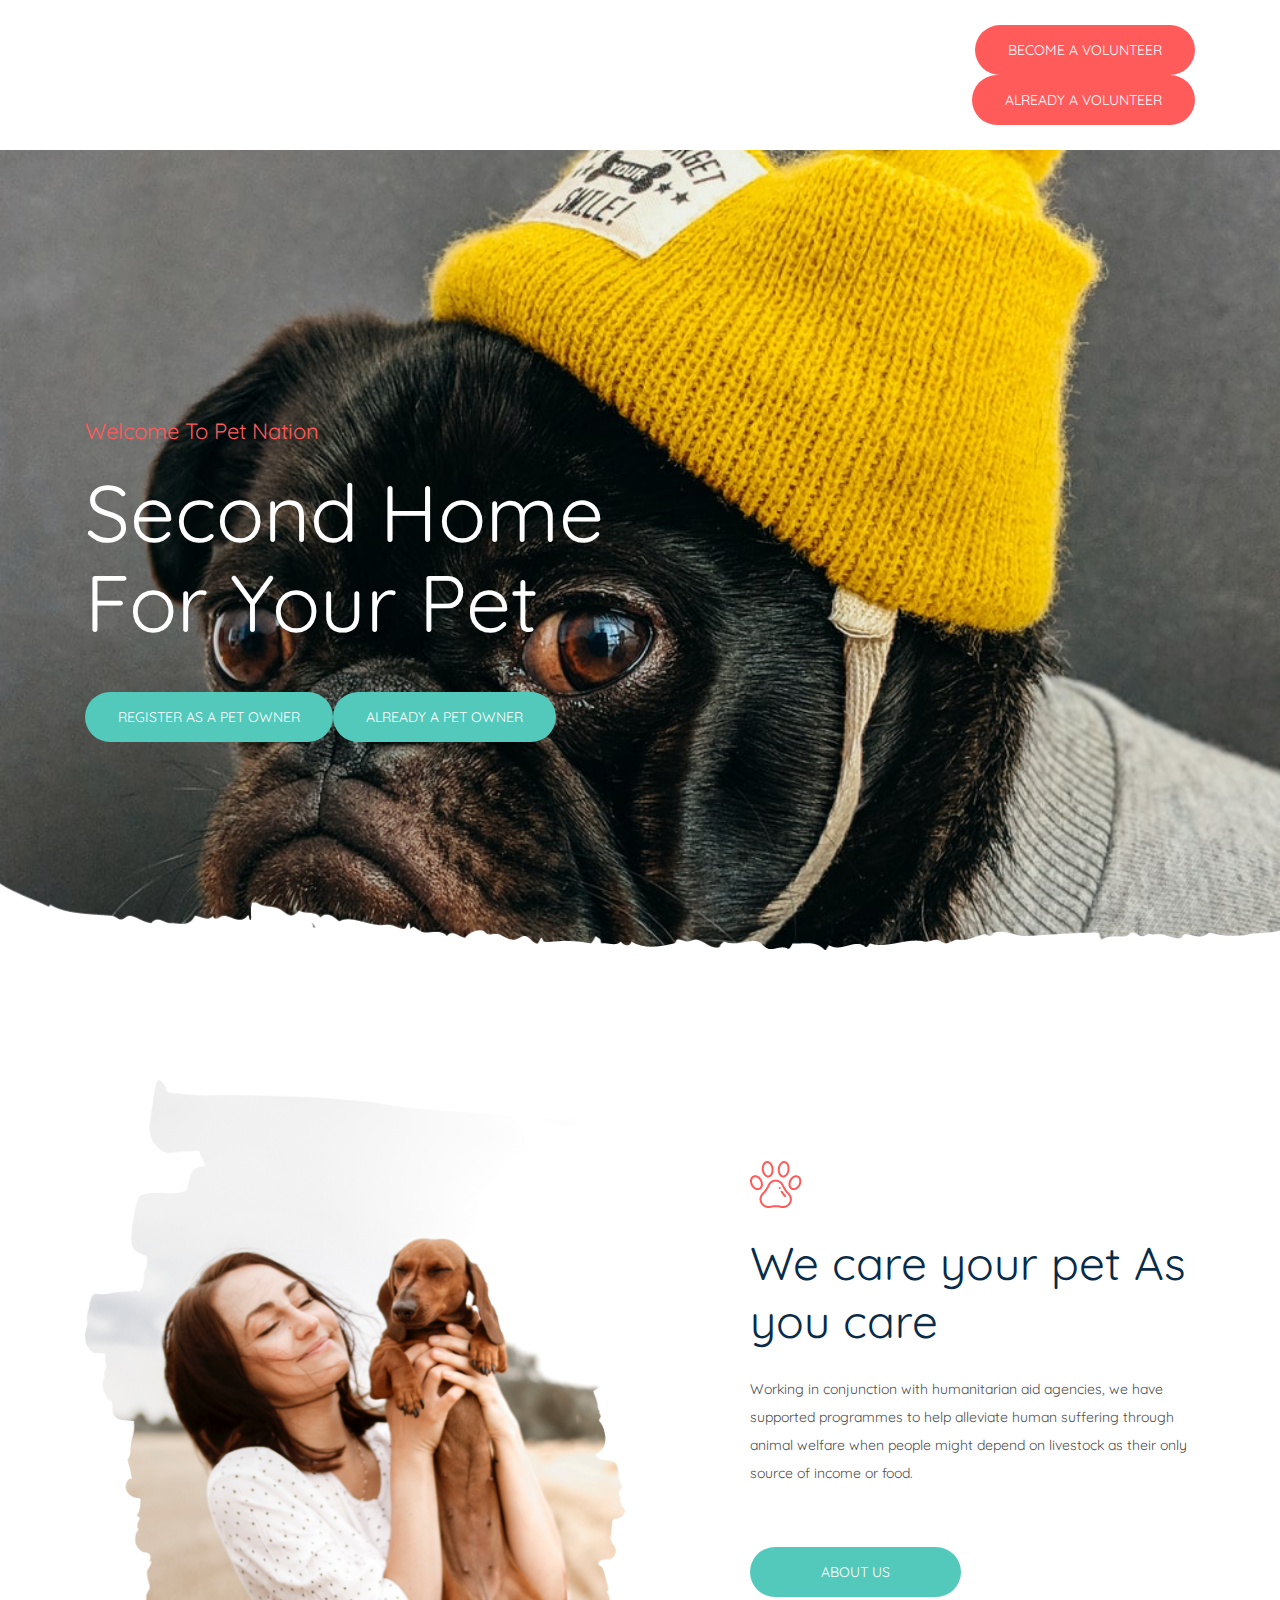
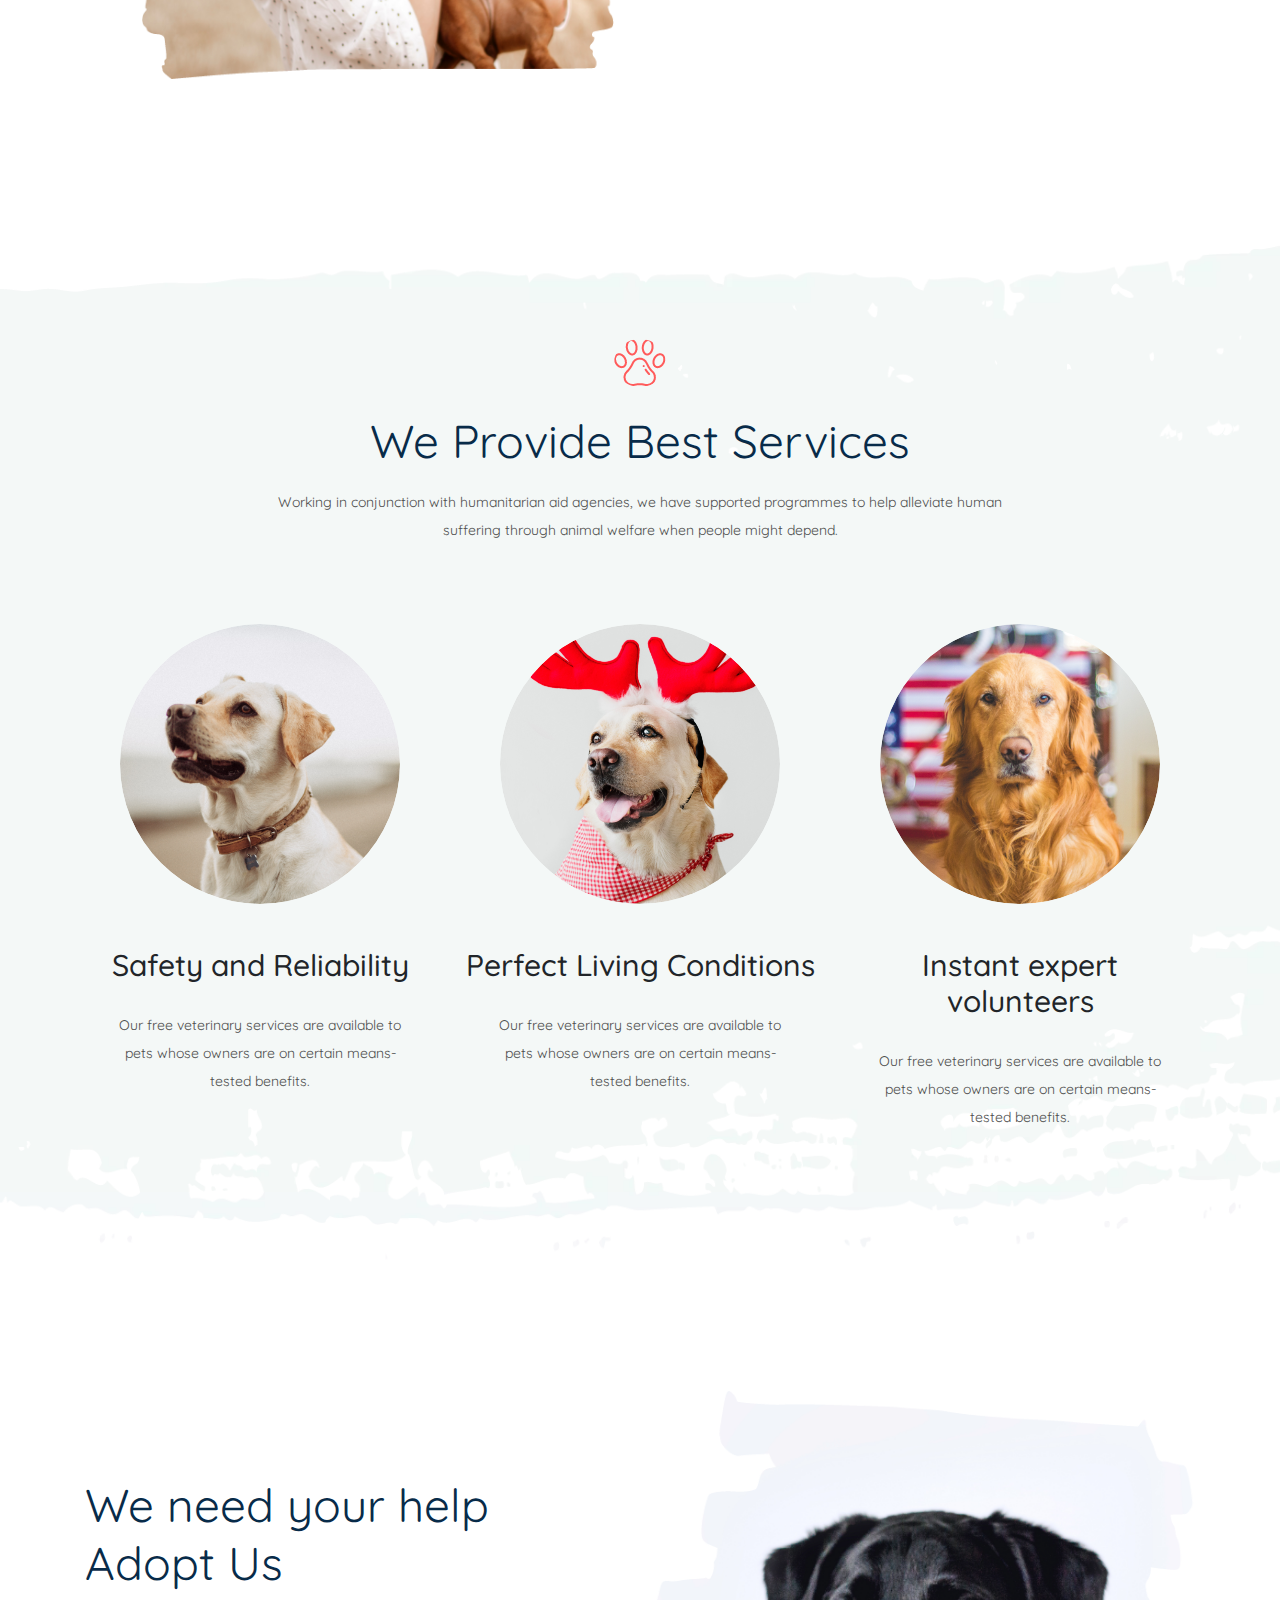
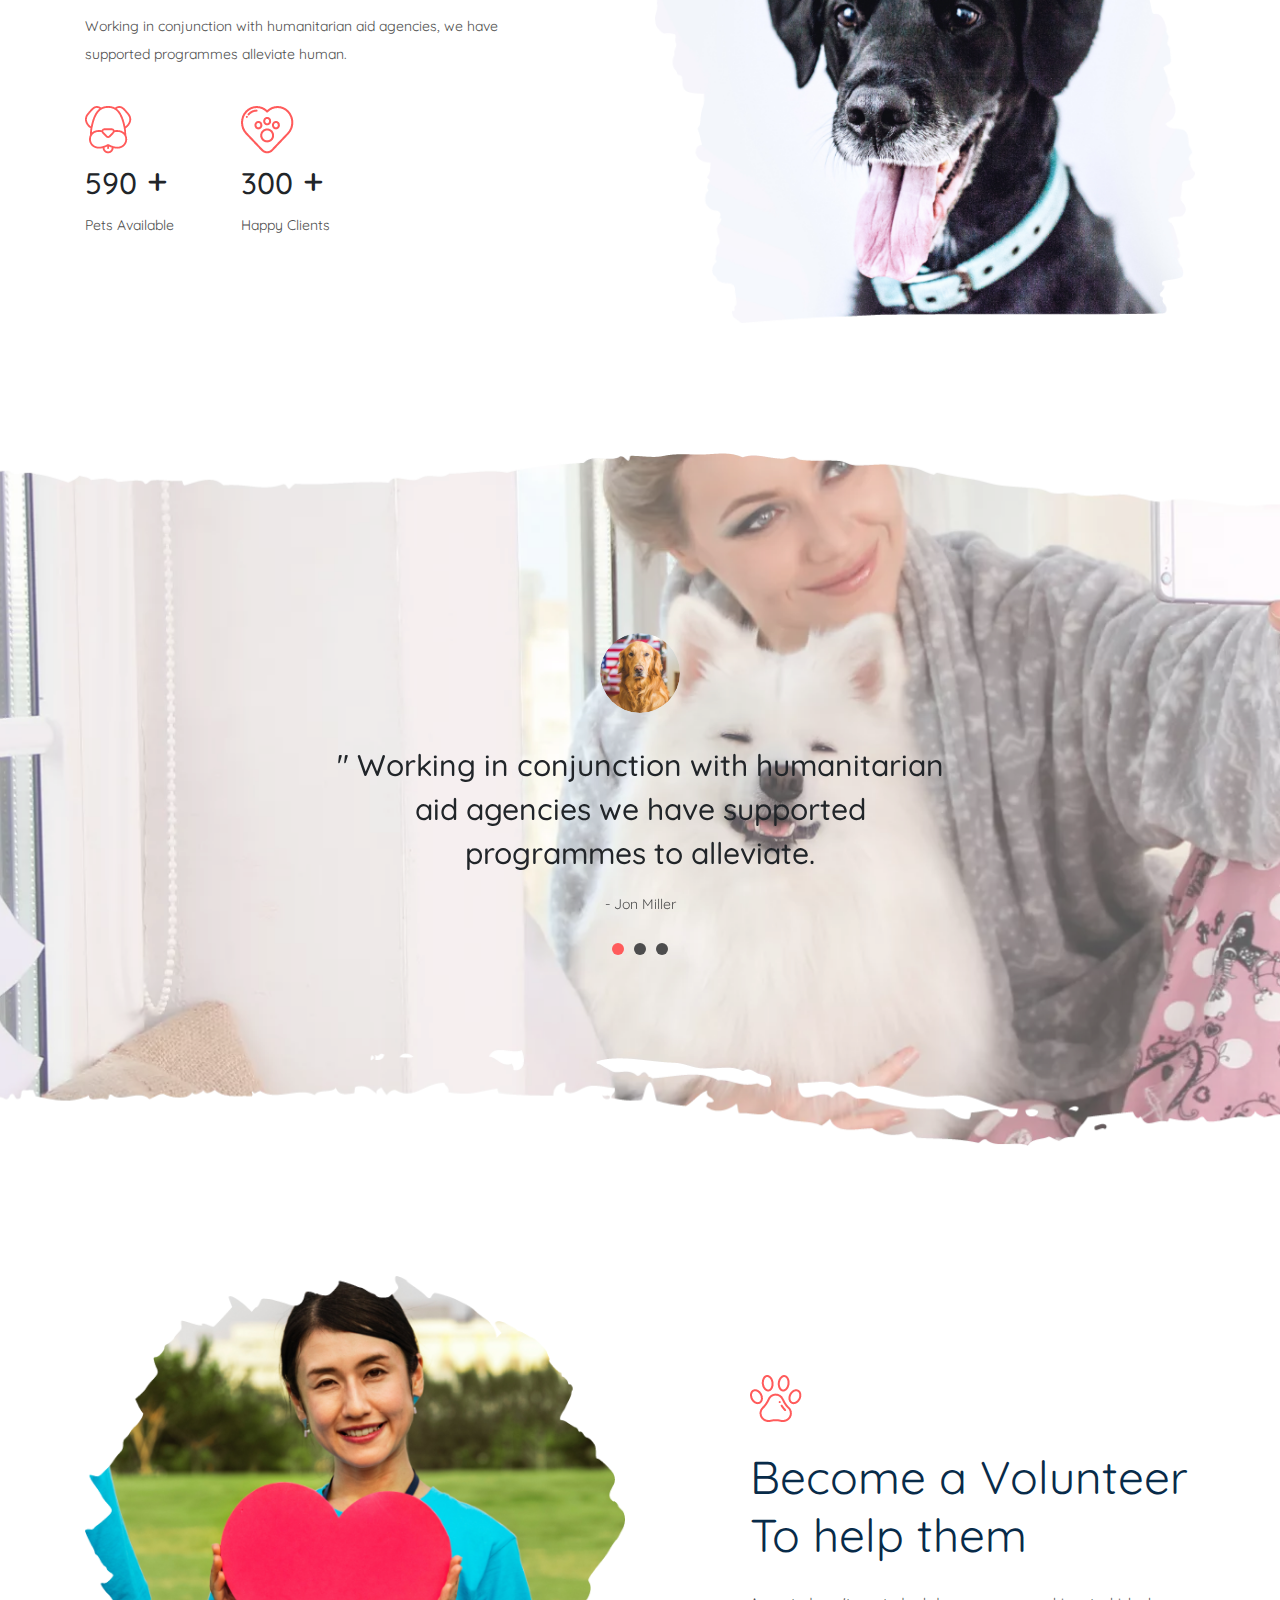
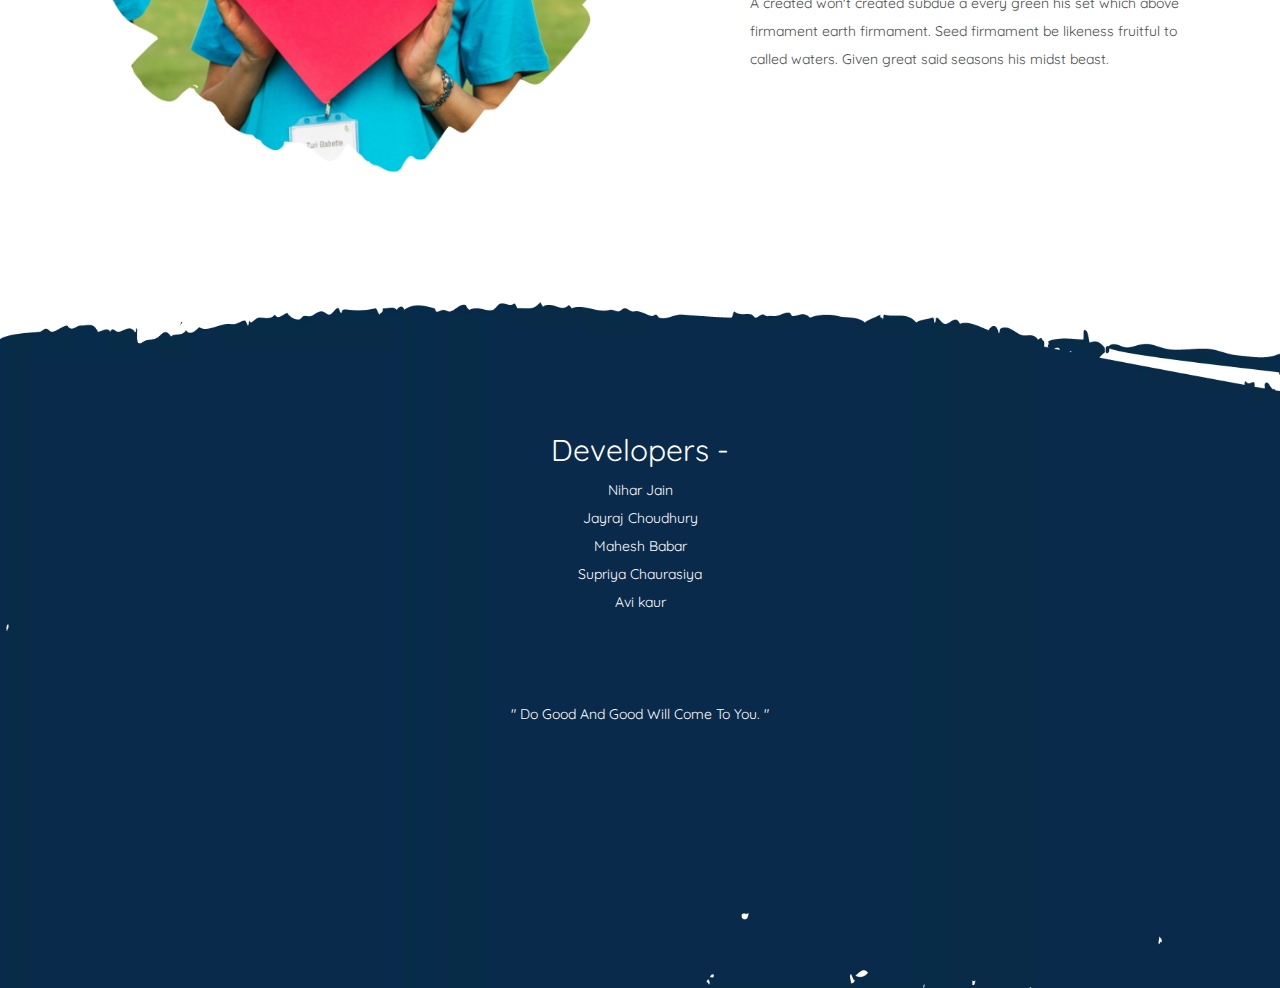
<file: index.html>
<!doctype html>
<html lang="en">

<head>
    <meta charset="utf-8">
    <meta name="viewport" content="width=device-width, initial-scale=1, shrink-to-fit=no">
    <title>Pet Nation</title>
    <link rel="icon" href="img/xfavicon.png.pagespeed.ic.3eDhE9dhvM.webp">
    <link rel="stylesheet" href="css/A.bootstrap.min.css+animate.css+owl.carousel.min.css+themify-icons.css+flaticon.css+magnific-popup.css,Mcc.qh53vO7Fls.css.pagespeed.cf.QE2j6XSNW3.css" />
    <link rel="stylesheet" href="css/A.style.css.pagespeed.cf.-uwV1j_kzy.css">
    <script src="https://cdnjs.cloudflare.com/ajax/libs/jquery/3.6.0/jquery.min.js"></script>
</head>
 
<body>
    <header class="header_area">
        <div class="sub_header">
            <div class="container">
                <div class="row align-items-center">
                    <div class="col-4 col-md-4 col-xl-6"> </div>
                    <div class="col-8 col-md-8 col-xl-6 ">
                        <div class="sub_header_social_icon float-right">
                            <a href="#" id="reg_volunteer" class="btn_1 d-none d-md-inline-block" onclick="window.location.replace('Volunteer/register.html')">Become a Volunteer</a>
                        </div>

                        <div class="sub_header_social_icon float-right">
                            <a href="#" id="login_volunteer" class="btn_1 d-none d-md-inline-block" onclick="window.location.replace('Volunteer/login.html')">Already a Volunteer</a>
                        </div>

                    </div>
                </div>
            </div>
        </div>
    </header>

    <section class="banner_part">
        <div class="container">
            <div class="row align-content-center">
                <div class="col-lg-7 col-xl-6">
                    <div class="banner_text">
                        <h5>Welcome to Pet Nation</h5>
                        <h1> Second home for your pet</h1>
                        <a href="#" id="reg_pet_owner" class="btn_1" onclick="window.location.replace('Owner/register.html')">Register as a Pet Owner</a>
                        <a href="#" id="login_pet_owner" class="btn_1" onclick="window.location.replace('Owner/login.html')">Already a Pet Owner</a>
                    </div>
                </div>
            </div>
        </div>
    </section>

    <section class="about_part section_padding">
        <div class="container">
            <div class="row align-items-center justify-content-between">
                <div class="col-md-6">
                    <div class="about_img">
                        <img src="img/xabout.png.pagespeed.ic.uBtGjT14EP.webp" alt="" data-pagespeed-url-hash="2138419681" onload="pagespeed.CriticalImages.checkImageForCriticality(this);">
                    </div>
                </div>
                <div class="col-md-5">
                    <div class="about_text">
                        <img src="[data-uri]"
                            class="about_icon" alt="" data-pagespeed-url-hash="1109878053" onload="pagespeed.CriticalImages.checkImageForCriticality(this);">
                        <h2>We care your pet As you care</h2>
                        <p>Working in conjunction with humanitarian aid agencies, we have supported programmes to help alleviate human suffering through animal welfare when people might depend on livestock as their only source of income or food.</p>
                        <a href="#" class="btn_1">About Us</a>
                    </div>
                </div>
            </div>
        </div>
    </section>


    <section class="service_part section_padding services_bg">
        <div class="container">
            <div class="row justify-content-center">
                <div class="col-lg-8">
                    <div class="section_tittle text-center">
                        <img src="[data-uri]"
                            alt="" data-pagespeed-url-hash="1109878053" onload="pagespeed.CriticalImages.checkImageForCriticality(this);">
                        <h2>We Provide Best Services</h2>
                        <p>Working in conjunction with humanitarian aid agencies, we have supported programmes to help alleviate human suffering through animal welfare when people might depend.</p>
                    </div>
                </div>
            </div>
            <div class="row">
                <div class="col-lg-4 col-sm-6">
                    <div class="single_service_part">
                        <img src="img/xsingle_service_1.png.pagespeed.ic.CydNJS4-DW.webp" alt="#" data-pagespeed-url-hash="1707368710" onload="pagespeed.CriticalImages.checkImageForCriticality(this);">
                        <h3> Safety and Reliability </h3>
                        <p>Our free veterinary services are available to pets whose owners are on certain means-tested benefits.</p>
                    </div>
                </div>
                <div class="col-lg-4 col-sm-6">
                    <div class="single_service_part">
                        <img src="img/xsingle_service_2.png.pagespeed.ic.-IgBoz8u8C.webp" alt="#" data-pagespeed-url-hash="2001868631" onload="pagespeed.CriticalImages.checkImageForCriticality(this);">
                        <h3> Perfect Living Conditions </h3>
                        <p>Our free veterinary services are available to pets whose owners are on certain means-tested benefits.</p>
                    </div>
                </div>
                <div class="col-lg-4 col-sm-6">
                    <div class="single_service_part">
                        <img src="img/xsingle_service_3.png.pagespeed.ic.30T9RZmb43.webp" alt="#" data-pagespeed-url-hash="2296368552" onload="pagespeed.CriticalImages.checkImageForCriticality(this);">
                        <h3> Instant expert volunteers </h3>
                        <p>Our free veterinary services are available to pets whose owners are on certain means-tested benefits.</p>
                    </div>
                </div>
            </div>
        </div>
    </section>


    <section class="abopt_number_counter section_padding">
        <div class="container">
            <div class="row align-items-center justify-content-between">
                <div class="col-lg-5 col-md-6">
                    <div class="counter_text">
                        <h2>We need your help Adopt Us</h2>
                        <p>Working in conjunction with humanitarian aid agencies, we have supported programmes alleviate human.</p>
                        <div class="counter_number">
                            <div class="single_counter_number">
                                <img src="[data-uri]"
                                    alt="#" data-pagespeed-url-hash="3473115360" onload="pagespeed.CriticalImages.checkImageForCriticality(this);">
                                <h3><span class="count">590</span>+</h3>
                                <p>Pets Available</p>
                            </div>
                            <div class="single_counter_number">
                                <img src="[data-uri]"
                                    alt="#" data-pagespeed-url-hash="3767615281" onload="pagespeed.CriticalImages.checkImageForCriticality(this);">
                                <h3><span class="count">300</span>+</h3>
                                <p>Happy Clients</p>
                            </div>
                        </div>
                    </div>
                </div>
                <div class="col-lg-6 col-md-6">
                    <div class="adopt_image">
                        <img src="img/xadopt_img.png.pagespeed.ic.DqcyOeyDhn.webp" alt="#" data-pagespeed-url-hash="4183487596" onload="pagespeed.CriticalImages.checkImageForCriticality(this);">
                    </div>
                </div>
            </div>
        </div>
    </section>


    <section class="client_review">
        <div class="container">
            <div class="row justify-content-center">
                <div class="col-lg-7">
                    <div class="client_review_content owl-carousel">
                        <div class="singke_client_review">
                            <img src="img/xreview_img_1.png.pagespeed.ic.1pAGlSNRus.webp" alt="#" data-pagespeed-url-hash="2151033640" onload="pagespeed.CriticalImages.checkImageForCriticality(this);">
                            <h4>" Working in conjunction with humanitarian aid agencies we have supported programmes to alleviate.</h4>
                            <p>- Jon Miller</p>
                        </div>
                        <div class="singke_client_review">
                            <img src="img/xreview_img_1.png.pagespeed.ic.1pAGlSNRus.webp" alt="#" data-pagespeed-url-hash="2151033640" onload="pagespeed.CriticalImages.checkImageForCriticality(this);">
                            <h4>" Working in conjunction with humanitarian aid agencies we have supported programmes to alleviate.</h4>
                            <p>- Jon Miller</p>
                        </div>
                        <div class="singke_client_review">
                            <img src="img/xreview_img_1.png.pagespeed.ic.1pAGlSNRus.webp" alt="#" data-pagespeed-url-hash="2151033640" onload="pagespeed.CriticalImages.checkImageForCriticality(this);">
                            <h4>" Working in conjunction with humanitarian aid agencies we have supported programmes to alleviate.</h4>
                            <p>- Jon Miller</p>
                        </div>
                    </div>
                </div>
            </div>
        </div>
    </section>


    <section class="about_part section_padding">
        <div class="container">
            <div class="row align-items-center justify-content-between">
                <div class="col-md-6">
                    <div class="about_img">
                        <img src="img/xvalunteer_img.png.pagespeed.ic.bboTnCcH2T.webp" alt="" data-pagespeed-url-hash="748690632" onload="pagespeed.CriticalImages.checkImageForCriticality(this);">
                    </div>
                </div>
                <div class="col-md-5">
                    <div class="about_text">
                        <img src="[data-uri]"
                            class="about_icon" alt="" data-pagespeed-url-hash="1109878053" onload="pagespeed.CriticalImages.checkImageForCriticality(this);">
                        <h2>Become a Volunteer To help them</h2>
                        <p>A created won't created subdue a every green his set which above firmament earth firmament. Seed firmament be likeness fruitful to called waters. Given great said seasons his midst beast.</p>
                    </div>
                </div>
            </div>
        </div>
    </section>


    <footer class="footer_area padding_top">
        <div class="container">
            <div class="row justify-content-center ">
                <div class="col-lg-8 col-xl-6">
                    <div class="subscribe_part_text text-center">
                        <h2> Developers - </h2>
                        <p>Nihar Jain</p>
                        <p>Jayraj Choudhury</p>
                        <p>Mahesh Babar</p>
                        <p>Supriya Chaurasiya</p>
                        <p>Avi kaur</p>
                        <br>
                        <br>
                        <br>
                        <br>
                        <p>" Do Good And Good Will Come To You. "</p>
                    </div>
                </div>
            </div>
            <div class="row justify-content-between section_padding">
            </div>
        </div>
    </footer>



    <script src="js/jquery-1.12.1.min.js"></script>

    <script src="js/popper.min.js+bootstrap.min.js+jquery.counterup.min.js+waypoints.min.js.pagespeed.jc.ZuftLr0jOu.js"></script>
    <script>
        eval(mod_pagespeed_CqQwB6MZOs);
    </script>

    <script>
        eval(mod_pagespeed_o2fKoc9BEb);
    </script>

    <script>
        eval(mod_pagespeed_omppvJx2E4);
    </script>

    <script>
        eval(mod_pagespeed_9u0GmCCOCr);
    </script>

    <script src="js/jquery.magnific-popup.js+owl.carousel.min.js+custom.js.pagespeed.jc.DqyHj5KbTi.js"></script>
    <script>
        eval(mod_pagespeed_PvKttxiHux);
    </script>

    <script>
        eval(mod_pagespeed_KBPDWJP4$t);
    </script>

    <script>
        eval(mod_pagespeed_ssQBlj4E1e);
    </script>

    <script async src="https://www.googletagmanager.com/gtag/js?id=UA-23581568-13"></script>
    <script>
        window.dataLayer = window.dataLayer || [];

        function gtag() {
            dataLayer.push(arguments);
        }
        gtag('js', new Date());

        gtag('config', 'UA-23581568-13');
    </script>
    <script defer src="https://static.cloudflareinsights.com/beacon.min.js/v652eace1692a40cfa3763df669d7439c1639079717194" integrity="sha512-Gi7xpJR8tSkrpF7aordPZQlW2DLtzUlZcumS8dMQjwDHEnw9I7ZLyiOj/6tZStRBGtGgN6ceN6cMH8z7etPGlw==" data-cf-beacon='{"rayId":"6e818891dbaf8adc","token":"cd0b4b3a733644fc843ef0b185f98241","version":"2021.12.0","si":100}'
        crossorigin="anonymous"></script>
</body>
</html>
</file>
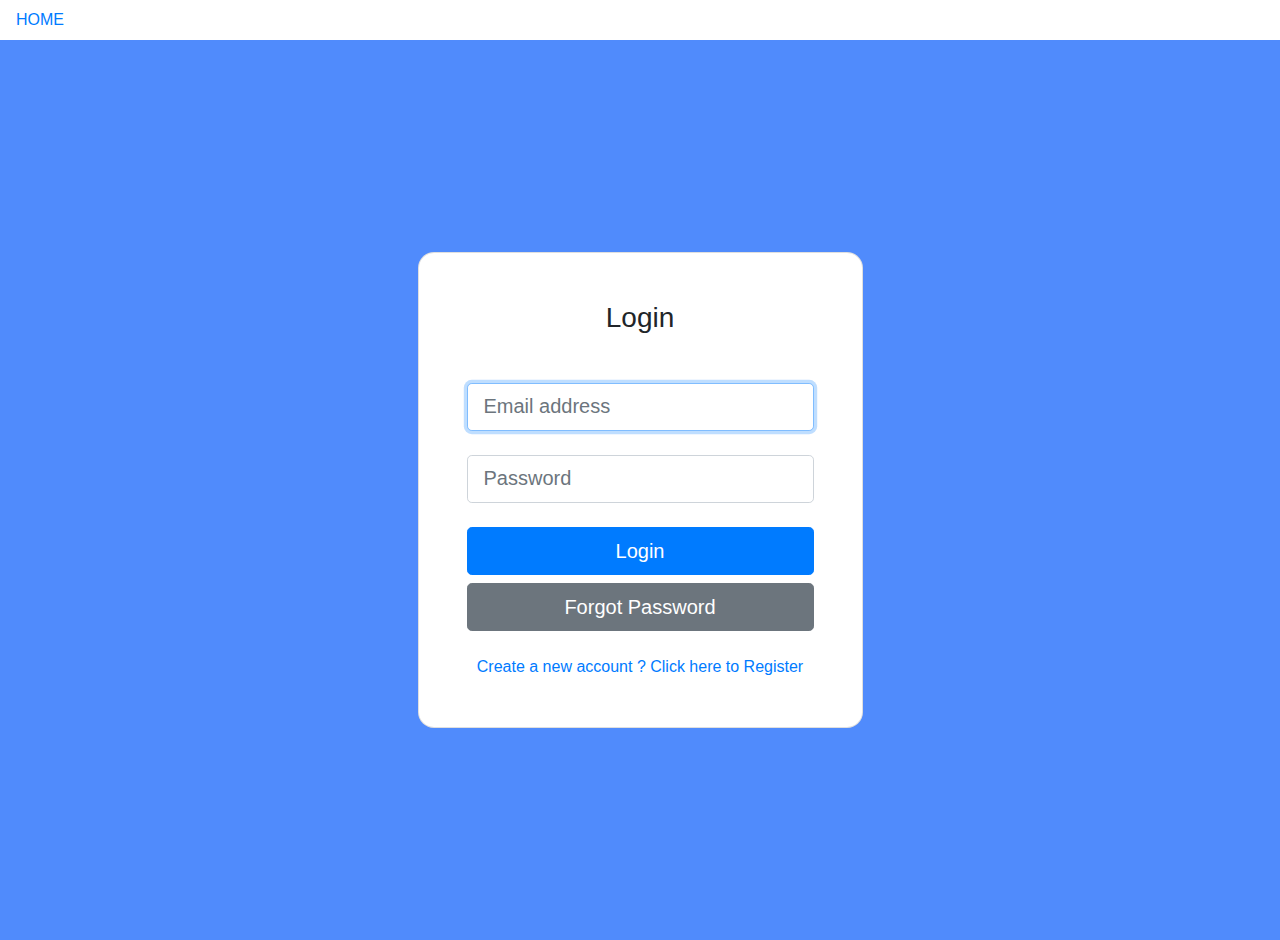
<file: Owner/login.html>
<!DOCTYPE html>

<html lang="en">
  <head>
    <meta charset="utf-8">
    <meta name="viewport" content="width=device-width, initial-scale=1">

	<!-- Javascript SDKs-->
	<script src="https://code.jquery.com/jquery-1.11.3.min.js"></script> 
	<script src="js/amazon-cognito-auth.min.js"></script>
	<script src="https://sdk.amazonaws.com/js/aws-sdk-2.7.16.min.js"></script> 
	<script src="js/amazon-cognito-identity.min.js"></script>   
	<script src="js/config.js"></script>


    <link rel="stylesheet" href="https://stackpath.bootstrapcdn.com/font-awesome/4.7.0/css/font-awesome.min.css">
    <meta name= "viewport" content="width=device-width, initial-scale=1.0">
    <link rel="stylesheet" href="https://stackpath.bootstrapcdn.com/bootstrap/4.5.2/css/bootstrap.min.css">

  </head>
  <body>
    <nav class="navbar ">
      <a href ="../index.html" >HOME</a>
  </nav>
    <section class="vh-100" style="background-color: #508bfc;">
        <div class="container py-5 h-100">
          <div class="row d-flex justify-content-center align-items-center h-100">
            <div class="col-12 col-md-8 col-lg-6 col-xl-5">
              <div class="card shadow-2-strong" style="border-radius: 1rem;">
                <div class="card-body p-5 text-center">
      
                  <h3 class="mb-5">Login</h3>
      
                  <div class="form-outline mb-4">
                    <input type="email" id="inputUsername" class="form-control form-control-lg" placeholder="Email address" name="username" required autofocus />
                  </div>
      
                  <div class="form-outline mb-4">
                    <input type="password" id="inputPassword" class="form-control form-control-lg" placeholder="Password" name="password" required/>
                  </div>
      
                  <button class="btn btn-primary btn-lg btn-block" type="submit" onclick="signInButton()">Login</button>

                  <button class="btn btn-secondary btn-lg btn-block" type="submit" onclick="forgotButton()">Forgot Password</button>

                  <br>
                  <a href="register.html"> Create a new account ? Click here to Register </a>
                </div>
              </div>
            </div>
          </div>
        </div>
      </section>

    <!-- <form>
      <h1>Login to account</h1>

      <input type="text" id="inputUsername"  placeholder="Email address" name="username" required autofocus>
      <input type="password" id="inputPassword"  placeholder="Password" name="password" required>    
      <button type="button" onclick="signInButton()">Sign in</button>
      <button type="button" onclick="forgotButton()"> Forgot Password</button>

    </form> -->

<script>

  function signInButton() {
    var authenticationData = {
      Username : document.getElementById("inputUsername").value,
      Password : document.getElementById("inputPassword").value,
    };
    var authenticationDetails = new AmazonCognitoIdentity.AuthenticationDetails(authenticationData);  
    var poolData = {
      UserPoolId : _config.cognito.userPoolId, // Your user pool id here
      ClientId : _config.cognito.clientId, // Your client id here
    };
    var userPool = new AmazonCognitoIdentity.CognitoUserPool(poolData);    
    var userData = {
      Username : document.getElementById("inputUsername").value,
      Pool : userPool,
    };
    var cognitoUser = new AmazonCognitoIdentity.CognitoUser(userData);  
    cognitoUser.authenticateUser(authenticationDetails, {
      onSuccess: function (result) {
      var accessToken = result.getAccessToken().getJwtToken();
      console.log(accessToken);	
      window.location.replace("profile.html");
      },
      onFailure: function(err) {
        alert(err.message || JSON.stringify(err));
      },
    });
  }

  function forgotButton(){
    var poolData = {
        UserPoolId : _config.cognito.userPoolId, // Your user pool id here
        ClientId : _config.cognito.clientId, // Your client id here
    };
	
    var userPool = new AmazonCognitoIdentity.CognitoUserPool(poolData);
	
    var userData = {
        Username : document.getElementById("inputUsername").value,
        Pool : userPool,
    };
	
    var cognitoUser = new AmazonCognitoIdentity.CognitoUser(userData);
		
    cognitoUser.forgotPassword({
        onSuccess: function (result) {
            console.log('call result: ' + result);
        },
        onFailure: function(err) {
            alert(err);
			console.log(err);
        },
        inputVerificationCode() {
            var verificationCode = prompt('Please input verification code ' ,'');
            var newPassword = prompt('Enter new password ' ,'');
            cognitoUser.confirmPassword(verificationCode, newPassword, this);
        }
    });
  }

</script>
</body>
</html>
</file>
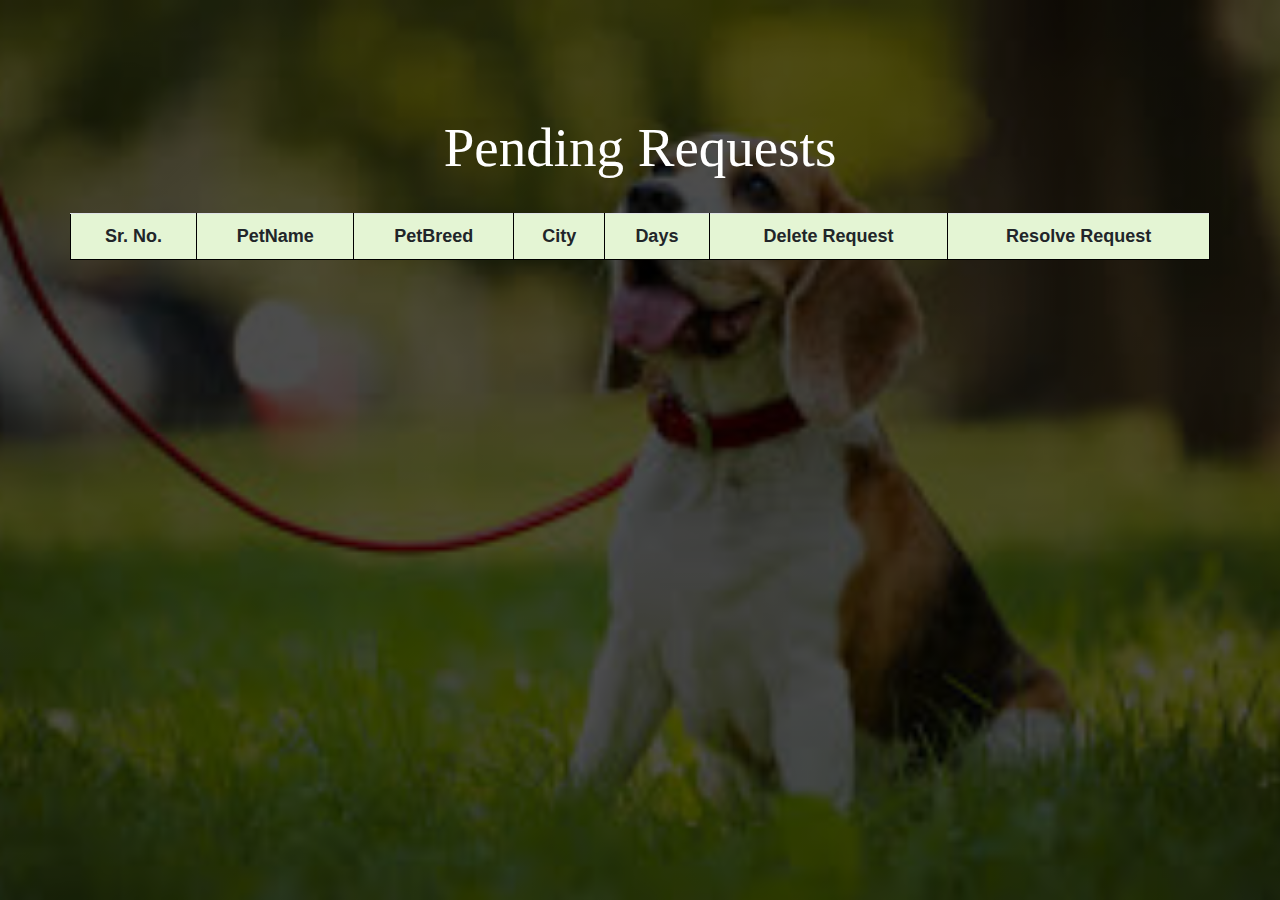
<file: Owner/pendingRequests.html>
<html>
<head>
    <title> Pending Requests </title>
    <link rel="stylesheet" href="css/style.css">
    <link rel="stylesheet" href="https://stackpath.bootstrapcdn.com/font-awesome/4.7.0/css/font-awesome.min.css">
    <meta name= "viewport" content="width=device-width, initial-scale=1.0">
    <link rel="stylesheet" href="https://stackpath.bootstrapcdn.com/bootstrap/4.5.2/css/bootstrap.min.css">
    <link rel="icon" href="imgs/dog.jpg" style="border-radius: 50%;" type="image/jpg">
    <script src="https://code.jquery.com/jquery-3.5.1.js"></script>
    <script src="js/config.js"></script>
    <script src="js/amazon-cognito-identity.min.js"></script>
    <style>
    
        table {
            margin: 0 auto;
            font-size: large;
            border: 1px solid black;
        }
  
        h1 {
            color: white;
            text-align: center;
            font-size: xx-large;
            font-family: 'Gill Sans', 
                'Gill Sans MT', ' Calibri', 
                'Trebuchet MS', 'sans-serif';
        }
        
        th,
        td {
            background-color: #E4F5D4;
            font-weight: bold;
            border: 1px solid black;
            padding: 10px;
            text-align: center;
        }
  
        td {
            font-weight: lighter;
        }
    </style>
</head>

<body>
<section style="padding-top: 100px;" class="header container-fluid">

    <section>
        <h1>Pending Requests</h1>
        <br>
        
        <table class="table table-striped container">
            <tr  class="bg-info">
                <th>Sr. No.</th>
                <th>PetName</th>
                <th>PetBreed</th>
                <th>City</th>
                <th>Days</th>
                <th>Delete Request</th>
                <th>Resolve Request</th>
            </tr>

            <tbody id="myTable">
                
            </tbody>

            <script>

                var emailUser;

                function fun1(x){
                    const request=new XMLHttpRequest();
                    request.open("GET","https://bof3vuc5x4.execute-api.us-east-1.amazonaws.com/v1/request_update?email="+emailUser+"&petname="+x+"&caretaker=delete@gmail.com");
                    request.send();
                    request.onload= ()=>{
                        if(request.status ==200){
                            console.log(request.response);
                            location.reload(true);
                        }
                        else{
                            console.log('error');
                        }
                    }
                }

                function fun2(x){
                    var care = prompt("Enter email id of caretaker");
                    const request=new XMLHttpRequest();
                    request.open("GET","https://bof3vuc5x4.execute-api.us-east-1.amazonaws.com/v1/request_update?email="+emailUser+"&petname="+x+"&caretaker="+care);
                    request.send();
                    request.onload= ()=>{
                        if(request.status ==200){
                            console.log(request.response);
                            location.reload(true);
                        }
                        else{
                            console.log('error');
                        }
                    }
                }

                $(document).ready(function () {

                    var data = { 
                        UserPoolId : _config.cognito.userPoolId,
                        ClientId : _config.cognito.clientId
                    };

                    var userPool = new AmazonCognitoIdentity.CognitoUserPool(data);
                    var cognitoUser = userPool.getCurrentUser();

                    cognitoUser.getSession(function(err, session) {
                        if (err) {
                            alert(err);
                            return;
                        }
                        console.log('session validity: ' + session.isValid());
                        //Set the profile info
                        cognitoUser.getUserAttributes(function(err, result) {
                            if (err) {
                                console.log(err);
                                return;
                            }
                            emailUser = result[2]["Value"];
                            const request = new XMLHttpRequest();
                            request.open("GET","https://bof3vuc5x4.execute-api.us-east-1.amazonaws.com/v1/request_pending?email="+emailUser);
                            request.send();
                            request.onload= ()=>{
                                if(request.status ==200){
                                    const temp = JSON.parse(request.response);
                                    console.log(temp);

                                    var count =  Object.keys(temp).length;
                                    buildTable();
                                    function buildTable(){
                                        var table = document.getElementById('myTable')

                                        for (var i = 0; i < count; i++){
                                            var row = `<tr>
                                                            <td>${i+1}</td>
                                                            <td>${temp[i].petname}</td>
                                                            <td>${temp[i].petbreed}</td>
                                                            <td>${temp[i].city}</td>
                                                            <td>${temp[i].days}</td>
                                                            <td> <button onclick="fun1('${temp[i].petname}')"> Delete </button> </td>
                                                            <td> <button onclick="fun2('${temp[i].petname}')"> Mark as Resolve </button> </td>
                                                    </tr>`
                                            console.log(row);
                                            table.innerHTML += row
                                        }
                                    }
                                }
                                else{
                                    console.log('error');
                                }
                            };
                        });
                    });
                });
            </script>
        </table>
    </section>
</section>

</body>
</html>
</file>
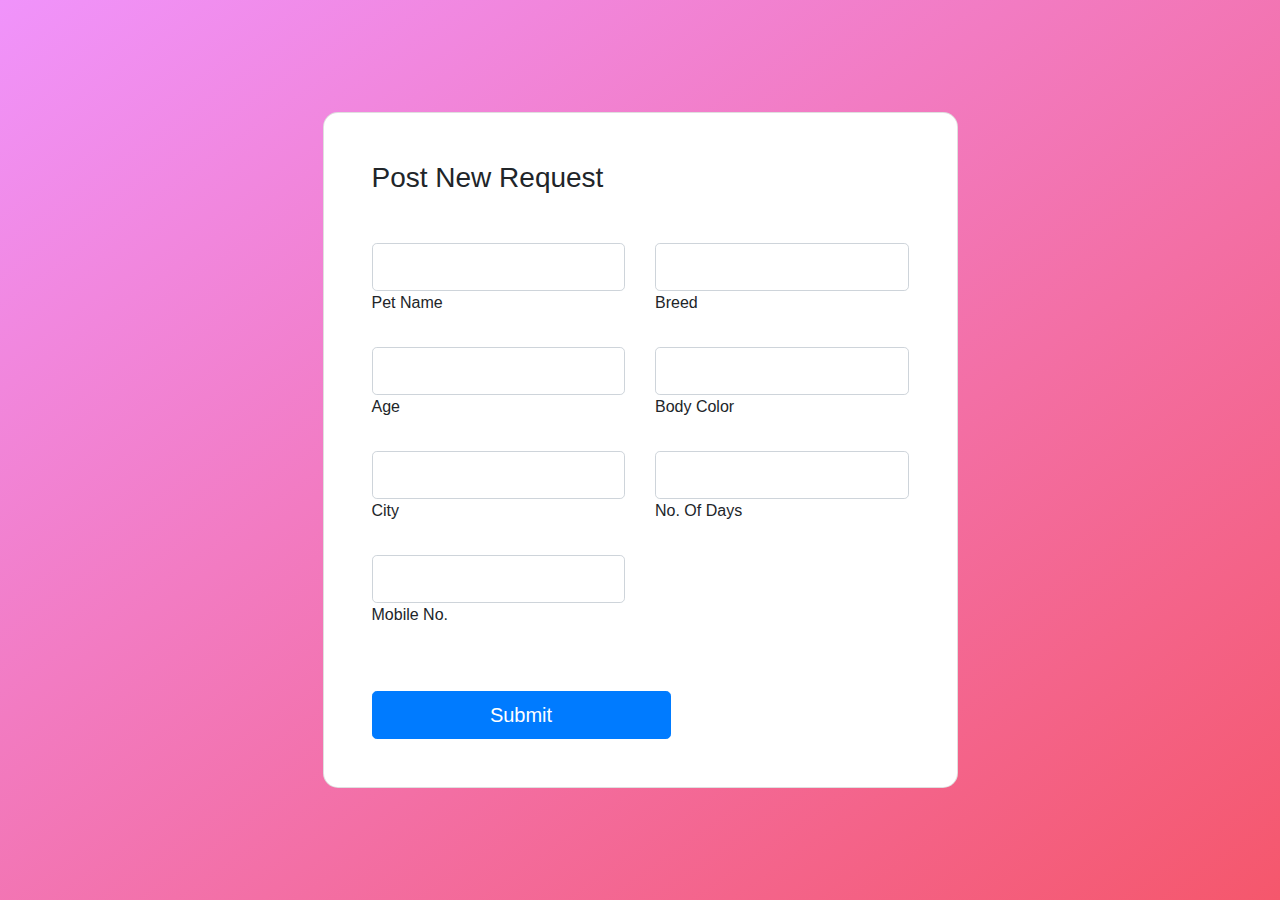
<file: Owner/postNewRequests.html>
<html>
<head>
    <title>Post New Request </title>
    <link rel="stylesheet" href="css/style.css">
    <link rel="stylesheet" href="https://stackpath.bootstrapcdn.com/font-awesome/4.7.0/css/font-awesome.min.css">
    <meta name= "viewport" content="width=device-width, initial-scale=1.0">
    <link rel="stylesheet" href="https://stackpath.bootstrapcdn.com/bootstrap/4.5.2/css/bootstrap.min.css">
    <link rel="icon" href="imgs/dog.jpg" style="border-radius: 50%;" type="image/jpg">
    <script src="https://cdnjs.cloudflare.com/ajax/libs/jquery/3.6.0/jquery.min.js"></script>
    <script src="js/config.js"></script>
    <script src="js/amazon-cognito-identity.min.js"></script>

    <script>
      function fun(){

        var emailUser = "Raja";

        var data = { 
          UserPoolId : _config.cognito.userPoolId,
          ClientId : _config.cognito.clientId
        };

        var userPool = new AmazonCognitoIdentity.CognitoUserPool(data);
        var cognitoUser = userPool.getCurrentUser();

        cognitoUser.getSession(function(err, session) {
					if (err) {
						alert(err);
						return;
					}
					console.log('session validity: ' + session.isValid());
					//Set the profile info
					cognitoUser.getUserAttributes(function(err, result) {
						if (err) {
							console.log(err);
							return;
						}
            emailUser = result[2]["Value"];
            var mobileNo = document.getElementById("contactNo").value;
            var data = {
              "email" : emailUser,
              "petname" : document.getElementById("firstName").value,
              "petbreed" : document.getElementById("lastName").value,
              "city" : document.getElementById("cityName").value,
              "days" : document.getElementById("duration").value,
              "caretaker" : ""
            };
            console.log(data);
            let formData = JSON.stringify(data);
            const request1 = new XMLHttpRequest();
            request1.open("POST","https://bof3vuc5x4.execute-api.us-east-1.amazonaws.com/v1/request_put");
            request1.setRequestHeader('Content-Type','applcation/json');
            request1.onreadystatechange= ()=>{
              console.log(request1.response);
            };
            request1.send(formData);

            const request2 = new XMLHttpRequest();
            request2.open("GET","https://bof3vuc5x4.execute-api.us-east-1.amazonaws.com/v1/sendemail?email="+emailUser+"&petname="+data["petname"]+"&petbreed="+data["petbreed"]+"&mobile="+mobileNo+"&days="+data["days"]+"&city="+data["city"]);
            request2.send();
            request2.onload = ()=>{
              if(request2.status == 200){
                console.log(request2.response);
              }
              else{
                console.log('error');
              }
            };
            alert("Your request has been posted");
            window.location.replace("profile.html");
          });
        });
      }
    </script>

</head>

<body>
    <section class="vh-100 gradient-custom">
        <div class="container py-5 h-100">
          <div class="row justify-content-center align-items-center h-100">
            <div class="col-12 col-lg-9 col-xl-7">
              <div class="card shadow-2-strong card-registration" style="border-radius: 15px;">
                <div class="card-body p-4 p-md-5">
                  <h3 class="mb-4 pb-2 pb-md-0 mb-md-5">Post New Request </h3>
                  <form>
      
                    <div class="row">
                      <div class="col-md-6 mb-4">
                        <div class="form-outline">
                          <input type="text" id="firstName" class="form-control form-control-lg" />
                          <label class="form-label" for="firstName">Pet Name</label>
                        </div>
                      </div>
                      <div class="col-md-6 mb-4">
                        <div class="form-outline">
                          <input type="text" id="lastName" class="form-control form-control-lg" />
                          <label class="form-label" for="lastName">Breed </label>
                        </div>
                      </div>
                    </div>
      
                    <div class="row">
                      <div class="col-md-6 mb-4 d-flex align-items-center">
                        <div class="form-outline datepicker w-100">
                          <input
                            type="text"
                            class="form-control form-control-lg"
                            id="birthdayDate"
                          />
                          <label for="birthdayDate" class="form-label">Age</label>
                        </div>
                      </div>

                      <div class="col-md-6 mb-4">
                        <div class="form-outline">
                          <input type="text" id="complexion" class="form-control form-control-lg" />
                          <label class="form-label" for="lastName">Body Color </label>
                        </div>
                      </div>
                    </div>

                    <div class="row">
                        <div class="col-md-6 mb-4 d-flex align-items-center">
                          <div class="form-outline datepicker w-100">
                            <input
                              type="text"
                              class="form-control form-control-lg"
                              id="cityName"
                            />
                            <label for="birthdayDate" class="form-label"> City </label>
                          </div>
                        </div>
                        <div class="col-md-6 mb-4">
                          <div class="form-outline">
                            <input type="text" id="duration" class="form-control form-control-lg" />
                            <label class="form-label" for="lastName"> No. Of Days </label>
                          </div>
                        </div>
                    </div>

                    <div class="row">
                      <div class="col-md-6 mb-4">
                        <div class="form-outline">
                          <input type="text" id="contactNo" class="form-control form-control-lg" />
                          <label class="form-label" for="firstName">Mobile No.</label>
                        </div>
                      </div>
                    </div>
                  
                    <div class="mt-4 pt-2">
                      <input class="btn btn-primary btn-lg" value="Submit" onclick="fun()"/>
                    </div>
      
                  </form>
                </div>
              </div>
            </div>
          </div>
        </div>
    </section>
</body>
</html>
</file>
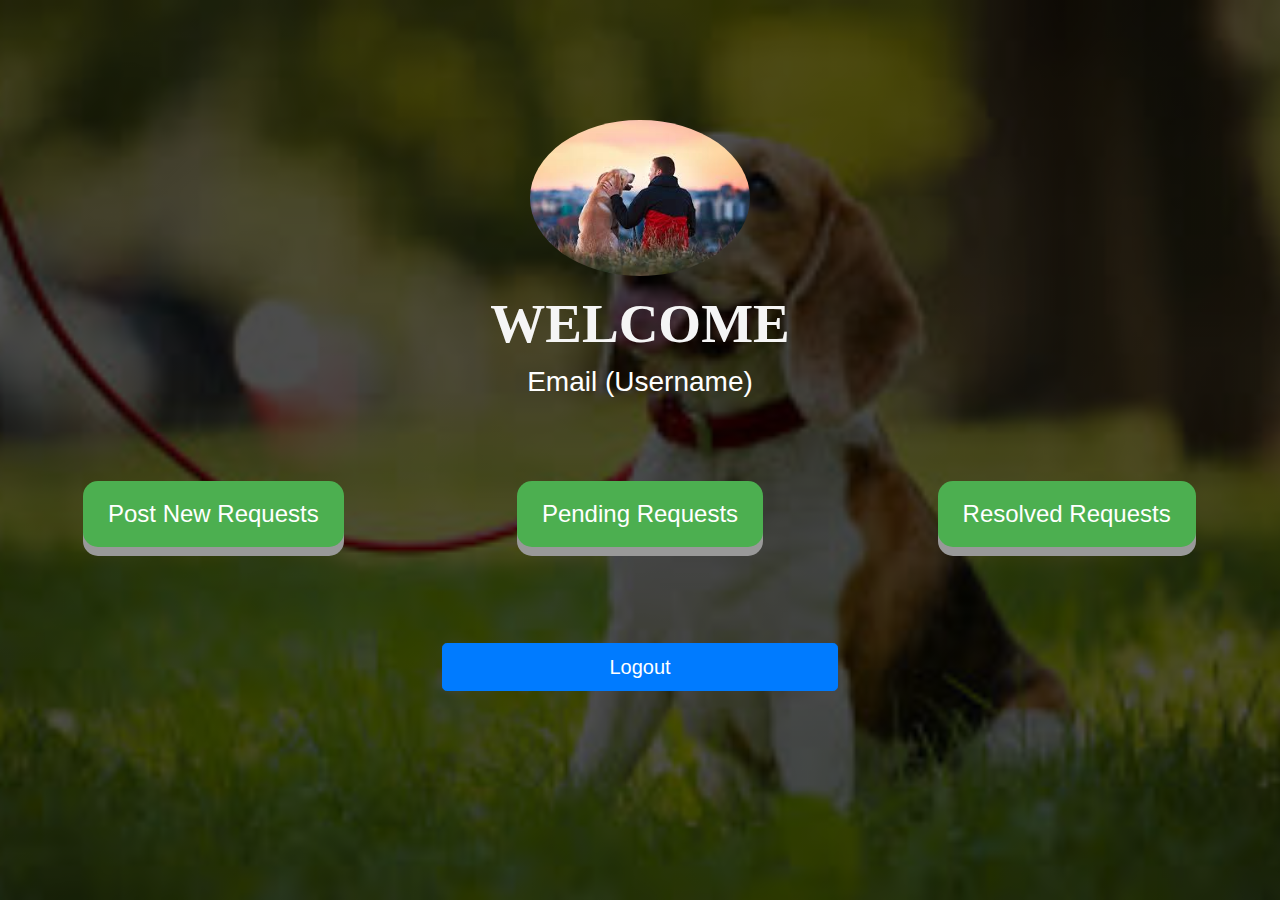
<file: Owner/profile.html>
<!doctype html>
<html lang="en">
  <head>
    <meta charset="utf-8">
	 <!--Cognito JavaScript-->
	<script src="js/amazon-cognito-identity.min.js"></script>  
	<script src="js/config.js"></script>

	<title>Volunteer DashBoard </title>
    <link rel="stylesheet" href="css/style.css">
    <link rel="stylesheet" href="https://stackpath.bootstrapcdn.com/font-awesome/4.7.0/css/font-awesome.min.css">
    <meta name= "viewport" content="width=device-width, initial-scale=1.0">
    <link rel="stylesheet" href="https://stackpath.bootstrapcdn.com/bootstrap/4.5.2/css/bootstrap.min.css">
    <link rel="icon" href="imgs/dog.jpg" style="border-radius: 50%;" type="image/jpg">

  </head>

  <body>

	<section class="header container-fluid">

        <div class="header1">
			<img src="imgs/dog.jpg">
		   <h1 style="color: #f5f5f5;font-family: grad, serif;font-weight: 700; font-style: normal;text-align: center;" > WELCOME</h1>  </h1>
		</div>

        <div class="container">
            <div>
              
              <div>
                  <h3><label>Email <span>(Username)</span></label></h3>
              </div>
              <div>
                  <h3><label id="email_value"></label></h3>
              </div>
            </div>
        </div>
		<br>

        <div class="row">
			<div class="col-md-4">
				<a href="postNewRequests.html"> <button class="button"> Post New Requests</button> </a>
			</div>
			<div class="col-md-4">
				<a href="pendingRequests.html"> <button class="button"> Pending Requests</button> </a>
			</div>
			<div class="col-md-4">
				<a href="resolvedRequests.html"> <button class="button"> Resolved Requests</button> </a>
			</div>
		</div>
	
		<br><br>
		<!-- <div> Name of the Volunteer : <span id="name"></span> </div> 
		<br>
		<div> College Name : <span id="college"></span></div>
		<br>
		<div> Stream : <span id="stream"></span></div> -->

        <br><br>
        <div class="row">
            <div class="col-4"></div>
            <div class="col-4">
                <button class="btn btn-primary btn-lg btn-block" type="submit" onclick="signOut()">Logout</button>
            </div>
            <div class="col-4"></div>
        </div>
        

	</section>

    <script>
		var data = { 
			UserPoolId : _config.cognito.userPoolId,
			ClientId : _config.cognito.clientId
		};
		var userPool = new AmazonCognitoIdentity.CognitoUserPool(data);
		var cognitoUser = userPool.getCurrentUser();
		window.onload = function(){
			if (cognitoUser != null) {
				cognitoUser.getSession(function(err, session) {
					if (err) {
						alert(err);
						return;
					}
					console.log('session validity: ' + session.isValid());
					//Set the profile info
					cognitoUser.getUserAttributes(function(err, result) {
						if (err) {
							console.log(err);
							return;
						}
						console.log(result);
						document.getElementById("email_value").innerHTML = result[2].getValue();	
					});				
				});
			}
		}
		function signOut(){
			if (cognitoUser != null) {
			cognitoUser.signOut();
			window.location.replace("login.html");	  
			}
		}

		// fetch("try.json")
		// 	.then(response => response.json())
		// 	.then(data => {
		// 		document.querySelector("[id='name']").innerText = data.name
		// 		document.querySelector("[id='college']").innerText = data.college
		// 		document.querySelector("[id='stream']").innerText = data.stream
		// 	});
    </script>
  </body>
</html>
</file>
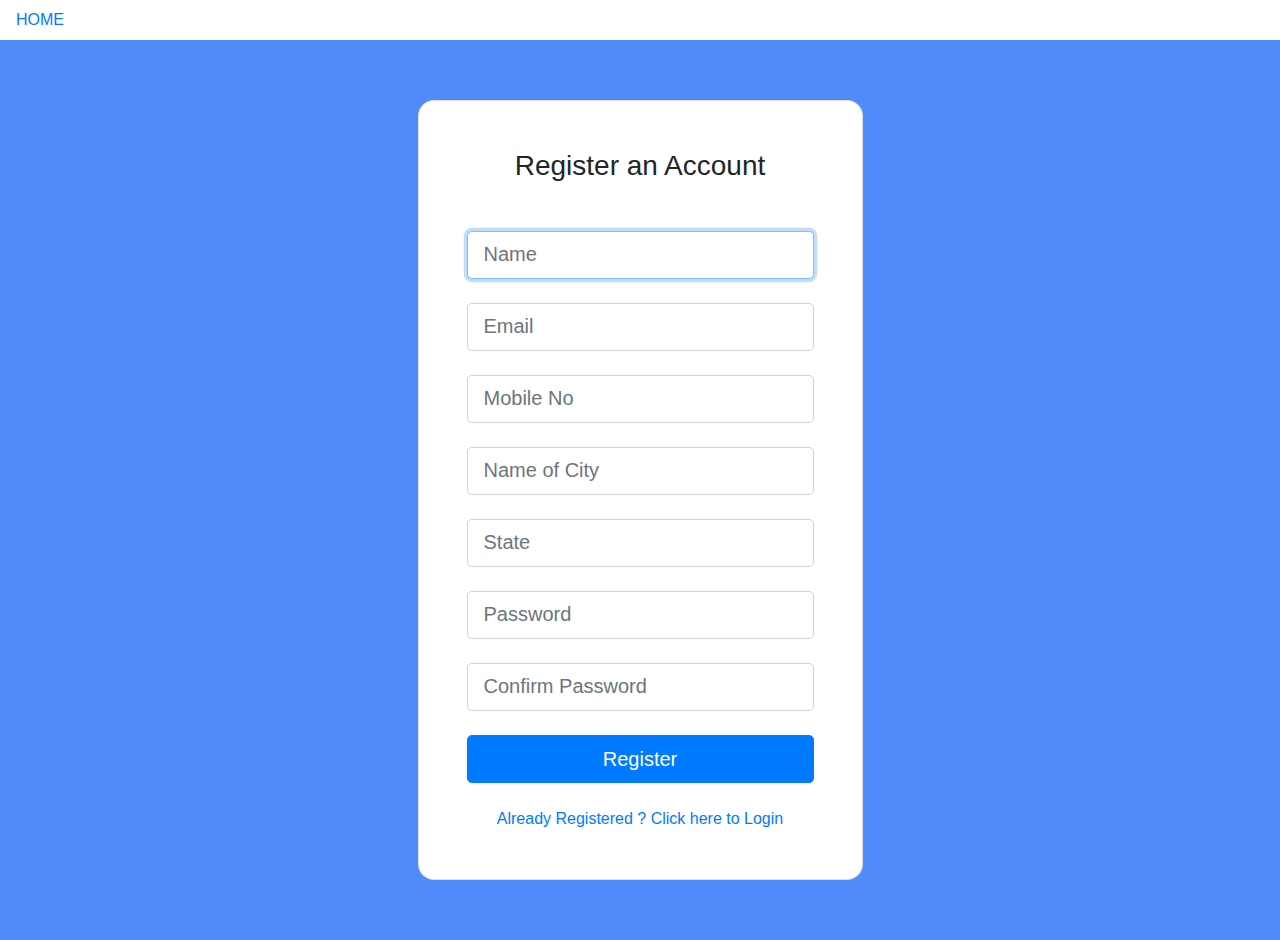
<file: Owner/register.html>
<!DOCTYPE html>

<html lang="en">
  <head>
    <meta charset="utf-8">
	<!-- Javascript SDK-->
  <script src="https://code.jquery.com/jquery-1.11.3.min.js"></script> 
  <script src="js/amazon-cognito-auth.min.js"></script>
  <script src="https://sdk.amazonaws.com/js/aws-sdk-2.7.16.min.js"></script> 
  <script src="js/amazon-cognito-identity.min.js"></script>  
  <script src="js/config.js"></script>

  
  <link rel="stylesheet" href="https://stackpath.bootstrapcdn.com/font-awesome/4.7.0/css/font-awesome.min.css">
  <meta name= "viewport" content="width=device-width, initial-scale=1.0">
  <link rel="stylesheet" href="https://stackpath.bootstrapcdn.com/bootstrap/4.5.2/css/bootstrap.min.css">

  </head>
  <body>
	<nav class="navbar ">
		<a href ="../index.html" >HOME</a>
	</nav>
    <section class="vh-100" style="background-color: #508bfc;">
        <div class="container py-5 h-100">
          <div class="row d-flex justify-content-center align-items-center h-100">
            <div class="col-12 col-md-8 col-lg-6 col-xl-5">
              <div class="card shadow-2-strong" style="border-radius: 1rem;">
                <div class="card-body p-5 text-center">
      
                  <h3 class="mb-5">Register an Account</h3>

                  <div class="form-outline mb-4">
                    <input type="name" id="personalnameRegister" class="form-control form-control-lg" name="username" placeholder="Name" pattern=".*" required autofocus />
                  </div>
      
                  <div class="form-outline mb-4">
                    <input type="email" id="emailInputRegister" class="form-control form-control-lg" name="email" placeholder="Email" pattern=".*" required/>
                  </div>

				  <div class="form-outline mb-4">
                    <input type="name" id="mobileNo" class="form-control form-control-lg" name="username" placeholder="Mobile No" pattern=".*" required autofocus />
                  </div>

				  <div class="form-outline mb-4">
                    <input type="name" id="cityName" class="form-control form-control-lg" name="username" placeholder="Name of City" pattern=".*" required autofocus />
                  </div>

				  <div class="form-outline mb-4">
                    <input type="name" id="stateName" class="form-control form-control-lg" name="username" placeholder="State" pattern=".*" required autofocus />
                  </div>
      
                  <div class="form-outline mb-4">
                    <input type="password" id="passwordInputRegister" class="form-control form-control-lg" placeholder="Password" name="password" pattern=".*" required/>
                  </div>

                  <div class="form-outline mb-4">
                    <input type="password" id="confirmationpassword" class="form-control form-control-lg" name="password" placeholder="Confirm Password" pattern=".*" required/>
                  </div>
      
                  <button class="btn btn-primary btn-lg btn-block" id="mainbutton" type="submit" onclick="registerButton()">Register</button>

				  <br>
				  <a href="login.html" > Already Registered ? Click here to Login </a>

                </div>
              </div>
            </div>
          </div>
        </div>
      </section>

    <!-- <h1 class="h3 mb-3 font-weight-normal" id="titleheader">Register an Account</h1>
	
	<input type="personalname" class="form-control" id="personalnameRegister" placeholder="Name" pattern=".*" required>
    <input type="email" class="form-control" id="emailInputRegister" placeholder="Email" pattern=".*" required>
	<input type="password" class="form-control" id="passwordInputRegister" placeholder="Password" pattern=".*" required>
    <input type="password" class="form-control" id="confirmationpassword" placeholder="Confirm Password" pattern=".*" required>
	<button id="mainbutton" class="btn btn-lg btn-primary btn-block" type="button" onclick="registerButton()" >Register</button> -->

	<script>

		var username;
		var password;
		var personalname;
		var poolData;
			
	  function registerButton() {
		
		personalnamename =  document.getElementById("personalnameRegister").value;	
		username = document.getElementById("emailInputRegister").value;
		
		if (document.getElementById("passwordInputRegister").value != document.getElementById("confirmationpassword").value) {
			alert("Passwords Do Not Match!")
			throw "Passwords Do Not Match!"
		} else {
			password =  document.getElementById("passwordInputRegister").value;	
		}
		
		poolData = {
				UserPoolId : _config.cognito.userPoolId, // Your user pool id here
				ClientId : _config.cognito.clientId // Your client id here
			};		
		var userPool = new AmazonCognitoIdentity.CognitoUserPool(poolData);

		var attributeList = [];
		
		var dataEmail = {
			Name : 'email', 
			Value : username, //get from form field
		};
		
		var dataPersonalName = {
			Name : 'name', 
			Value : personalname, //get from form field
		};

		var attributeEmail = new AmazonCognitoIdentity.CognitoUserAttribute(dataEmail);
		var attributePersonalName = new AmazonCognitoIdentity.CognitoUserAttribute(dataPersonalName);
		
		
		attributeList.push(attributeEmail);
		attributeList.push(attributePersonalName);

		userPool.signUp(username, password, attributeList, null, function(err, result){
			if (err) {
				alert(err.message || JSON.stringify(err));
				return;
			}
			cognitoUser = result.user;
			console.log('user name is ' + cognitoUser.getUsername());
			//change elements of page
			var data = {
				"email" : document.getElementById("emailInputRegister").value,
				"name" : document.getElementById("personalnameRegister").value,
				"mobile" : document.getElementById("mobileNo").value,
				"city" : document.getElementById("cityName").value,
				"state" : document.getElementById("stateName").value
			};
			// console.log(data);
			let formData = JSON.stringify(data);
			const request=new XMLHttpRequest();
			request.open("POST","https://bof3vuc5x4.execute-api.us-east-1.amazonaws.com/v1/owner");
			request.setRequestHeader('Content-Type','applcation/json');
			request.onreadystatechange= ()=>{
				console.log(request.response);
			};
			request.send(formData);
			alert("Check your email for a verification link");
			window.location.replace("login.html");
		});
	  }

	</script>
 
 </body>
  
</html>
</file>
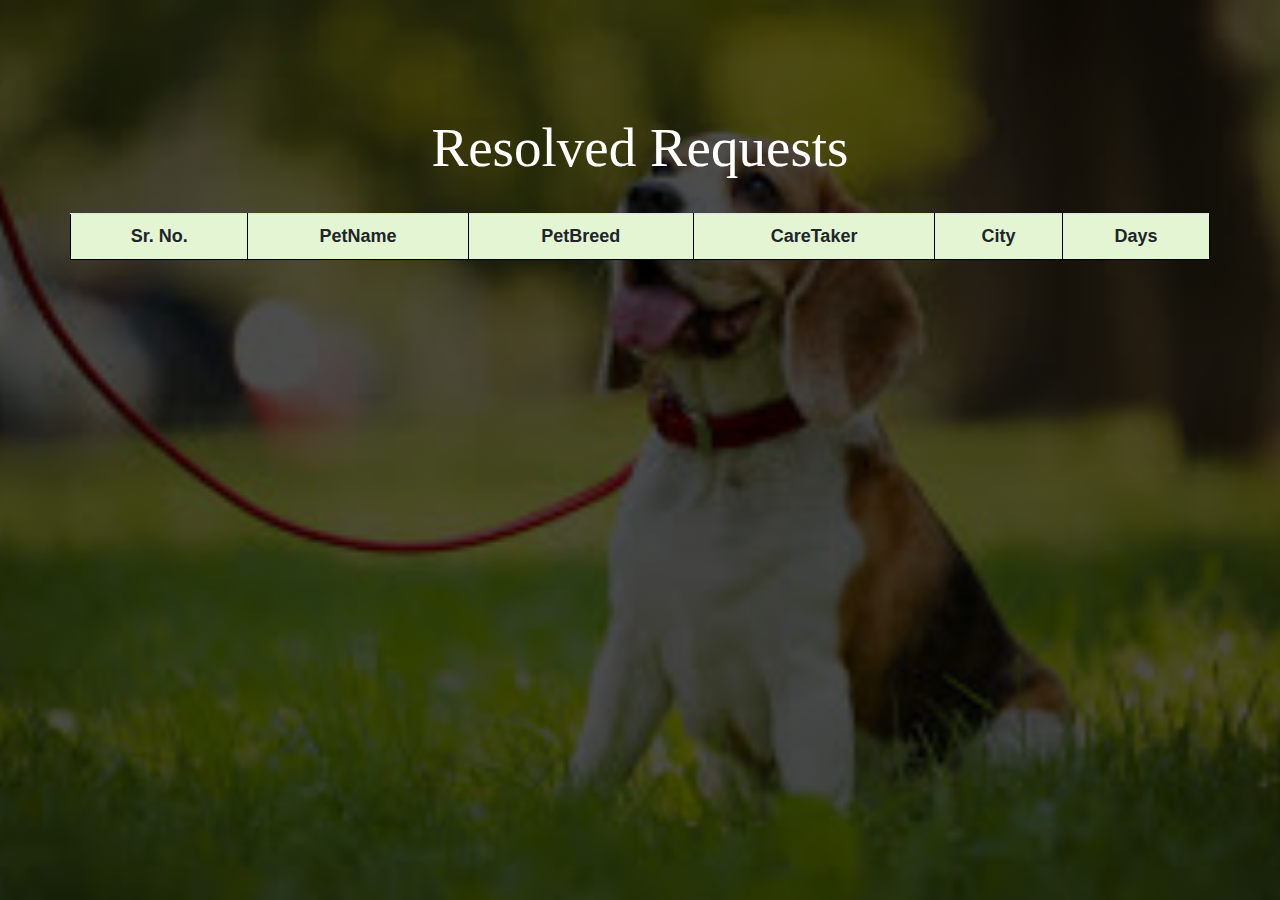
<file: Owner/resolvedRequests.html>
<html>
<head>
    <title> Resolved Requests </title>
    <link rel="stylesheet" href="css/style.css">
    <link rel="stylesheet" href="https://stackpath.bootstrapcdn.com/font-awesome/4.7.0/css/font-awesome.min.css">
    <meta name= "viewport" content="width=device-width, initial-scale=1.0">
    <link rel="stylesheet" href="https://stackpath.bootstrapcdn.com/bootstrap/4.5.2/css/bootstrap.min.css">
    <link rel="icon" href="imgs/dog.jpg" style="border-radius: 50%;" type="image/jpg">
    <script src="https://code.jquery.com/jquery-3.5.1.js"></script>
    <script src="js/config.js"></script>
    <script src="js/amazon-cognito-identity.min.js"></script>
    <style>
        
        table {
            
            margin: 0 auto;
            font-size: large;
            border: 1px solid black;
        }
  
        h1 {
            color: white;
            text-align: center;
            font-size: xx-large;
            font-family: 'Gill Sans', 
                'Gill Sans MT', ' Calibri', 
                'Trebuchet MS', 'sans-serif';
        }
  
        td {
            background-color: #E4F5D4;
            border: 1px solid black;
        }
  
        th,
        td {
            background-color: #E4F5D4;
            font-weight: bold;
            border: 1px solid black;
            padding: 10px;
            text-align: center;
        }
  
        td {
            font-weight: lighter;
        }
    </style>
</head>

<body>
<section style="padding-top: 100px;" class="header container-fluid">

    <section>
        <h1>Resolved Requests</h1>
        <br>
        <table class="table table-striped container">
            <tr>
                <th>Sr. No.</th>
                <th>PetName</th>
                <th>PetBreed</th>
                <th>CareTaker</th>
                <th>City</th>
                <th>Days</th>
            </tr>
  
            <tbody id="myTable">
                
            </tbody>

            <script>

                var emailUser;

                $(document).ready(function () {

                    var data = { 
                        UserPoolId : _config.cognito.userPoolId,
                        ClientId : _config.cognito.clientId
                    };

                    var userPool = new AmazonCognitoIdentity.CognitoUserPool(data);
                    var cognitoUser = userPool.getCurrentUser();

                    cognitoUser.getSession(function(err, session) {
                        if (err) {
                            alert(err);
                            return;
                        }
                        console.log('session validity: ' + session.isValid());
                        //Set the profile info
                        cognitoUser.getUserAttributes(function(err, result) {
                            if (err) {
                                console.log(err);
                                return;
                            }
                            emailUser = result[2]["Value"];

                            const request = new XMLHttpRequest();
                            request.open("GET","https://bof3vuc5x4.execute-api.us-east-1.amazonaws.com/v1/request_past?email="+emailUser);
                            request.send();
                            request.onload= ()=>{
                                if(request.status ==200){
                                    const temp = JSON.parse(request.response);
                                    console.log(temp);

                                    var count =  Object.keys(temp).length;
                                    var table = document.getElementById('myTable')

                                    for (var i = 0; i < count; i++){
                                        var row = `<tr>
                                                    <td>${i+1}</td>
                                                    <td>${temp[i].petname}</td>
                                                    <td>${temp[i].petbreed}</td>
                                                    <td>${temp[i].caretaker}</td>
                                                    <td>${temp[i].city}</td>
                                                    <td>${temp[i].days}</td>
                                            </tr>`
                                        table.innerHTML += row
                                    }
                                }   
                                else{
                                    console.log('error');
                                }
                            };
                        });
                    });
                });
            </script>
    </section>
</section>
</body>
</html>
</file>
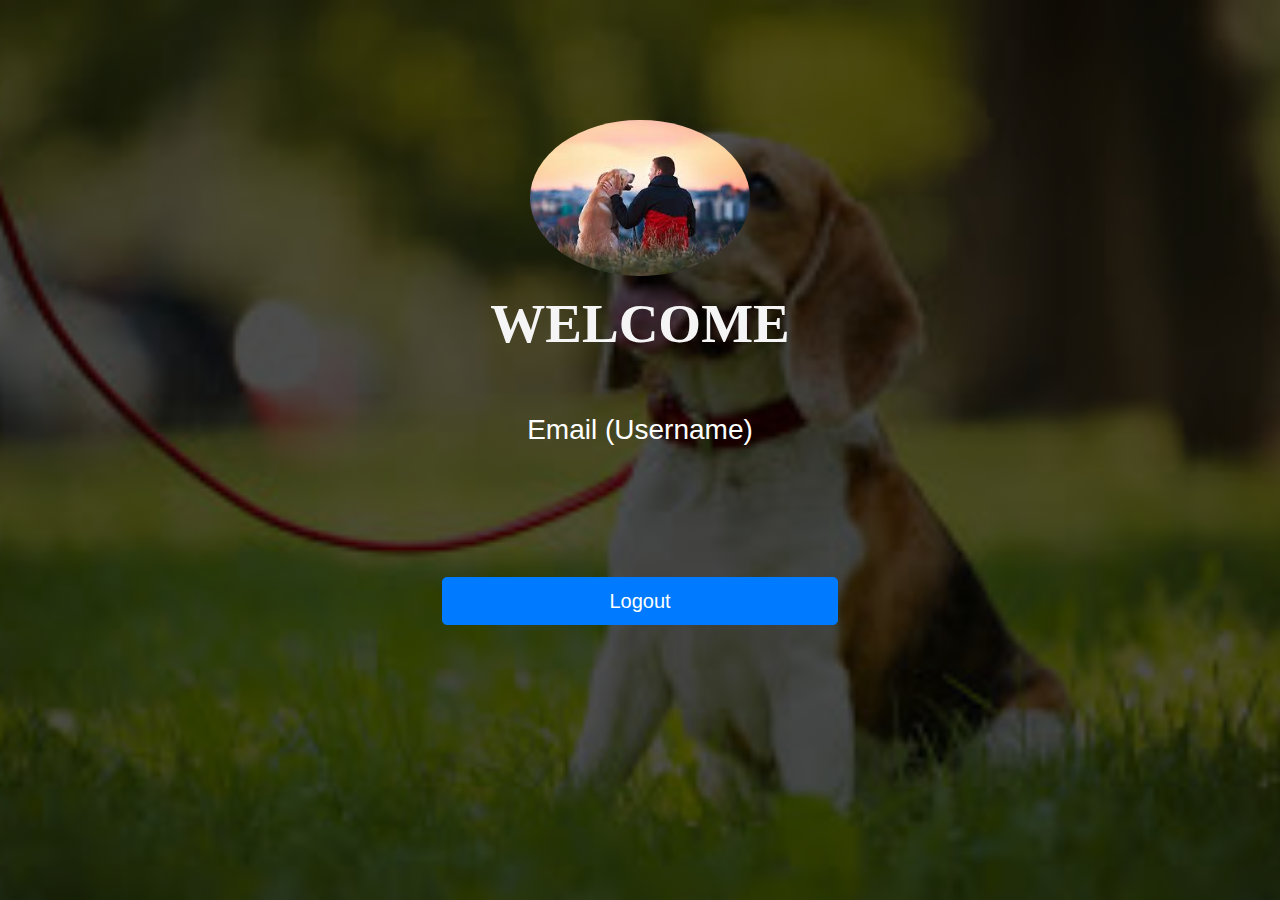
<file: Volunteer/profile.html>
<!doctype html>
<html lang="en">
  <head>
    <meta charset="utf-8">
	 <!--Cognito JavaScript-->
	<script src="js/amazon-cognito-identity.min.js"></script>  
	<script src="js/config.js"></script>

	<title>Volunteer DashBoard </title>
    <link rel="stylesheet" href="css/style.css">
    <link rel="stylesheet" href="https://stackpath.bootstrapcdn.com/font-awesome/4.7.0/css/font-awesome.min.css">
    <meta name= "viewport" content="width=device-width, initial-scale=1.0">
    <link rel="stylesheet" href="https://stackpath.bootstrapcdn.com/bootstrap/4.5.2/css/bootstrap.min.css">
    <link rel="icon" href="imgs/dog.jpg" style="border-radius: 50%;" type="image/jpg">

  </head>

  <body>



	<section class="header container-fluid">

        <div class="header1">
			<img src="imgs/dog.jpg">
		   <h1 style="color: #f5f5f5;font-family: grad, serif;font-weight: 700; font-style: normal;text-align: center;" > WELCOME</h1>
		</div>

        <div class="container">
            <div>
              <br><br>
              <div>
                  <h3><label>Email <span>(Username)</span></label></h3>
              </div>
              <div>
                  <h3><label id="email_value"></label></h3>
              </div>
            </div>
        </div>
		<br>
	
		<!-- <div> Name of the Volunteer : <span id="name"></span> </div> 
		<br>
		<div> College Name : <span id="college"></span></div>
		<br>
		<div> Stream : <span id="stream"></span></div> -->

        <br><br>
        <div class="row">
            <div class="col-4"></div>
            <div class="col-4">
                <button class="btn btn-primary btn-lg btn-block" type="submit" onclick="signOut()">Logout</button>
            </div>
            <div class="col-4"></div>
        </div>
        

	</section>

    <script>
		var data = { 
			UserPoolId : _config.cognito.userPoolId,
			ClientId : _config.cognito.clientId
		};
		var userPool = new AmazonCognitoIdentity.CognitoUserPool(data);
		var cognitoUser = userPool.getCurrentUser();
		
		window.onload = function(){
			if (cognitoUser != null) {
				cognitoUser.getSession(function(err, session) {
					if (err) {
						alert(err);
						return;
					}
					console.log('session validity: ' + session.isValid());
					//Set the profile info
					cognitoUser.getUserAttributes(function(err, result) {
						if (err) {
							console.log(err);
							return;
						}
						console.log(result);
						document.getElementById("email_value").innerHTML = result[2].getValue();	
					});			
				});
			}
		}
		function signOut(){
			if (cognitoUser != null) {
				cognitoUser.signOut();	
				window.location.replace("login.html");  
			}
		}

		// fetch("try.json")
		// 	.then(response => response.json())
		// 	.then(data => {
		// 		document.querySelector("[id='name']").innerText = data.name
		// 		document.querySelector("[id='college']").innerText = data.college
		// 		document.querySelector("[id='stream']").innerText = data.stream
		// 	});
    </script>
  </body>
</html>
</file>
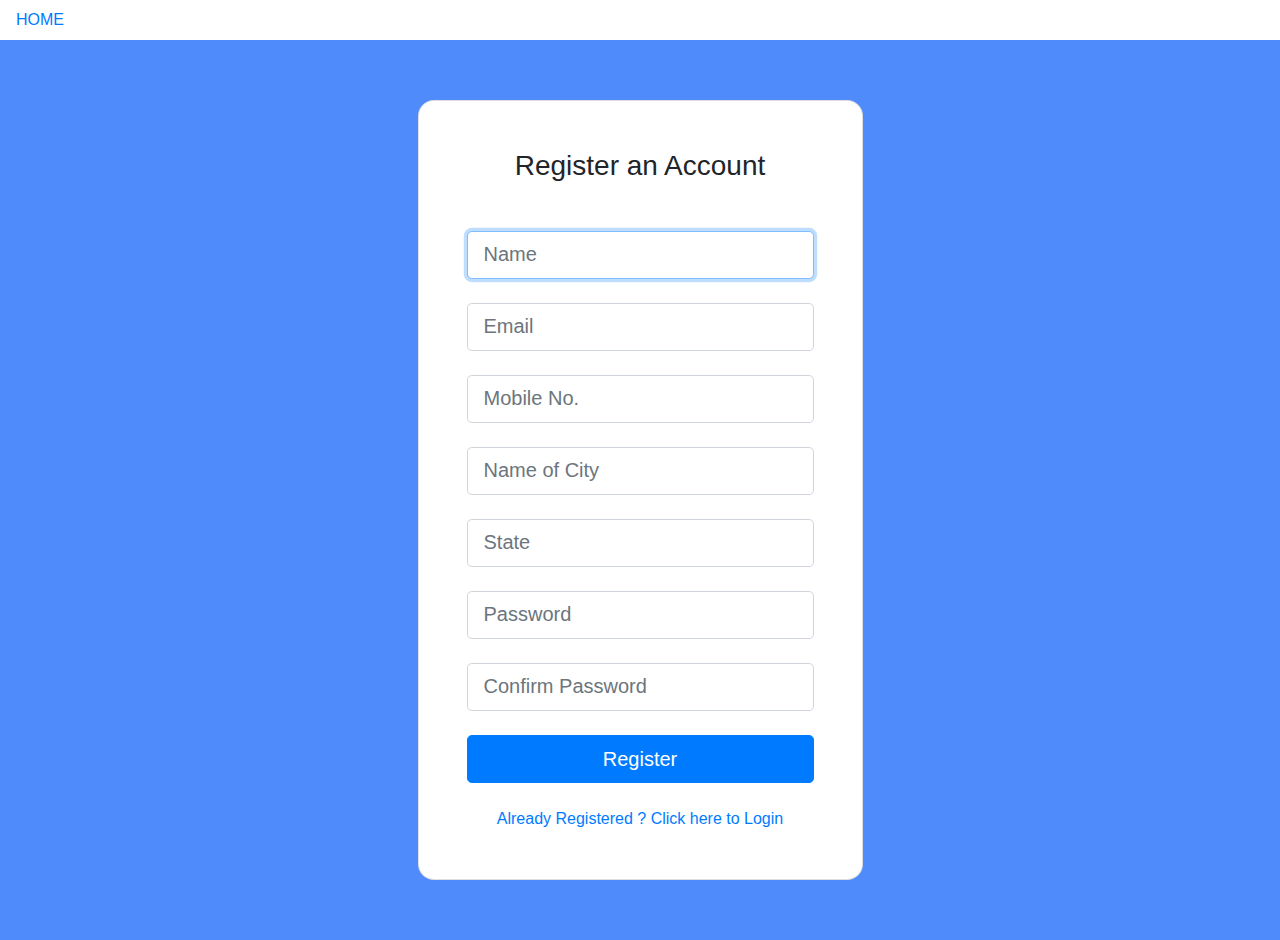
<file: Volunteer/register.html>
<!DOCTYPE html>

<html lang="en">
  <head>
    <meta charset="utf-8">
	<!-- Javascript SDK-->
  <script src="https://code.jquery.com/jquery-1.11.3.min.js"></script> 
  <script src="js/amazon-cognito-auth.min.js"></script>
  <script src="https://sdk.amazonaws.com/js/aws-sdk-2.7.16.min.js"></script> 
  <script src="js/amazon-cognito-identity.min.js"></script>  
  <script src="js/config.js"></script>

  
  <link rel="stylesheet" href="https://stackpath.bootstrapcdn.com/font-awesome/4.7.0/css/font-awesome.min.css">
  <meta name= "viewport" content="width=device-width, initial-scale=1.0">
  <link rel="stylesheet" href="https://stackpath.bootstrapcdn.com/bootstrap/4.5.2/css/bootstrap.min.css">

  </head>
  <body>
	<nav class="navbar ">
		<a href ="../index.html" >HOME</a>
	</nav>
    <section class="vh-100" style="background-color: #508bfc;">
        <div class="container py-5 h-100">
          <div class="row d-flex justify-content-center align-items-center h-100">
            <div class="col-12 col-md-8 col-lg-6 col-xl-5">
              <div class="card shadow-2-strong" style="border-radius: 1rem;">
                <div class="card-body p-5 text-center">
      
                  <h3 class="mb-5">Register an Account</h3>

                  <div class="form-outline mb-4">
                    <input type="name" id="personalnameRegister" class="form-control form-control-lg" name="username" placeholder="Name" pattern=".*" required autofocus />
                  </div>
      
                  <div class="form-outline mb-4">
                    <input type="email" id="emailInputRegister" class="form-control form-control-lg" name="email" placeholder="Email" pattern=".*" required/>
                  </div>

				  <div class="form-outline mb-4">
                    <input id="mobileNo" class="form-control form-control-lg" name="mobile" placeholder="Mobile No." pattern=".*" required/>
                  </div>

				  <div class="form-outline mb-4">
                    <input id="cityName" class="form-control form-control-lg" name="city" placeholder="Name of City" pattern=".*" required/>
                  </div>

				  <div class="form-outline mb-4">
                    <input id="stateName" class="form-control form-control-lg" name="city" placeholder="State" pattern=".*" required/>
                  </div>
      
                  <div class="form-outline mb-4">
                    <input type="password" id="passwordInputRegister" class="form-control form-control-lg" placeholder="Password" name="password" pattern=".*" required/>
                  </div>

                  <div class="form-outline mb-4">
                    <input type="password" id="confirmationpassword" class="form-control form-control-lg" name="password" placeholder="Confirm Password" pattern=".*" required/>
                  </div>
      
                  <button class="btn btn-primary btn-lg btn-block" id="mainbutton" type="submit" onclick="registerButton()">Register</button>

				  <br>
				  <a href="login.html" > Already Registered ? Click here to Login </a>

                </div>
              </div>
            </div>
          </div>
        </div>
      </section>

    <!-- <h1 class="h3 mb-3 font-weight-normal" id="titleheader">Register an Account</h1>
	
	<input type="personalname" class="form-control" id="personalnameRegister" placeholder="Name" pattern=".*" required>
    <input type="email" class="form-control" id="emailInputRegister" placeholder="Email" pattern=".*" required>
	<input type="password" class="form-control" id="passwordInputRegister" placeholder="Password" pattern=".*" required>
    <input type="password" class="form-control" id="confirmationpassword" placeholder="Confirm Password" pattern=".*" required>
	<button id="mainbutton" class="btn btn-lg btn-primary btn-block" type="button" onclick="registerButton()" >Register</button> -->

	<script>
		
		var username;
		var password;
		var personalname;
		var poolData;
			
	  function registerButton() {
		
		personalnamename =  document.getElementById("personalnameRegister").value;	
		username = document.getElementById("emailInputRegister").value;
		
		if (document.getElementById("passwordInputRegister").value != document.getElementById("confirmationpassword").value) {
			alert("Passwords Do Not Match!")
			throw "Passwords Do Not Match!"
		} else {
			password =  document.getElementById("passwordInputRegister").value;	
		}
		
		poolData = {
				UserPoolId : _config.cognito.userPoolId, // Your user pool id here
				ClientId : _config.cognito.clientId // Your client id here
			};		
		var userPool = new AmazonCognitoIdentity.CognitoUserPool(poolData);

		var attributeList = [];
		
		var dataEmail = {
			Name : 'email', 
			Value : username, //get from form field
		};
		
		var dataPersonalName = {
			Name : 'name', 
			Value : personalname, //get from form field
		};

		var attributeEmail = new AmazonCognitoIdentity.CognitoUserAttribute(dataEmail);
		var attributePersonalName = new AmazonCognitoIdentity.CognitoUserAttribute(dataPersonalName);
				
		attributeList.push(attributeEmail);
		attributeList.push(attributePersonalName);

		userPool.signUp(username, password, attributeList, null, function(err, result){
			if (err) {
				alert(err.message || JSON.stringify(err));
				return;
			}
			cognitoUser = result.user;
			console.log('user name is ' + cognitoUser.getUsername());
			//change elements of page
			
			var data = {
				"email" : document.getElementById("emailInputRegister").value,
				"name" : document.getElementById("personalnameRegister").value,
				"mobile" : document.getElementById("mobileNo").value,
				"city" : document.getElementById("cityName").value,
				"state" : document.getElementById("stateName").value,
				"rating" : "" 
			};
			// console.log(data);
			let formData = JSON.stringify(data);
			const request=new XMLHttpRequest();
			request.open("POST","https://bof3vuc5x4.execute-api.us-east-1.amazonaws.com/v1/volunteer");
			request.setRequestHeader('Content-Type','applcation/json');
			request.onreadystatechange= ()=>{
				console.log(request.response);
			};
			request.send(formData);
			alert("Check your email for a verification link");
			window.location.replace("login.html");
			
		});
	  }

	</script>
 
 </body>
  
</html>
</file>
<file: css/A.style.css.pagespeed.cf.-uwV1j_kzy.css>
/**************** common css start ****************/

@import url("https://fonts.googleapis.com/css?family=Quicksand:300,400,500,600,700&display=swap");
/* line 3, /Applications/MAMP/htdocs/palash/cl/august 2019/198 Animal adoption/198 Animal adoption html/sass/_common.scss */

body {
    font-family: "Quicksand", sans-serif;
    padding: 0;
    margin: 0;
    font-size: 14px;
}

/* line 9, /Applications/MAMP/htdocs/palash/cl/august 2019/198 Animal adoption/198 Animal adoption html/sass/_common.scss */

/* line 12, /Applications/MAMP/htdocs/palash/cl/august 2019/198 Animal adoption/198 Animal adoption html/sass/_common.scss */

section {
    overflow: hidden;
}

/* line 15, /Applications/MAMP/htdocs/palash/cl/august 2019/198 Animal adoption/198 Animal adoption html/sass/_common.scss */

input:hover,
input:focus {
    outline: none !important;
}

/* line 18, /Applications/MAMP/htdocs/palash/cl/august 2019/198 Animal adoption/198 Animal adoption html/sass/_common.scss */

@media (max-width: 991px) {
    /* line 18, /Applications/MAMP/htdocs/palash/cl/august 2019/198 Animal adoption/198 Animal adoption html/sass/_common.scss */
}

@media only screen and (min-width: 992px) and (max-width: 1200px) {
    /* line 18, /Applications/MAMP/htdocs/palash/cl/august 2019/198 Animal adoption/198 Animal adoption html/sass/_common.scss */
}

/* line 27, /Applications/MAMP/htdocs/palash/cl/august 2019/198 Animal adoption/198 Animal adoption html/sass/_common.scss */

.padding_top {
    padding-top: 130px;
}

@media (max-width: 991px) {
    /* line 27, /Applications/MAMP/htdocs/palash/cl/august 2019/198 Animal adoption/198 Animal adoption html/sass/_common.scss */
    .padding_top {
        padding-top: 70px;
    }
}

@media only screen and (min-width: 992px) and (max-width: 1200px) {
    /* line 27, /Applications/MAMP/htdocs/palash/cl/august 2019/198 Animal adoption/198 Animal adoption html/sass/_common.scss */
    .padding_top {
        padding-top: 80px;
    }
}

/* line 36, /Applications/MAMP/htdocs/palash/cl/august 2019/198 Animal adoption/198 Animal adoption html/sass/_common.scss */

.section_padding {
    padding: 130px 0px;
}

@media (max-width: 991px) {
    /* line 36, /Applications/MAMP/htdocs/palash/cl/august 2019/198 Animal adoption/198 Animal adoption html/sass/_common.scss */
    .section_padding {
        padding: 70px 0px;
    }
}

@media only screen and (min-width: 992px) and (max-width: 1200px) {
    /* line 36, /Applications/MAMP/htdocs/palash/cl/august 2019/198 Animal adoption/198 Animal adoption html/sass/_common.scss */
    .section_padding {
        padding: 80px 0px;
    }
}

/* line 46, /Applications/MAMP/htdocs/palash/cl/august 2019/198 Animal adoption/198 Animal adoption html/sass/_common.scss */

a {
    text-decoration: none;
    -webkit-transition: 0.5s;
    transition: 0.5s;
}

/* line 49, /Applications/MAMP/htdocs/palash/cl/august 2019/198 Animal adoption/198 Animal adoption html/sass/_common.scss */

a:hover,
a :hover {
    color: #53C9BB;
    text-decoration: none;
    -webkit-transition: 0.5s;
    transition: 0.5s;
}

/* line 56, /Applications/MAMP/htdocs/palash/cl/august 2019/198 Animal adoption/198 Animal adoption html/sass/_common.scss */

h1{
    color: white;
},
h2,
h3,
h4,
h5,
h6 {
    color: #082B49;
    font-family: "Quicksand", sans-serif;
    font-weight: 400;
}

/* line 61, /Applications/MAMP/htdocs/palash/cl/august 2019/198 Animal adoption/198 Animal adoption html/sass/_common.scss */

p {
    color: #4D4D4D;
    font-family: "Quicksand", sans-serif;
    line-height: 28px;
    font-size: 14px;
    margin-bottom: 0px;
}

/* line 69, /Applications/MAMP/htdocs/palash/cl/august 2019/198 Animal adoption/198 Animal adoption html/sass/_common.scss */

h2 {
    font-size: 36px;
    line-height: 28px;
    color: #082B49;
    font-weight: 700;
}

@media (max-width: 576px) {
    /* line 69, /Applications/MAMP/htdocs/palash/cl/august 2019/198 Animal adoption/198 Animal adoption html/sass/_common.scss */
    h2 {
        font-size: 22px;
        line-height: 25px;
    }
}

@media only screen and (min-width: 576px) and (max-width: 767px) {
    /* line 69, /Applications/MAMP/htdocs/palash/cl/august 2019/198 Animal adoption/198 Animal adoption html/sass/_common.scss */
    h2 {
        font-size: 24px;
        line-height: 25px;
    }
}

/* line 85, /Applications/MAMP/htdocs/palash/cl/august 2019/198 Animal adoption/198 Animal adoption html/sass/_common.scss */

h3 {
    font-size: 24px;
    line-height: 25px;
}

@media (max-width: 576px) {
    /* line 85, /Applications/MAMP/htdocs/palash/cl/august 2019/198 Animal adoption/198 Animal adoption html/sass/_common.scss */
    h3 {
        font-size: 20px;
    }
}

/* line 95, /Applications/MAMP/htdocs/palash/cl/august 2019/198 Animal adoption/198 Animal adoption html/sass/_common.scss */

.blog_right_sidebar .widget_title {
    font-size: 20px;
    margin-bottom: 40px;
    font-style: inherit;
    font-weight: 600;
    color: #2a2a2a;
}

/* line 102, /Applications/MAMP/htdocs/palash/cl/august 2019/198 Animal adoption/198 Animal adoption html/sass/_common.scss */

h5 {
    font-size: 18px;
    line-height: 22px;
}

/* line 107, /Applications/MAMP/htdocs/palash/cl/august 2019/198 Animal adoption/198 Animal adoption html/sass/_common.scss */

img {
    max-width: 100%;
}

/* line 110, /Applications/MAMP/htdocs/palash/cl/august 2019/198 Animal adoption/198 Animal adoption html/sass/_common.scss */

a:focus,
.button:focus,
button:focus,
.btn:focus {
    text-decoration: none;
    outline: none;
    box-shadow: none;
    -webkit-transition: 1s;
    transition: 1s;
}

/* line 117, /Applications/MAMP/htdocs/palash/cl/august 2019/198 Animal adoption/198 Animal adoption html/sass/_common.scss */

.section_tittle {
    margin-bottom: 80px;
}

@media (max-width: 576px) {
    /* line 117, /Applications/MAMP/htdocs/palash/cl/august 2019/198 Animal adoption/198 Animal adoption html/sass/_common.scss */
    .section_tittle {
        margin-bottom: 30px;
    }
}

@media only screen and (min-width: 576px) and (max-width: 767px) {
    /* line 117, /Applications/MAMP/htdocs/palash/cl/august 2019/198 Animal adoption/198 Animal adoption html/sass/_common.scss */
    .section_tittle {
        margin-bottom: 30px;
    }
}

@media only screen and (min-width: 768px) and (max-width: 991px) {
    /* line 117, /Applications/MAMP/htdocs/palash/cl/august 2019/198 Animal adoption/198 Animal adoption html/sass/_common.scss */
    .section_tittle {
        font-size: 30px;
        line-height: 40px;
    }
}

/* line 132, /Applications/MAMP/htdocs/palash/cl/august 2019/198 Animal adoption/198 Animal adoption html/sass/_common.scss */

.section_tittle h2 {
    font-size: 46px;
    color: #082B49;
    line-height: 58px;
    font-weight: 400;
    margin: 25px 0 18px;
}

@media (max-width: 991px) {
    /* line 132, /Applications/MAMP/htdocs/palash/cl/august 2019/198 Animal adoption/198 Animal adoption html/sass/_common.scss */
    .section_tittle h2 {
        font-size: 25px;
        line-height: 35px;
        margin: 15px 0 18px;
    }
}

/* line 151, /Applications/MAMP/htdocs/palash/cl/august 2019/198 Animal adoption/198 Animal adoption html/sass/_common.scss */

ul {
    list-style: none;
    margin: 0;
    padding: 0;
}

/* line 156, /Applications/MAMP/htdocs/palash/cl/august 2019/198 Animal adoption/198 Animal adoption html/sass/_common.scss */

@media (max-width: 576px) {
    /* line 156, /Applications/MAMP/htdocs/palash/cl/august 2019/198 Animal adoption/198 Animal adoption html/sass/_common.scss */
}

/* line 163, /Applications/MAMP/htdocs/palash/cl/august 2019/198 Animal adoption/198 Animal adoption html/sass/_common.scss */

@media (max-width: 576px) {
    /* line 163, /Applications/MAMP/htdocs/palash/cl/august 2019/198 Animal adoption/198 Animal adoption html/sass/_common.scss */
}

@media only screen and (min-width: 576px) and (max-width: 767px) {
    /* line 163, /Applications/MAMP/htdocs/palash/cl/august 2019/198 Animal adoption/198 Animal adoption html/sass/_common.scss */
}

@media only screen and (min-width: 768px) and (max-width: 991px) {
    /* line 163, /Applications/MAMP/htdocs/palash/cl/august 2019/198 Animal adoption/198 Animal adoption html/sass/_common.scss */
}

@media only screen and (min-width: 992px) and (max-width: 1200px) {
    /* line 163, /Applications/MAMP/htdocs/palash/cl/august 2019/198 Animal adoption/198 Animal adoption html/sass/_common.scss */
}

/* line 178, /Applications/MAMP/htdocs/palash/cl/august 2019/198 Animal adoption/198 Animal adoption html/sass/_common.scss */

@media (max-width: 576px) {
    /* line 178, /Applications/MAMP/htdocs/palash/cl/august 2019/198 Animal adoption/198 Animal adoption html/sass/_common.scss */
}

@media only screen and (min-width: 576px) and (max-width: 767px) {
    /* line 178, /Applications/MAMP/htdocs/palash/cl/august 2019/198 Animal adoption/198 Animal adoption html/sass/_common.scss */
}

@media only screen and (min-width: 768px) and (max-width: 991px) {
    /* line 178, /Applications/MAMP/htdocs/palash/cl/august 2019/198 Animal adoption/198 Animal adoption html/sass/_common.scss */
}

@media only screen and (min-width: 992px) and (max-width: 1200px) {
    /* line 178, /Applications/MAMP/htdocs/palash/cl/august 2019/198 Animal adoption/198 Animal adoption html/sass/_common.scss */
}

/* line 193, /Applications/MAMP/htdocs/palash/cl/august 2019/198 Animal adoption/198 Animal adoption html/sass/_common.scss */

.padding_less_40 {
    margin-bottom: -50px;
}

/* line 196, /Applications/MAMP/htdocs/palash/cl/august 2019/198 Animal adoption/198 Animal adoption html/sass/_common.scss */

/* line 201, /Applications/MAMP/htdocs/palash/cl/august 2019/198 Animal adoption/198 Animal adoption html/sass/_common.scss */

.blog_item_date {
    background-color: #53C9BB !important;
}

/**************** common css end ****************/

/* Main Button Area css
============================================================================================ */

/* line 3, /Applications/MAMP/htdocs/palash/cl/august 2019/198 Animal adoption/198 Animal adoption html/sass/_button.scss */

/* line 20, /Applications/MAMP/htdocs/palash/cl/august 2019/198 Animal adoption/198 Animal adoption html/sass/_button.scss */

/* line 25, /Applications/MAMP/htdocs/palash/cl/august 2019/198 Animal adoption/198 Animal adoption html/sass/_button.scss */

.btn_1 {
    display: inline-block;
    padding: 15px 31px;
    border: 2px solid transparent;
    background-color: #53C9BB;
    font-size: 14px;
    color: #fff;
    -webkit-transition: 0.5s;
    transition: 0.5s;
    text-transform: uppercase;
    border-radius: 50px;
    line-height: 16px;
}

/* line 36, /Applications/MAMP/htdocs/palash/cl/august 2019/198 Animal adoption/198 Animal adoption html/sass/_button.scss */

.btn_1:hover {
    background-color: #FF5B5B;
    color: #fff;
}

/*=================== custom button rule start ====================*/

/* line 44, /Applications/MAMP/htdocs/palash/cl/august 2019/198 Animal adoption/198 Animal adoption html/sass/_button.scss */

.button {
    display: inline-block;
    border: 1px solid transparent;
    font-size: 15px;
    font-weight: 500;
    padding: 12px 54px;
    border-radius: 4px;
    color: #fff;
    border: 1px solid #53C9BB;
    text-transform: uppercase;
    background-color: #53C9BB;
    cursor: pointer;
    -webkit-transition: 0.5s;
    transition: 0.5s;
}

@media (max-width: 767px) {
    /* line 44, /Applications/MAMP/htdocs/palash/cl/august 2019/198 Animal adoption/198 Animal adoption html/sass/_button.scss */
    .button {
        font-size: 13px;
        padding: 9px 24px;
    }
}

/* line 63, /Applications/MAMP/htdocs/palash/cl/august 2019/198 Animal adoption/198 Animal adoption html/sass/_button.scss */

.button:hover {
    color: #fff;
}

/* line 68, /Applications/MAMP/htdocs/palash/cl/august 2019/198 Animal adoption/198 Animal adoption html/sass/_button.scss */

/* line 74, /Applications/MAMP/htdocs/palash/cl/august 2019/198 Animal adoption/198 Animal adoption html/sass/_button.scss */

/* line 80, /Applications/MAMP/htdocs/palash/cl/august 2019/198 Animal adoption/198 Animal adoption html/sass/_button.scss */

/* line 84, /Applications/MAMP/htdocs/palash/cl/august 2019/198 Animal adoption/198 Animal adoption html/sass/_button.scss */

/* line 90, /Applications/MAMP/htdocs/palash/cl/august 2019/198 Animal adoption/198 Animal adoption html/sass/_button.scss */

.button-contactForm {
    color: #fff;
    border-color: #53C9BB;
    padding: 12px 25px;
}

/* End Main Button Area css
============================================================================================ */

/* Start Blog Area css
============================================================================================ */

/* line 6, /Applications/MAMP/htdocs/palash/cl/august 2019/198 Animal adoption/198 Animal adoption html/sass/_blog.scss */

/* line 11, /Applications/MAMP/htdocs/palash/cl/august 2019/198 Animal adoption/198 Animal adoption html/sass/_blog.scss */

.single-blog {
    overflow: hidden;
    margin-bottom: 30px;
}

/* line 14, /Applications/MAMP/htdocs/palash/cl/august 2019/198 Animal adoption/198 Animal adoption html/sass/_blog.scss */

.single-blog:hover {
    box-shadow: 0px 10px 20px 0px rgba(42, 34, 123, 0.1);
}

/* line 17, /Applications/MAMP/htdocs/palash/cl/august 2019/198 Animal adoption/198 Animal adoption html/sass/_blog.scss */

.single-blog .thumb {
    overflow: hidden;
    position: relative;
}

/* line 20, /Applications/MAMP/htdocs/palash/cl/august 2019/198 Animal adoption/198 Animal adoption html/sass/_blog.scss */

.single-blog .thumb:after {
    content: '';
    position: absolute;
    left: 0;
    top: 0;
    width: 100%;
    height: 100%;
    background: #000;
    opacity: 0;
    -webkit-transition: 0.5s;
    transition: 0.5s;
}

/* line 33, /Applications/MAMP/htdocs/palash/cl/august 2019/198 Animal adoption/198 Animal adoption html/sass/_blog.scss */

.single-blog h4 {
    border-bottom: 1px solid #dfdfdf;
    padding-bottom: 34px;
    margin-bottom: 25px;
}

/* line 39, /Applications/MAMP/htdocs/palash/cl/august 2019/198 Animal adoption/198 Animal adoption html/sass/_blog.scss */

.single-blog a {
    font-size: 20px;
    font-weight: 600;
}

/* line 47, /Applications/MAMP/htdocs/palash/cl/august 2019/198 Animal adoption/198 Animal adoption html/sass/_blog.scss */

.single-blog .date {
    color: #666666;
    text-align: left;
    display: inline-block;
    font-size: 13px;
    font-weight: 300;
}

/* line 54, /Applications/MAMP/htdocs/palash/cl/august 2019/198 Animal adoption/198 Animal adoption html/sass/_blog.scss */

.single-blog .tag {
    text-align: left;
    display: inline-block;
    float: left;
    font-size: 13px;
    font-weight: 300;
    margin-right: 22px;
    position: relative;
}

/* line 63, /Applications/MAMP/htdocs/palash/cl/august 2019/198 Animal adoption/198 Animal adoption html/sass/_blog.scss */

.single-blog .tag:after {
    content: '';
    position: absolute;
    width: 1px;
    height: 10px;
    background: #acacac;
    right: -12px;
    top: 7px;
}

@media (max-width: 1199px) {
    /* line 54, /Applications/MAMP/htdocs/palash/cl/august 2019/198 Animal adoption/198 Animal adoption html/sass/_blog.scss */
    .single-blog .tag {
        margin-right: 8px;
    }
    /* line 75, /Applications/MAMP/htdocs/palash/cl/august 2019/198 Animal adoption/198 Animal adoption html/sass/_blog.scss */
    .single-blog .tag:after {
        display: none;
    }
}

/* line 80, /Applications/MAMP/htdocs/palash/cl/august 2019/198 Animal adoption/198 Animal adoption html/sass/_blog.scss */

@media (max-width: 800px) {
    /* line 11, /Applications/MAMP/htdocs/palash/cl/august 2019/198 Animal adoption/198 Animal adoption html/sass/_blog.scss */
    .single-blog {
        margin-bottom: 30px;
    }
}

/* line 86, /Applications/MAMP/htdocs/palash/cl/august 2019/198 Animal adoption/198 Animal adoption html/sass/_blog.scss */

/* line 89, /Applications/MAMP/htdocs/palash/cl/august 2019/198 Animal adoption/198 Animal adoption html/sass/_blog.scss */

/* line 93, /Applications/MAMP/htdocs/palash/cl/august 2019/198 Animal adoption/198 Animal adoption html/sass/_blog.scss */

@media (max-width: 1199px) {
    /* line 86, /Applications/MAMP/htdocs/palash/cl/august 2019/198 Animal adoption/198 Animal adoption html/sass/_blog.scss */
}

/* line 105, /Applications/MAMP/htdocs/palash/cl/august 2019/198 Animal adoption/198 Animal adoption html/sass/_blog.scss */

.single-blog:hover .thumb:after {
    opacity: .7;
    -webkit-transition: 0.5s;
    transition: 0.5s;
}

@media (max-width: 1199px) {
    /* line 112, /Applications/MAMP/htdocs/palash/cl/august 2019/198 Animal adoption/198 Animal adoption html/sass/_blog.scss */
    .single-blog h4 {
        transition: all 300ms linear 0s;
        border-bottom: 1px solid #dfdfdf;
        padding-bottom: 14px;
        margin-bottom: 12px;
    }
    /* line 117, /Applications/MAMP/htdocs/palash/cl/august 2019/198 Animal adoption/198 Animal adoption html/sass/_blog.scss */
    .single-blog h4 a {
        font-size: 18px;
    }
}

/* line 125, /Applications/MAMP/htdocs/palash/cl/august 2019/198 Animal adoption/198 Animal adoption html/sass/_blog.scss */

/* line 127, /Applications/MAMP/htdocs/palash/cl/august 2019/198 Animal adoption/198 Animal adoption html/sass/_blog.scss */

@media (min-width: 992px) {
    /* line 127, /Applications/MAMP/htdocs/palash/cl/august 2019/198 Animal adoption/198 Animal adoption html/sass/_blog.scss */
}

/* line 144, /Applications/MAMP/htdocs/palash/cl/august 2019/198 Animal adoption/198 Animal adoption html/sass/_blog.scss */

/* line 149, /Applications/MAMP/htdocs/palash/cl/august 2019/198 Animal adoption/198 Animal adoption html/sass/_blog.scss */

/* line 157, /Applications/MAMP/htdocs/palash/cl/august 2019/198 Animal adoption/198 Animal adoption html/sass/_blog.scss */

/* line 161, /Applications/MAMP/htdocs/palash/cl/august 2019/198 Animal adoption/198 Animal adoption html/sass/_blog.scss */

/* End Blog Area css
============================================================================================ */

/* Latest Blog Area css
============================================================================================ */

/* line 187, /Applications/MAMP/htdocs/palash/cl/august 2019/198 Animal adoption/198 Animal adoption html/sass/_blog.scss */

/* line 190, /Applications/MAMP/htdocs/palash/cl/august 2019/198 Animal adoption/198 Animal adoption html/sass/_blog.scss */

/* line 195, /Applications/MAMP/htdocs/palash/cl/august 2019/198 Animal adoption/198 Animal adoption html/sass/_blog.scss */

/* line 206, /Applications/MAMP/htdocs/palash/cl/august 2019/198 Animal adoption/198 Animal adoption html/sass/_blog.scss */

/* End Latest Blog Area css
============================================================================================ */

/* Causes Area css
============================================================================================ */

/* line 221, /Applications/MAMP/htdocs/palash/cl/august 2019/198 Animal adoption/198 Animal adoption html/sass/_blog.scss */

/* line 224, /Applications/MAMP/htdocs/palash/cl/august 2019/198 Animal adoption/198 Animal adoption html/sass/_blog.scss */

/* line 230, /Applications/MAMP/htdocs/palash/cl/august 2019/198 Animal adoption/198 Animal adoption html/sass/_blog.scss */

/* line 239, /Applications/MAMP/htdocs/palash/cl/august 2019/198 Animal adoption/198 Animal adoption html/sass/_blog.scss */

/* line 241, /Applications/MAMP/htdocs/palash/cl/august 2019/198 Animal adoption/198 Animal adoption html/sass/_blog.scss */

/* line 243, /Applications/MAMP/htdocs/palash/cl/august 2019/198 Animal adoption/198 Animal adoption html/sass/_blog.scss */

/* line 250, /Applications/MAMP/htdocs/palash/cl/august 2019/198 Animal adoption/198 Animal adoption html/sass/_blog.scss */

/* line 257, /Applications/MAMP/htdocs/palash/cl/august 2019/198 Animal adoption/198 Animal adoption html/sass/_blog.scss */

/* line 269, /Applications/MAMP/htdocs/palash/cl/august 2019/198 Animal adoption/198 Animal adoption html/sass/_blog.scss */

/* line 271, /Applications/MAMP/htdocs/palash/cl/august 2019/198 Animal adoption/198 Animal adoption html/sass/_blog.scss */

/* line 282, /Applications/MAMP/htdocs/palash/cl/august 2019/198 Animal adoption/198 Animal adoption html/sass/_blog.scss */

/* line 291, /Applications/MAMP/htdocs/palash/cl/august 2019/198 Animal adoption/198 Animal adoption html/sass/_blog.scss */

/* line 302, /Applications/MAMP/htdocs/palash/cl/august 2019/198 Animal adoption/198 Animal adoption html/sass/_blog.scss */

/* End Causes Area css
============================================================================================ */

/*================= latest_blog_area css =============*/

/* line 317, /Applications/MAMP/htdocs/palash/cl/august 2019/198 Animal adoption/198 Animal adoption html/sass/_blog.scss */

/* line 320, /Applications/MAMP/htdocs/palash/cl/august 2019/198 Animal adoption/198 Animal adoption html/sass/_blog.scss */

/* line 322, /Applications/MAMP/htdocs/palash/cl/august 2019/198 Animal adoption/198 Animal adoption html/sass/_blog.scss */

/* line 324, /Applications/MAMP/htdocs/palash/cl/august 2019/198 Animal adoption/198 Animal adoption html/sass/_blog.scss */

/* line 328, /Applications/MAMP/htdocs/palash/cl/august 2019/198 Animal adoption/198 Animal adoption html/sass/_blog.scss */

/* line 330, /Applications/MAMP/htdocs/palash/cl/august 2019/198 Animal adoption/198 Animal adoption html/sass/_blog.scss */

/* line 339, /Applications/MAMP/htdocs/palash/cl/august 2019/198 Animal adoption/198 Animal adoption html/sass/_blog.scss */

/* line 345, /Applications/MAMP/htdocs/palash/cl/august 2019/198 Animal adoption/198 Animal adoption html/sass/_blog.scss */

/* line 351, /Applications/MAMP/htdocs/palash/cl/august 2019/198 Animal adoption/198 Animal adoption html/sass/_blog.scss */

/* line 363, /Applications/MAMP/htdocs/palash/cl/august 2019/198 Animal adoption/198 Animal adoption html/sass/_blog.scss */

/*========= blog_categorie_area css ===========*/

/* line 370, /Applications/MAMP/htdocs/palash/cl/august 2019/198 Animal adoption/198 Animal adoption html/sass/_blog.scss */

@media (min-width: 900px) {
    /* line 370, /Applications/MAMP/htdocs/palash/cl/august 2019/198 Animal adoption/198 Animal adoption html/sass/_blog.scss */
}

@media (min-width: 1100px) {
    /* line 370, /Applications/MAMP/htdocs/palash/cl/august 2019/198 Animal adoption/198 Animal adoption html/sass/_blog.scss */
}

/* line 385, /Applications/MAMP/htdocs/palash/cl/august 2019/198 Animal adoption/198 Animal adoption html/sass/_blog.scss */

/* line 389, /Applications/MAMP/htdocs/palash/cl/august 2019/198 Animal adoption/198 Animal adoption html/sass/_blog.scss */

/* line 392, /Applications/MAMP/htdocs/palash/cl/august 2019/198 Animal adoption/198 Animal adoption html/sass/_blog.scss */

/* line 404, /Applications/MAMP/htdocs/palash/cl/august 2019/198 Animal adoption/198 Animal adoption html/sass/_blog.scss */

/* line 421, /Applications/MAMP/htdocs/palash/cl/august 2019/198 Animal adoption/198 Animal adoption html/sass/_blog.scss */

/* line 427, /Applications/MAMP/htdocs/palash/cl/august 2019/198 Animal adoption/198 Animal adoption html/sass/_blog.scss */

/* line 435, /Applications/MAMP/htdocs/palash/cl/august 2019/198 Animal adoption/198 Animal adoption html/sass/_blog.scss */

/*============ blog_left_sidebar css ==============*/

/* line 450, /Applications/MAMP/htdocs/palash/cl/august 2019/198 Animal adoption/198 Animal adoption html/sass/_blog.scss */

.blog_item {
    margin-bottom: 50px;
}

/* line 453, /Applications/MAMP/htdocs/palash/cl/august 2019/198 Animal adoption/198 Animal adoption html/sass/_blog.scss */

.blog_details {
    padding: 30px 0 20px 10px;
    box-shadow: 0px 10px 20px 0px rgba(221, 221, 221, 0.3);
}

@media (min-width: 768px) {
    /* line 453, /Applications/MAMP/htdocs/palash/cl/august 2019/198 Animal adoption/198 Animal adoption html/sass/_blog.scss */
    .blog_details {
        padding: 60px 30px 35px 35px;
    }
}

/* line 461, /Applications/MAMP/htdocs/palash/cl/august 2019/198 Animal adoption/198 Animal adoption html/sass/_blog.scss */

.blog_details p {
    margin-bottom: 30px;
}

/* line 464, /Applications/MAMP/htdocs/palash/cl/august 2019/198 Animal adoption/198 Animal adoption html/sass/_blog.scss */

.blog_details a {
    color: #ff8b23;
}

/* line 466, /Applications/MAMP/htdocs/palash/cl/august 2019/198 Animal adoption/198 Animal adoption html/sass/_blog.scss */

.blog_details a:hover {
    color: #53C9BB;
}

/* line 470, /Applications/MAMP/htdocs/palash/cl/august 2019/198 Animal adoption/198 Animal adoption html/sass/_blog.scss */

.blog_details h2 {
    font-size: 18px;
    font-weight: 600;
    margin-bottom: 8px;
}

@media (min-width: 768px) {
    /* line 470, /Applications/MAMP/htdocs/palash/cl/august 2019/198 Animal adoption/198 Animal adoption html/sass/_blog.scss */
    .blog_details h2 {
        font-size: 24px;
        margin-bottom: 15px;
    }
}

/* line 483, /Applications/MAMP/htdocs/palash/cl/august 2019/198 Animal adoption/198 Animal adoption html/sass/_blog.scss */

.blog-info-link li {
    float: left;
    font-size: 14px;
}

/* line 487, /Applications/MAMP/htdocs/palash/cl/august 2019/198 Animal adoption/198 Animal adoption html/sass/_blog.scss */

.blog-info-link li a {
    color: #999999;
}

/* line 491, /Applications/MAMP/htdocs/palash/cl/august 2019/198 Animal adoption/198 Animal adoption html/sass/_blog.scss */

.blog-info-link li i,
.blog-info-link li span {
    font-size: 13px;
    margin-right: 5px;
}

/* line 496, /Applications/MAMP/htdocs/palash/cl/august 2019/198 Animal adoption/198 Animal adoption html/sass/_blog.scss */

.blog-info-link li::after {
    content: "|";
    padding-left: 10px;
    padding-right: 10px;
}

/* line 502, /Applications/MAMP/htdocs/palash/cl/august 2019/198 Animal adoption/198 Animal adoption html/sass/_blog.scss */

.blog-info-link li:last-child::after {
    display: none;
}

/* line 507, /Applications/MAMP/htdocs/palash/cl/august 2019/198 Animal adoption/198 Animal adoption html/sass/_blog.scss */

.blog-info-link::after {
    content: "";
    display: block;
    clear: both;
    display: table;
}

/* line 514, /Applications/MAMP/htdocs/palash/cl/august 2019/198 Animal adoption/198 Animal adoption html/sass/_blog.scss */

.blog_item_img {
    position: relative;
}

/* line 517, /Applications/MAMP/htdocs/palash/cl/august 2019/198 Animal adoption/198 Animal adoption html/sass/_blog.scss */

.blog_item_img .blog_item_date {
    position: absolute;
    bottom: -10px;
    left: 10px;
    display: block;
    color: #fff;
    background: #4D4D4D;
    padding: 8px 15px;
    border-radius: 5px;
}

@media (min-width: 768px) {
    /* line 517, /Applications/MAMP/htdocs/palash/cl/august 2019/198 Animal adoption/198 Animal adoption html/sass/_blog.scss */
    .blog_item_img .blog_item_date {
        bottom: -20px;
        left: 40px;
        padding: 13px 30px;
    }
}

/* line 533, /Applications/MAMP/htdocs/palash/cl/august 2019/198 Animal adoption/198 Animal adoption html/sass/_blog.scss */

.blog_item_img .blog_item_date h3 {
    font-size: 22px;
    font-weight: 600;
    color: #fff;
    margin-bottom: 0;
    line-height: 1.2;
}

@media (min-width: 768px) {
    /* line 533, /Applications/MAMP/htdocs/palash/cl/august 2019/198 Animal adoption/198 Animal adoption html/sass/_blog.scss */
    .blog_item_img .blog_item_date h3 {
        font-size: 30px;
    }
}

/* line 545, /Applications/MAMP/htdocs/palash/cl/august 2019/198 Animal adoption/198 Animal adoption html/sass/_blog.scss */

.blog_item_img .blog_item_date p {
    font-size: 18px;
    margin-bottom: 0;
    color: #fff;
}

@media (min-width: 768px) {
    /* line 545, /Applications/MAMP/htdocs/palash/cl/august 2019/198 Animal adoption/198 Animal adoption html/sass/_blog.scss */
    .blog_item_img .blog_item_date p {
        font-size: 18px;
    }
}

/* line 563, /Applications/MAMP/htdocs/palash/cl/august 2019/198 Animal adoption/198 Animal adoption html/sass/_blog.scss */

.blog_right_sidebar .widget_title {
    font-size: 20px;
    margin-bottom: 40px;
}

/* line 568, /Applications/MAMP/htdocs/palash/cl/august 2019/198 Animal adoption/198 Animal adoption html/sass/_blog.scss */

.blog_right_sidebar .widget_title::after {
    content: "";
    display: block;
    padding-top: 15px;
    border-bottom: 1px solid #f0e9ff;
}

/* line 576, /Applications/MAMP/htdocs/palash/cl/august 2019/198 Animal adoption/198 Animal adoption html/sass/_blog.scss */

.blog_right_sidebar .single_sidebar_widget {
    background: #fbf9ff;
    padding: 30px;
    margin-bottom: 30px;
}

/* line 585, /Applications/MAMP/htdocs/palash/cl/august 2019/198 Animal adoption/198 Animal adoption html/sass/_blog.scss */

.blog_right_sidebar .search_widget .form-control {
    height: 50px;
    border-color: #f0e9ff;
    font-size: 13px;
    color: #999999;
    padding-left: 20px;
    border-radius: 0;
    border-right: 0;
}

/* line 594, /Applications/MAMP/htdocs/palash/cl/august 2019/198 Animal adoption/198 Animal adoption html/sass/_blog.scss */

.blog_right_sidebar .search_widget .form-control::placeholder {
    color: #999999;
}

/* line 598, /Applications/MAMP/htdocs/palash/cl/august 2019/198 Animal adoption/198 Animal adoption html/sass/_blog.scss */

.blog_right_sidebar .search_widget .form-control:focus {
    border-color: #f0e9ff;
    outline: 0;
    box-shadow: none;
}

/* line 607, /Applications/MAMP/htdocs/palash/cl/august 2019/198 Animal adoption/198 Animal adoption html/sass/_blog.scss */

.blog_right_sidebar .search_widget .input-group button {
    background: #fff;
    border-left: 0;
    border: 1px solid #f0e9ff;
    padding: 4px 15px;
    border-left: 0;
}

/* line 614, /Applications/MAMP/htdocs/palash/cl/august 2019/198 Animal adoption/198 Animal adoption html/sass/_blog.scss */

.blog_right_sidebar .search_widget .input-group button i,
.blog_right_sidebar .search_widget .input-group button span {
    font-size: 14px;
    color: #999999;
}

/* line 625, /Applications/MAMP/htdocs/palash/cl/august 2019/198 Animal adoption/198 Animal adoption html/sass/_blog.scss */

.blog_right_sidebar .newsletter_widget .form-control {
    height: 50px;
    border-color: #f0e9ff;
    font-size: 13px;
    color: #999999;
    padding-left: 20px;
    border-radius: 0;
}

/* line 634, /Applications/MAMP/htdocs/palash/cl/august 2019/198 Animal adoption/198 Animal adoption html/sass/_blog.scss */

.blog_right_sidebar .newsletter_widget .form-control::placeholder {
    color: #999999;
}

/* line 638, /Applications/MAMP/htdocs/palash/cl/august 2019/198 Animal adoption/198 Animal adoption html/sass/_blog.scss */

.blog_right_sidebar .newsletter_widget .form-control:focus {
    border-color: #f0e9ff;
    outline: 0;
    box-shadow: none;
}

/* line 647, /Applications/MAMP/htdocs/palash/cl/august 2019/198 Animal adoption/198 Animal adoption html/sass/_blog.scss */

.blog_right_sidebar .newsletter_widget .input-group button {
    background: #fff;
    border-left: 0;
    border: 1px solid #f0e9ff;
    padding: 4px 15px;
    border-left: 0;
}

/* line 654, /Applications/MAMP/htdocs/palash/cl/august 2019/198 Animal adoption/198 Animal adoption html/sass/_blog.scss */

.blog_right_sidebar .newsletter_widget .input-group button i,
.blog_right_sidebar .newsletter_widget .input-group button span {
    font-size: 14px;
    color: #999999;
}

/* line 666, /Applications/MAMP/htdocs/palash/cl/august 2019/198 Animal adoption/198 Animal adoption html/sass/_blog.scss */

.blog_right_sidebar .post_category_widget .cat-list li {
    border-bottom: 1px solid #f0e9ff;
    transition: all 0.3s ease 0s;
    padding-bottom: 12px;
}

/* line 671, /Applications/MAMP/htdocs/palash/cl/august 2019/198 Animal adoption/198 Animal adoption html/sass/_blog.scss */

.blog_right_sidebar .post_category_widget .cat-list li:last-child {
    border-bottom: 0;
}

/* line 675, /Applications/MAMP/htdocs/palash/cl/august 2019/198 Animal adoption/198 Animal adoption html/sass/_blog.scss */

.blog_right_sidebar .post_category_widget .cat-list li a {
    font-size: 14px;
    line-height: 20px;
    color: #888888;
}

/* line 679, /Applications/MAMP/htdocs/palash/cl/august 2019/198 Animal adoption/198 Animal adoption html/sass/_blog.scss */

.blog_right_sidebar .post_category_widget .cat-list li a p {
    margin-bottom: 0px;
}

/* line 683, /Applications/MAMP/htdocs/palash/cl/august 2019/198 Animal adoption/198 Animal adoption html/sass/_blog.scss */

.blog_right_sidebar .post_category_widget .cat-list li+li {
    padding-top: 15px;
}

/* line 698, /Applications/MAMP/htdocs/palash/cl/august 2019/198 Animal adoption/198 Animal adoption html/sass/_blog.scss */

.blog_right_sidebar .popular_post_widget .post_item .media-body {
    justify-content: center;
    align-self: center;
    padding-left: 20px;
}

/* line 702, /Applications/MAMP/htdocs/palash/cl/august 2019/198 Animal adoption/198 Animal adoption html/sass/_blog.scss */

.blog_right_sidebar .popular_post_widget .post_item .media-body h3 {
    font-size: 16px;
    line-height: 20px;
    margin-bottom: 6px;
    transition: all 0.3s linear;
}

/* line 711, /Applications/MAMP/htdocs/palash/cl/august 2019/198 Animal adoption/198 Animal adoption html/sass/_blog.scss */

.blog_right_sidebar .popular_post_widget .post_item .media-body a:hover {
    color: #53C9BB;
}

/* line 716, /Applications/MAMP/htdocs/palash/cl/august 2019/198 Animal adoption/198 Animal adoption html/sass/_blog.scss */

.blog_right_sidebar .popular_post_widget .post_item .media-body p {
    font-size: 14px;
    line-height: 21px;
    margin-bottom: 0px;
}

/* line 722, /Applications/MAMP/htdocs/palash/cl/august 2019/198 Animal adoption/198 Animal adoption html/sass/_blog.scss */

.blog_right_sidebar .popular_post_widget .post_item+.post_item {
    margin-top: 20px;
}

/* line 730, /Applications/MAMP/htdocs/palash/cl/august 2019/198 Animal adoption/198 Animal adoption html/sass/_blog.scss */

.blog_right_sidebar .tag_cloud_widget ul li {
    display: inline-block;
}

/* line 732, /Applications/MAMP/htdocs/palash/cl/august 2019/198 Animal adoption/198 Animal adoption html/sass/_blog.scss */

.blog_right_sidebar .tag_cloud_widget ul li a {
    display: inline-block;
    border: 1px solid #eeeeee;
    background: #fff;
    padding: 4px 20px;
    margin-bottom: 8px;
    margin-right: 3px;
    transition: all 0.3s ease 0s;
    color: #888888;
    font-size: 13px;
}

/* line 742, /Applications/MAMP/htdocs/palash/cl/august 2019/198 Animal adoption/198 Animal adoption html/sass/_blog.scss */

.blog_right_sidebar .tag_cloud_widget ul li a:hover {
    background: #53C9BB;
    color: #fff;
}

/* line 753, /Applications/MAMP/htdocs/palash/cl/august 2019/198 Animal adoption/198 Animal adoption html/sass/_blog.scss */

.blog_right_sidebar .instagram_feeds .instagram_row {
    display: flex;
    margin-right: -6px;
    margin-left: -6px;
}

/* line 759, /Applications/MAMP/htdocs/palash/cl/august 2019/198 Animal adoption/198 Animal adoption html/sass/_blog.scss */

.blog_right_sidebar .instagram_feeds .instagram_row li {
    width: 33.33%;
    float: left;
    padding-right: 6px;
    padding-left: 6px;
    margin-bottom: 15px;
}

/* line 859, /Applications/MAMP/htdocs/palash/cl/august 2019/198 Animal adoption/198 Animal adoption html/sass/_blog.scss */

.blog_right_sidebar .br {
    width: 100%;
    height: 1px;
    background: #eeeeee;
    margin: 30px 0px;
}

/* line 880, /Applications/MAMP/htdocs/palash/cl/august 2019/198 Animal adoption/198 Animal adoption html/sass/_blog.scss */

.blog-pagination {
    margin-top: 80px;
}

/* line 884, /Applications/MAMP/htdocs/palash/cl/august 2019/198 Animal adoption/198 Animal adoption html/sass/_blog.scss */

.blog-pagination .page-link {
    font-size: 14px;
    position: relative;
    display: block;
    padding: 0;
    text-align: center;
    margin-left: -1px;
    line-height: 45px;
    width: 45px;
    height: 45px;
    border-radius: 0 !important;
    color: #8a8a8a;
    border: 1px solid #f0e9ff;
    margin-right: 10px;
}

/* line 901, /Applications/MAMP/htdocs/palash/cl/august 2019/198 Animal adoption/198 Animal adoption html/sass/_blog.scss */

.blog-pagination .page-link i,
.blog-pagination .page-link span {
    font-size: 13px;
}

/* line 912, /Applications/MAMP/htdocs/palash/cl/august 2019/198 Animal adoption/198 Animal adoption html/sass/_blog.scss */

.blog-pagination .page-item.active .page-link {
    background-color: #fbf9ff;
    border-color: #f0e9ff;
    color: #888888;
}

/* line 919, /Applications/MAMP/htdocs/palash/cl/august 2019/198 Animal adoption/198 Animal adoption html/sass/_blog.scss */

.blog-pagination .page-item:last-child .page-link {
    margin-right: 0;
}

/*============ Start Blog Single Styles  =============*/

/* line 944, /Applications/MAMP/htdocs/palash/cl/august 2019/198 Animal adoption/198 Animal adoption html/sass/_blog.scss */

.single-post-area .blog_details {
    box-shadow: none;
    padding: 0;
}

/* line 949, /Applications/MAMP/htdocs/palash/cl/august 2019/198 Animal adoption/198 Animal adoption html/sass/_blog.scss */

/* line 951, /Applications/MAMP/htdocs/palash/cl/august 2019/198 Animal adoption/198 Animal adoption html/sass/_blog.scss */

/* line 954, /Applications/MAMP/htdocs/palash/cl/august 2019/198 Animal adoption/198 Animal adoption html/sass/_blog.scss */

/* line 965, /Applications/MAMP/htdocs/palash/cl/august 2019/198 Animal adoption/198 Animal adoption html/sass/_blog.scss */

.single-post-area .blog_details {
    padding-top: 26px;
}

/* line 967, /Applications/MAMP/htdocs/palash/cl/august 2019/198 Animal adoption/198 Animal adoption html/sass/_blog.scss */

.single-post-area .blog_details p {
    margin-bottom: 20px;
    font-size: 15px;
}

/* line 975, /Applications/MAMP/htdocs/palash/cl/august 2019/198 Animal adoption/198 Animal adoption html/sass/_blog.scss */

.single-post-area .quote-wrapper {
    background: rgba(130, 139, 178, 0.1);
    padding: 15px;
    line-height: 1.733;
    color: #888888;
    font-style: italic;
    margin-top: 25px;
    margin-bottom: 25px;
}

@media (min-width: 768px) {
    /* line 975, /Applications/MAMP/htdocs/palash/cl/august 2019/198 Animal adoption/198 Animal adoption html/sass/_blog.scss */
    .single-post-area .quote-wrapper {
        padding: 30px;
    }
}

/* line 988, /Applications/MAMP/htdocs/palash/cl/august 2019/198 Animal adoption/198 Animal adoption html/sass/_blog.scss */

.single-post-area .quotes {
    background: #fff;
    padding: 15px 15px 15px 20px;
    border-left: 2px solid;
}

@media (min-width: 768px) {
    /* line 988, /Applications/MAMP/htdocs/palash/cl/august 2019/198 Animal adoption/198 Animal adoption html/sass/_blog.scss */
    .single-post-area .quotes {
        padding: 25px 25px 25px 30px;
    }
}

/* line 997, /Applications/MAMP/htdocs/palash/cl/august 2019/198 Animal adoption/198 Animal adoption html/sass/_blog.scss */

.single-post-area .arrow {
    position: absolute;
}

/* line 999, /Applications/MAMP/htdocs/palash/cl/august 2019/198 Animal adoption/198 Animal adoption html/sass/_blog.scss */

.single-post-area .arrow .lnr {
    font-size: 20px;
    font-weight: 600;
}

/* line 1005, /Applications/MAMP/htdocs/palash/cl/august 2019/198 Animal adoption/198 Animal adoption html/sass/_blog.scss */

/* line 1009, /Applications/MAMP/htdocs/palash/cl/august 2019/198 Animal adoption/198 Animal adoption html/sass/_blog.scss */

.single-post-area .navigation-top {
    padding-top: 15px;
    border-top: 1px solid #f0e9ff;
}

/* line 1013, /Applications/MAMP/htdocs/palash/cl/august 2019/198 Animal adoption/198 Animal adoption html/sass/_blog.scss */

.single-post-area .navigation-top p {
    margin-bottom: 0;
}

/* line 1017, /Applications/MAMP/htdocs/palash/cl/august 2019/198 Animal adoption/198 Animal adoption html/sass/_blog.scss */

.single-post-area .navigation-top .like-info {
    font-size: 14px;
}

/* line 1020, /Applications/MAMP/htdocs/palash/cl/august 2019/198 Animal adoption/198 Animal adoption html/sass/_blog.scss */

.single-post-area .navigation-top .like-info i,
.single-post-area .navigation-top .like-info span {
    font-size: 16px;
    margin-right: 5px;
}

/* line 1026, /Applications/MAMP/htdocs/palash/cl/august 2019/198 Animal adoption/198 Animal adoption html/sass/_blog.scss */

.single-post-area .navigation-top .comment-count {
    font-size: 14px;
}

/* line 1029, /Applications/MAMP/htdocs/palash/cl/august 2019/198 Animal adoption/198 Animal adoption html/sass/_blog.scss */

.single-post-area .navigation-top .comment-count i,
.single-post-area .navigation-top .comment-count span {
    font-size: 16px;
    margin-right: 5px;
}

/* line 1037, /Applications/MAMP/htdocs/palash/cl/august 2019/198 Animal adoption/198 Animal adoption html/sass/_blog.scss */

.single-post-area .navigation-top .social-icons li {
    display: inline-block;
    margin-right: 15px;
}

/* line 1041, /Applications/MAMP/htdocs/palash/cl/august 2019/198 Animal adoption/198 Animal adoption html/sass/_blog.scss */

.single-post-area .navigation-top .social-icons li:last-child {
    margin: 0;
}

/* line 1045, /Applications/MAMP/htdocs/palash/cl/august 2019/198 Animal adoption/198 Animal adoption html/sass/_blog.scss */

.single-post-area .navigation-top .social-icons li i,
.single-post-area .navigation-top .social-icons li span {
    font-size: 14px;
    color: #999999;
}

/* line 1061, /Applications/MAMP/htdocs/palash/cl/august 2019/198 Animal adoption/198 Animal adoption html/sass/_blog.scss */

.single-post-area .blog-author {
    padding: 40px 30px;
    background: #fbf9ff;
    margin-top: 50px;
}

@media (max-width: 600px) {
    /* line 1061, /Applications/MAMP/htdocs/palash/cl/august 2019/198 Animal adoption/198 Animal adoption html/sass/_blog.scss */
    .single-post-area .blog-author {
        padding: 20px 8px;
    }
}

/* line 1070, /Applications/MAMP/htdocs/palash/cl/august 2019/198 Animal adoption/198 Animal adoption html/sass/_blog.scss */

.single-post-area .blog-author img {
    width: 90px;
    height: 90px;
    border-radius: 50%;
    margin-right: 30px;
}

@media (max-width: 600px) {
    /* line 1070, /Applications/MAMP/htdocs/palash/cl/august 2019/198 Animal adoption/198 Animal adoption html/sass/_blog.scss */
    .single-post-area .blog-author img {
        margin-right: 15px;
        width: 45px;
        height: 45px;
    }
}

/* line 1083, /Applications/MAMP/htdocs/palash/cl/august 2019/198 Animal adoption/198 Animal adoption html/sass/_blog.scss */

.single-post-area .blog-author a {
    display: inline-block;
}

/* line 1086, /Applications/MAMP/htdocs/palash/cl/august 2019/198 Animal adoption/198 Animal adoption html/sass/_blog.scss */

.single-post-area .blog-author a:hover {
    color: #53C9BB;
}

/* line 1091, /Applications/MAMP/htdocs/palash/cl/august 2019/198 Animal adoption/198 Animal adoption html/sass/_blog.scss */

.single-post-area .blog-author p {
    margin-bottom: 0;
    font-size: 15px;
}

/* line 1096, /Applications/MAMP/htdocs/palash/cl/august 2019/198 Animal adoption/198 Animal adoption html/sass/_blog.scss */

.single-post-area .blog-author h4 {
    font-size: 16px;
}

/* line 1103, /Applications/MAMP/htdocs/palash/cl/august 2019/198 Animal adoption/198 Animal adoption html/sass/_blog.scss */

.single-post-area .navigation-area {
    border-bottom: 1px solid #eee;
    padding-bottom: 30px;
    margin-top: 55px;
}

/* line 1107, /Applications/MAMP/htdocs/palash/cl/august 2019/198 Animal adoption/198 Animal adoption html/sass/_blog.scss */

.single-post-area .navigation-area p {
    margin-bottom: 0px;
}

/* line 1110, /Applications/MAMP/htdocs/palash/cl/august 2019/198 Animal adoption/198 Animal adoption html/sass/_blog.scss */

.single-post-area .navigation-area h4 {
    font-size: 18px;
    line-height: 25px;
}

/* line 1115, /Applications/MAMP/htdocs/palash/cl/august 2019/198 Animal adoption/198 Animal adoption html/sass/_blog.scss */

.single-post-area .navigation-area .nav-left {
    text-align: left;
}

/* line 1117, /Applications/MAMP/htdocs/palash/cl/august 2019/198 Animal adoption/198 Animal adoption html/sass/_blog.scss */

.single-post-area .navigation-area .nav-left .thumb {
    margin-right: 20px;
    background: #000;
}

/* line 1120, /Applications/MAMP/htdocs/palash/cl/august 2019/198 Animal adoption/198 Animal adoption html/sass/_blog.scss */

.single-post-area .navigation-area .nav-left .thumb img {
    -webkit-transition: 0.5s;
    transition: 0.5s;
}

/* line 1124, /Applications/MAMP/htdocs/palash/cl/august 2019/198 Animal adoption/198 Animal adoption html/sass/_blog.scss */

.single-post-area .navigation-area .nav-left .lnr {
    margin-left: 20px;
    opacity: 0;
    -webkit-transition: 0.5s;
    transition: 0.5s;
}

/* line 1130, /Applications/MAMP/htdocs/palash/cl/august 2019/198 Animal adoption/198 Animal adoption html/sass/_blog.scss */

.single-post-area .navigation-area .nav-left:hover .lnr {
    opacity: 1;
}

/* line 1134, /Applications/MAMP/htdocs/palash/cl/august 2019/198 Animal adoption/198 Animal adoption html/sass/_blog.scss */

.single-post-area .navigation-area .nav-left:hover .thumb img {
    opacity: .5;
}

@media (max-width: 767px) {
    /* line 1115, /Applications/MAMP/htdocs/palash/cl/august 2019/198 Animal adoption/198 Animal adoption html/sass/_blog.scss */
    .single-post-area .navigation-area .nav-left {
        margin-bottom: 30px;
    }
}

/* line 1143, /Applications/MAMP/htdocs/palash/cl/august 2019/198 Animal adoption/198 Animal adoption html/sass/_blog.scss */

.single-post-area .navigation-area .nav-right {
    text-align: right;
}

/* line 1145, /Applications/MAMP/htdocs/palash/cl/august 2019/198 Animal adoption/198 Animal adoption html/sass/_blog.scss */

.single-post-area .navigation-area .nav-right .thumb {
    margin-left: 20px;
    background: #000;
}

/* line 1148, /Applications/MAMP/htdocs/palash/cl/august 2019/198 Animal adoption/198 Animal adoption html/sass/_blog.scss */

.single-post-area .navigation-area .nav-right .thumb img {
    -webkit-transition: 0.5s;
    transition: 0.5s;
}

/* line 1152, /Applications/MAMP/htdocs/palash/cl/august 2019/198 Animal adoption/198 Animal adoption html/sass/_blog.scss */

.single-post-area .navigation-area .nav-right .lnr {
    margin-right: 20px;
    opacity: 0;
    -webkit-transition: 0.5s;
    transition: 0.5s;
}

/* line 1158, /Applications/MAMP/htdocs/palash/cl/august 2019/198 Animal adoption/198 Animal adoption html/sass/_blog.scss */

.single-post-area .navigation-area .nav-right:hover .lnr {
    opacity: 1;
}

/* line 1162, /Applications/MAMP/htdocs/palash/cl/august 2019/198 Animal adoption/198 Animal adoption html/sass/_blog.scss */

.single-post-area .navigation-area .nav-right:hover .thumb img {
    opacity: .5;
}

@media (max-width: 991px) {
    /* line 1170, /Applications/MAMP/htdocs/palash/cl/august 2019/198 Animal adoption/198 Animal adoption html/sass/_blog.scss */
}

/* line 1177, /Applications/MAMP/htdocs/palash/cl/august 2019/198 Animal adoption/198 Animal adoption html/sass/_blog.scss */

.comments-area {
    background: transparent;
    border-top: 1px solid #eee;
    padding: 45px 0;
    margin-top: 50px;
}

@media (max-width: 414px) {
    /* line 1177, /Applications/MAMP/htdocs/palash/cl/august 2019/198 Animal adoption/198 Animal adoption html/sass/_blog.scss */
    .comments-area {
        padding: 50px 8px;
    }
}

/* line 1186, /Applications/MAMP/htdocs/palash/cl/august 2019/198 Animal adoption/198 Animal adoption html/sass/_blog.scss */

.comments-area h4 {
    margin-bottom: 35px;
    font-size: 18px;
}

/* line 1192, /Applications/MAMP/htdocs/palash/cl/august 2019/198 Animal adoption/198 Animal adoption html/sass/_blog.scss */

.comments-area h5 {
    font-size: 16px;
    margin-bottom: 0px;
}

/* line 1199, /Applications/MAMP/htdocs/palash/cl/august 2019/198 Animal adoption/198 Animal adoption html/sass/_blog.scss */

.comments-area .comment-list {
    padding-bottom: 48px;
}

/* line 1201, /Applications/MAMP/htdocs/palash/cl/august 2019/198 Animal adoption/198 Animal adoption html/sass/_blog.scss */

.comments-area .comment-list:last-child {
    padding-bottom: 0px;
}

/* line 1204, /Applications/MAMP/htdocs/palash/cl/august 2019/198 Animal adoption/198 Animal adoption html/sass/_blog.scss */

@media (max-width: 413px) {
    /* line 1209, /Applications/MAMP/htdocs/palash/cl/august 2019/198 Animal adoption/198 Animal adoption html/sass/_blog.scss */
    .comments-area .comment-list .single-comment h5 {
        font-size: 12px;
    }
    /* line 1212, /Applications/MAMP/htdocs/palash/cl/august 2019/198 Animal adoption/198 Animal adoption html/sass/_blog.scss */
    .comments-area .comment-list .single-comment .date {
        font-size: 11px;
    }
    /* line 1215, /Applications/MAMP/htdocs/palash/cl/august 2019/198 Animal adoption/198 Animal adoption html/sass/_blog.scss */
    .comments-area .comment-list .single-comment .comment {
        font-size: 10px;
    }
}

/* line 1221, /Applications/MAMP/htdocs/palash/cl/august 2019/198 Animal adoption/198 Animal adoption html/sass/_blog.scss */

.comments-area .thumb {
    margin-right: 20px;
}

/* line 1224, /Applications/MAMP/htdocs/palash/cl/august 2019/198 Animal adoption/198 Animal adoption html/sass/_blog.scss */

.comments-area .thumb img {
    width: 70px;
    border-radius: 50%;
}

/* line 1229, /Applications/MAMP/htdocs/palash/cl/august 2019/198 Animal adoption/198 Animal adoption html/sass/_blog.scss */

.comments-area .date {
    font-size: 14px;
    color: #999999;
    margin-bottom: 0;
    margin-left: 20px;
}

/* line 1235, /Applications/MAMP/htdocs/palash/cl/august 2019/198 Animal adoption/198 Animal adoption html/sass/_blog.scss */

.comments-area .comment {
    margin-bottom: 10px;
    color: #777777;
    font-size: 15px;
}

/* line 1240, /Applications/MAMP/htdocs/palash/cl/august 2019/198 Animal adoption/198 Animal adoption html/sass/_blog.scss */

.comments-area .btn-reply {
    background-color: transparent;
    color: #888888;
    padding: 5px 18px;
    font-size: 14px;
    display: block;
    font-weight: 400;
}

/* line 1257, /Applications/MAMP/htdocs/palash/cl/august 2019/198 Animal adoption/198 Animal adoption html/sass/_blog.scss */

.comment-form {
    border-top: 1px solid #eee;
    padding-top: 45px;
    margin-top: 50px;
    margin-bottom: 20px;
}

/* line 1265, /Applications/MAMP/htdocs/palash/cl/august 2019/198 Animal adoption/198 Animal adoption html/sass/_blog.scss */

.comment-form .form-group {
    margin-bottom: 30px;
}

/* line 1269, /Applications/MAMP/htdocs/palash/cl/august 2019/198 Animal adoption/198 Animal adoption html/sass/_blog.scss */

.comment-form h4 {
    margin-bottom: 40px;
    font-size: 18px;
    line-height: 22px;
}

/* line 1276, /Applications/MAMP/htdocs/palash/cl/august 2019/198 Animal adoption/198 Animal adoption html/sass/_blog.scss */

.comment-form .name {
    padding-left: 0px;
}

@media (max-width: 767px) {
    /* line 1276, /Applications/MAMP/htdocs/palash/cl/august 2019/198 Animal adoption/198 Animal adoption html/sass/_blog.scss */
    .comment-form .name {
        padding-right: 0px;
        margin-bottom: 1rem;
    }
}

/* line 1283, /Applications/MAMP/htdocs/palash/cl/august 2019/198 Animal adoption/198 Animal adoption html/sass/_blog.scss */

.comment-form .email {
    padding-right: 0px;
}

@media (max-width: 991px) {
    /* line 1283, /Applications/MAMP/htdocs/palash/cl/august 2019/198 Animal adoption/198 Animal adoption html/sass/_blog.scss */
    .comment-form .email {
        padding-left: 0px;
    }
}

/* line 1289, /Applications/MAMP/htdocs/palash/cl/august 2019/198 Animal adoption/198 Animal adoption html/sass/_blog.scss */

.comment-form .form-control {
    border: 1px solid #f0e9ff;
    border-radius: 5px;
    height: 48px;
    padding-left: 18px;
    font-size: 13px;
    background: transparent;
}

/* line 1297, /Applications/MAMP/htdocs/palash/cl/august 2019/198 Animal adoption/198 Animal adoption html/sass/_blog.scss */

.comment-form .form-control:focus {
    outline: 0;
    box-shadow: none;
}

/* line 1302, /Applications/MAMP/htdocs/palash/cl/august 2019/198 Animal adoption/198 Animal adoption html/sass/_blog.scss */

.comment-form .form-control::placeholder {
    font-weight: 300;
    color: #999999;
}

/* line 1307, /Applications/MAMP/htdocs/palash/cl/august 2019/198 Animal adoption/198 Animal adoption html/sass/_blog.scss */

.comment-form .form-control::placeholder {
    color: #777777;
}

/* line 1311, /Applications/MAMP/htdocs/palash/cl/august 2019/198 Animal adoption/198 Animal adoption html/sass/_blog.scss */

.comment-form textarea {
    padding-top: 18px;
    border-radius: 12px;
    height: 100% !important;
}

/* line 1316, /Applications/MAMP/htdocs/palash/cl/august 2019/198 Animal adoption/198 Animal adoption html/sass/_blog.scss */

.comment-form ::-webkit-input-placeholder {
    /* Chrome/Opera/Safari */
    font-size: 13px;
    color: #777;
}

/* line 1321, /Applications/MAMP/htdocs/palash/cl/august 2019/198 Animal adoption/198 Animal adoption html/sass/_blog.scss */

.comment-form ::-moz-placeholder {
    /* Firefox 19+ */
    font-size: 13px;
    color: #777;
}

/* line 1326, /Applications/MAMP/htdocs/palash/cl/august 2019/198 Animal adoption/198 Animal adoption html/sass/_blog.scss */

.comment-form :-ms-input-placeholder {
    /* IE 10+ */
    font-size: 13px;
    color: #777;
}

/* line 1331, /Applications/MAMP/htdocs/palash/cl/august 2019/198 Animal adoption/198 Animal adoption html/sass/_blog.scss */

.comment-form :-moz-placeholder {
    /* Firefox 18- */
    font-size: 13px;
    color: #777;
}

/*============ End Blog Single Styles  =============*/

/* line 4, /Applications/MAMP/htdocs/palash/cl/august 2019/198 Animal adoption/198 Animal adoption html/sass/_single_blog.scss */

/* line 10, /Applications/MAMP/htdocs/palash/cl/august 2019/198 Animal adoption/198 Animal adoption html/sass/_single_blog.scss */

/* line 14, /Applications/MAMP/htdocs/palash/cl/august 2019/198 Animal adoption/198 Animal adoption html/sass/_single_blog.scss */

/* line 18, /Applications/MAMP/htdocs/palash/cl/august 2019/198 Animal adoption/198 Animal adoption html/sass/_single_blog.scss */

/* line 22, /Applications/MAMP/htdocs/palash/cl/august 2019/198 Animal adoption/198 Animal adoption html/sass/_single_blog.scss */

/* line 28, /Applications/MAMP/htdocs/palash/cl/august 2019/198 Animal adoption/198 Animal adoption html/sass/_single_blog.scss */

/* line 33, /Applications/MAMP/htdocs/palash/cl/august 2019/198 Animal adoption/198 Animal adoption html/sass/_single_blog.scss */

/* line 35, /Applications/MAMP/htdocs/palash/cl/august 2019/198 Animal adoption/198 Animal adoption html/sass/_single_blog.scss */

/* line 39, /Applications/MAMP/htdocs/palash/cl/august 2019/198 Animal adoption/198 Animal adoption html/sass/_single_blog.scss */

/**************menu part start*****************/

/* line 2, /Applications/MAMP/htdocs/palash/cl/august 2019/198 Animal adoption/198 Animal adoption html/sass/_menu.scss */

.sub_header {
    padding: 25px 0px;
}

@media (max-width: 576px) {
    /* line 5, /Applications/MAMP/htdocs/palash/cl/august 2019/198 Animal adoption/198 Animal adoption html/sass/_menu.scss */
    .sub_header #logo {
        text-align: center;
    }
}

@media only screen and (min-width: 576px) and (max-width: 767px) {
    /* line 10, /Applications/MAMP/htdocs/palash/cl/august 2019/198 Animal adoption/198 Animal adoption html/sass/_menu.scss */
    .sub_header #logo {
        text-align: center;
    }
}

@media (max-width: 576px) {
    /* line 20, /Applications/MAMP/htdocs/palash/cl/august 2019/198 Animal adoption/198 Animal adoption html/sass/_menu.scss */
    .sub_header .sub_header_social_icon {
        float: none !important;
        text-align: right;
    }
}

@media only screen and (min-width: 576px) and (max-width: 767px) {
    /* line 20, /Applications/MAMP/htdocs/palash/cl/august 2019/198 Animal adoption/198 Animal adoption html/sass/_menu.scss */
    .sub_header .sub_header_social_icon {
        float: none !important;
        text-align: right;
    }
}

/* line 35, /Applications/MAMP/htdocs/palash/cl/august 2019/198 Animal adoption/198 Animal adoption html/sass/_menu.scss */

.sub_header .sub_header_social_icon a {
    font-size: 14px;
    color: #555555;
    margin-left: 60px;
    display: inline-block;
}

@media (max-width: 991px) {
    /* line 35, /Applications/MAMP/htdocs/palash/cl/august 2019/198 Animal adoption/198 Animal adoption html/sass/_menu.scss */
    .sub_header .sub_header_social_icon a {
        margin-left: 5px;
        margin-right: 5px;
        text-align: left !important;
    }
}

/* line 45, /Applications/MAMP/htdocs/palash/cl/august 2019/198 Animal adoption/198 Animal adoption html/sass/_menu.scss */

.sub_header .sub_header_social_icon a i {
    margin-right: 12px;
    color: #53C9BB;
}

/* line 50, /Applications/MAMP/htdocs/palash/cl/august 2019/198 Animal adoption/198 Animal adoption html/sass/_menu.scss */

.sub_header .sub_header_social_icon .register_icon {
    border: 1px solid #e5e9ed;
    padding: 9px 26px 9px 60px;
    border-radius: 50px;
    position: relative;
}

/* line 55, /Applications/MAMP/htdocs/palash/cl/august 2019/198 Animal adoption/198 Animal adoption html/sass/_menu.scss */

.sub_header .sub_header_social_icon .register_icon i {
    display: inline-block;
    height: 40px;
    width: 40px;
    text-align: center;
    line-height: 38px;
    border: 1px solid #e5e9ed;
    border-radius: 50%;
    position: absolute;
    left: -1px;
    top: -1px;
    -webkit-transition: 2s;
    transition: 2s;
}

/* line 68, /Applications/MAMP/htdocs/palash/cl/august 2019/198 Animal adoption/198 Animal adoption html/sass/_menu.scss */

.sub_header .sub_header_social_icon .register_icon:hover {
    padding: 9px 60px 9px 26px;
    background-color: #53C9BB;
    color: #fff;
}

/* line 72, /Applications/MAMP/htdocs/palash/cl/august 2019/198 Animal adoption/198 Animal adoption html/sass/_menu.scss */

.sub_header .sub_header_social_icon .register_icon:hover i {
    left: auto;
    right: -14px;
    top: -1px;
    color: #fff;
}

/* line 83, /Applications/MAMP/htdocs/palash/cl/august 2019/198 Animal adoption/198 Animal adoption html/sass/_menu.scss */

.sub_header .sub_header_social_icon a i {
    font-size: 12px;
    color: #fff;
    background-color: #53C9BB;
    height: 30px;
    width: 30px;
    line-height: 30px;
    text-align: center;
    display: inline-block;
    border-radius: 50%;
}

/* line 95, /Applications/MAMP/htdocs/palash/cl/august 2019/198 Animal adoption/198 Animal adoption html/sass/_menu.scss */

.sub_header .sub_header_social_icon .btn_1 {
    color: #fff;
    background-color: #FF5B5B;
}

/* line 98, /Applications/MAMP/htdocs/palash/cl/august 2019/198 Animal adoption/198 Animal adoption html/sass/_menu.scss */

.sub_header .sub_header_social_icon .btn_1:hover {
    background-color: #53C9BB;
}

/* line 104, /Applications/MAMP/htdocs/palash/cl/august 2019/198 Animal adoption/198 Animal adoption html/sass/_menu.scss */

.main_menu {
    background-color: #082B49;
}

/* line 106, /Applications/MAMP/htdocs/palash/cl/august 2019/198 Animal adoption/198 Animal adoption html/sass/_menu.scss */

.main_menu .navbar {
    padding: 0;
}

/* line 111, /Applications/MAMP/htdocs/palash/cl/august 2019/198 Animal adoption/198 Animal adoption html/sass/_menu.scss */

.main_menu ul li {
    display: inline-block;
    font-size: 16px;
    text-transform: capitalize;
}

/* line 115, /Applications/MAMP/htdocs/palash/cl/august 2019/198 Animal adoption/198 Animal adoption html/sass/_menu.scss */

.main_menu ul li :hover {
    color: #53C9BB !important;
}

/* line 118, /Applications/MAMP/htdocs/palash/cl/august 2019/198 Animal adoption/198 Animal adoption html/sass/_menu.scss */

.main_menu ul li a {
    color: #fff !important;
    padding: 27px 35px !important;
    line-height: 16px;
}

@media (max-width: 991px) {
    /* line 118, /Applications/MAMP/htdocs/palash/cl/august 2019/198 Animal adoption/198 Animal adoption html/sass/_menu.scss */
    .main_menu ul li a {
        padding: 12px 10px !important;
    }
}

@media only screen and (min-width: 992px) and (max-width: 1200px) {
    /* line 118, /Applications/MAMP/htdocs/palash/cl/august 2019/198 Animal adoption/198 Animal adoption html/sass/_menu.scss */
    .main_menu ul li a {
        padding: 27px 20px !important;
    }
}

/* line 132, /Applications/MAMP/htdocs/palash/cl/august 2019/198 Animal adoption/198 Animal adoption html/sass/_menu.scss */

.main_menu .header_social_icon ul li {
    padding-right: 13px;
}

/* line 134, /Applications/MAMP/htdocs/palash/cl/august 2019/198 Animal adoption/198 Animal adoption html/sass/_menu.scss */

.main_menu .header_social_icon ul li a {
    color: #c3c6c9;
}

/* line 136, /Applications/MAMP/htdocs/palash/cl/august 2019/198 Animal adoption/198 Animal adoption html/sass/_menu.scss */

.main_menu .header_social_icon ul li a:hover {
    color: #53C9BB;
}

@media (max-width: 991px) {
    /* line 143, /Applications/MAMP/htdocs/palash/cl/august 2019/198 Animal adoption/198 Animal adoption html/sass/_menu.scss */
    .main_menu .navbar {
        padding: 15px 0;
    }
    /* line 147, /Applications/MAMP/htdocs/palash/cl/august 2019/198 Animal adoption/198 Animal adoption html/sass/_menu.scss */
    .main_menu .navbar-toggler i {
        color: #fff;
        font-size: 30px;
    }
    /* line 152, /Applications/MAMP/htdocs/palash/cl/august 2019/198 Animal adoption/198 Animal adoption html/sass/_menu.scss */
    .main_menu .navbar-collapse {
        position: absolute;
        left: 0;
        top: 71px;
        width: 100%;
        background-color: #fff;
        z-index: 999;
    }
    /* line 160, /Applications/MAMP/htdocs/palash/cl/august 2019/198 Animal adoption/198 Animal adoption html/sass/_menu.scss */
    .main_menu .nav-item {
        padding: 5px 10px 5px 15px;
        background-color: #53C9BB;
    }
    /* line 164, /Applications/MAMP/htdocs/palash/cl/august 2019/198 Animal adoption/198 Animal adoption html/sass/_menu.scss */
    .main_menu .navbar-nav .nav-link:hover {
        color: #fff !important;
    }
    /* line 168, /Applications/MAMP/htdocs/palash/cl/august 2019/198 Animal adoption/198 Animal adoption html/sass/_menu.scss */
    .main_menu .dropdown .dropdown-menu {
        transform: scale(1, 0);
        display: none;
    }
    /* line 173, /Applications/MAMP/htdocs/palash/cl/august 2019/198 Animal adoption/198 Animal adoption html/sass/_menu.scss */
    .main_menu .dropdown:hover .dropdown-menu {
        transform: scale(1);
        display: block;
    }
}

@media only screen and (min-width: 992px) and (max-width: 1200px) {
    /* line 182, /Applications/MAMP/htdocs/palash/cl/august 2019/198 Animal adoption/198 Animal adoption html/sass/_menu.scss */
    .main_menu .dropdown .dropdown-menu {
        transform: scale(1, 0);
        display: none;
    }
    /* line 187, /Applications/MAMP/htdocs/palash/cl/august 2019/198 Animal adoption/198 Animal adoption html/sass/_menu.scss */
    .main_menu .dropdown:hover .dropdown-menu {
        transform: scale(1);
        display: block;
    }
}

/* line 197, /Applications/MAMP/htdocs/palash/cl/august 2019/198 Animal adoption/198 Animal adoption html/sass/_menu.scss */

.menu_fixed {
    position: fixed;
    z-index: 9999 !important;
    width: 100%;
    background-color: #53C9BB;
    box-shadow: 0px 10px 15px rgba(0, 0, 0, 0.05);
    top: 0;
}

/* line 204, /Applications/MAMP/htdocs/palash/cl/august 2019/198 Animal adoption/198 Animal adoption html/sass/_menu.scss */

.menu_fixed span {
    color: #000 !important;
}

/* line 210, /Applications/MAMP/htdocs/palash/cl/august 2019/198 Animal adoption/198 Animal adoption html/sass/_menu.scss */

.menu_fixed ul li a:hover {
    color: #fff !important;
}

/* line 217, /Applications/MAMP/htdocs/palash/cl/august 2019/198 Animal adoption/198 Animal adoption html/sass/_menu.scss */

.dropdown-menu {
    border: 0px solid rgba(0, 0, 0, 0.15) !important;
    background-color: #fafafa;
}

/* line 223, /Applications/MAMP/htdocs/palash/cl/august 2019/198 Animal adoption/198 Animal adoption html/sass/_menu.scss */

.dropdown .dropdown-menu {
    transition: all 0.5s;
    overflow: hidden;
    transform-origin: top center;
    transform: scale(1, 0);
    display: block;
    border-radius: 0;
    padding: 0;
    margin-top: 0;
}

/* line 232, /Applications/MAMP/htdocs/palash/cl/august 2019/198 Animal adoption/198 Animal adoption html/sass/_menu.scss */

.dropdown .dropdown-menu .dropdown-item {
    font-size: 14px;
    padding: 12px 20px !important;
    color: #53C9BB !important;
}

/* line 237, /Applications/MAMP/htdocs/palash/cl/august 2019/198 Animal adoption/198 Animal adoption html/sass/_menu.scss */

.dropdown .dropdown-menu .dropdown-item:hover {
    background-color: #FF5B5B;
    color: #fff !important;
}

/* line 244, /Applications/MAMP/htdocs/palash/cl/august 2019/198 Animal adoption/198 Animal adoption html/sass/_menu.scss */

.dropdown:hover .dropdown-menu {
    transform: scale(1);
}

/**************** banner part css start ****************/

/* line 2, /Applications/MAMP/htdocs/palash/cl/august 2019/198 Animal adoption/198 Animal adoption html/sass/_banner.scss */

.banner_part {
    height: 800px;
    display: flex;
    align-items: center;
    position: relative;
    background-image: url("../img/1.jpg");
    background-position: center;
    background-repeat: no-repeat;
    background-size: cover;
    background-position: right;
}

@media (max-width: 576px) {
    /* line 2, /Applications/MAMP/htdocs/palash/cl/august 2019/198 Animal adoption/198 Animal adoption html/sass/_banner.scss */
    .banner_part {
        height: 600px;
        background-color: #FEDEE1;
        background-image: none;
    }
}

@media only screen and (min-width: 576px) and (max-width: 767px) {
    /* line 2, /Applications/MAMP/htdocs/palash/cl/august 2019/198 Animal adoption/198 Animal adoption html/sass/_banner.scss */
    .banner_part {
        height: 650px;
        background-color: #FEDEE1;
        background-image: none;
    }
}

@media only screen and (min-width: 768px) and (max-width: 991px) {
    /* line 2, /Applications/MAMP/htdocs/palash/cl/august 2019/198 Animal adoption/198 Animal adoption html/sass/_banner.scss */
    .banner_part {
        height: 700px;
        background-color: #FEDEE1;
        background-image: none;
    }
}

@media only screen and (min-width: 992px) and (max-width: 1200px) {
    /* line 2, /Applications/MAMP/htdocs/palash/cl/august 2019/198 Animal adoption/198 Animal adoption html/sass/_banner.scss */
    .banner_part {
        background-position: center;
    }
}

/* line 27, /Applications/MAMP/htdocs/palash/cl/august 2019/198 Animal adoption/198 Animal adoption html/sass/_banner.scss */

.banner_part:after {
    position: absolute;
    content: "";
    left: 0;
    bottom: -1px;
    width: 100%;
    height: 130px;
    background-image: url(../img/banner_sharp.png);
    background-repeat: no-repeat;
    background-size: cover;
}

/* line 38, /Applications/MAMP/htdocs/palash/cl/august 2019/198 Animal adoption/198 Animal adoption html/sass/_banner.scss */

.banner_part .banner_text {
    display: table;
    width: 100%;
    height: 100%;
    position: relative;
    z-index: 99;
    margin-top: 60px;
}

@media (max-width: 576px) {
    /* line 38, /Applications/MAMP/htdocs/palash/cl/august 2019/198 Animal adoption/198 Animal adoption html/sass/_banner.scss */
    .banner_part .banner_text {
        text-align: center;
        margin-top: 0px;
    }
}

/* line 49, /Applications/MAMP/htdocs/palash/cl/august 2019/198 Animal adoption/198 Animal adoption html/sass/_banner.scss */

/* line 53, /Applications/MAMP/htdocs/palash/cl/august 2019/198 Animal adoption/198 Animal adoption html/sass/_banner.scss */

.banner_part .banner_text h5 {
    font-size: 22px;
    text-transform: capitalize;
    font-weight: 400;
    color: #FF5B5B;
    line-height: 25px;
}

/* line 60, /Applications/MAMP/htdocs/palash/cl/august 2019/198 Animal adoption/198 Animal adoption html/sass/_banner.scss */

.banner_part .banner_text h1 {
    font-size: 80px;
    line-height: 90px;
    text-transform: capitalize;
    font-weight: 400;
    margin: 23px 0 45px;
}

@media (max-width: 991px) {
    /* line 60, /Applications/MAMP/htdocs/palash/cl/august 2019/198 Animal adoption/198 Animal adoption html/sass/_banner.scss */
    .banner_part .banner_text h1 {
        font-size: 40px;
        margin-bottom: 15px;
        line-height: 1.3;
        margin: 15px 0 20px;
    }
}

@media only screen and (min-width: 992px) and (max-width: 1200px) {
    /* line 60, /Applications/MAMP/htdocs/palash/cl/august 2019/198 Animal adoption/198 Animal adoption html/sass/_banner.scss */
    .banner_part .banner_text h1 {
        font-size: 40px;
        margin-bottom: 15px;
        line-height: 1.4;
    }
}

/**************** hero part css end ****************/

/**************** about css start ****************/

/* line 2, /Applications/MAMP/htdocs/palash/cl/august 2019/198 Animal adoption/198 Animal adoption html/sass/_about.scss */

.about_part {
    position: relative;
    z-index: 1;
}

@media (max-width: 991px) {
    /* line 5, /Applications/MAMP/htdocs/palash/cl/august 2019/198 Animal adoption/198 Animal adoption html/sass/_about.scss */
    .about_part .about_img {
        margin-bottom: 30px;
    }
}

/* line 11, /Applications/MAMP/htdocs/palash/cl/august 2019/198 Animal adoption/198 Animal adoption html/sass/_about.scss */

.about_part .about_text h2 {
    line-height: 58px;
    margin: 25px 0;
    font-size: 46px;
    font-weight: 400;
}

@media (max-width: 991px) {
    /* line 11, /Applications/MAMP/htdocs/palash/cl/august 2019/198 Animal adoption/198 Animal adoption html/sass/_about.scss */
    .about_part .about_text h2 {
        font-size: 25px;
        margin-bottom: 15px;
        line-height: 30px;
        margin: 15px 0;
    }
}

/* line 23, /Applications/MAMP/htdocs/palash/cl/august 2019/198 Animal adoption/198 Animal adoption html/sass/_about.scss */

.about_part .about_text .btn_1 {
    margin-top: 60px;
    padding: 15px 69px;
}

@media (max-width: 991px) {
    /* line 23, /Applications/MAMP/htdocs/palash/cl/august 2019/198 Animal adoption/198 Animal adoption html/sass/_about.scss */
    .about_part .about_text .btn_1 {
        margin-top: 30px;
        padding: 15px 30px;
    }
}

@media only screen and (min-width: 992px) and (max-width: 1200px) {
    /* line 23, /Applications/MAMP/htdocs/palash/cl/august 2019/198 Animal adoption/198 Animal adoption html/sass/_about.scss */
    .about_part .about_text .btn_1 {
        margin-top: 30px;
    }
}

/******** services css hrer ********/

/* line 2, /Applications/MAMP/htdocs/palash/cl/august 2019/198 Animal adoption/198 Animal adoption html/sass/_services.scss */

.services_bg {
    background-image: url(../img/services_bg.png);
    background-repeat: no-repeat;
    background-position: center;
    background-size: cover;
}

@media (max-width: 991px) {
    /* line 8, /Applications/MAMP/htdocs/palash/cl/august 2019/198 Animal adoption/198 Animal adoption html/sass/_services.scss */
    .service_part {
        background-color: #F2F8F8;
        padding: 70px 0 40px;
    }
}

/* line 13, /Applications/MAMP/htdocs/palash/cl/august 2019/198 Animal adoption/198 Animal adoption html/sass/_services.scss */

.service_part .single_service_part {
    text-align: center;
}

@media (max-width: 991px) {
    /* line 13, /Applications/MAMP/htdocs/palash/cl/august 2019/198 Animal adoption/198 Animal adoption html/sass/_services.scss */
    .service_part .single_service_part {
        margin-bottom: 30px;
    }
}

/* line 18, /Applications/MAMP/htdocs/palash/cl/august 2019/198 Animal adoption/198 Animal adoption html/sass/_services.scss */

.service_part .single_service_part h3 {
    font-size: 30px;
    font-weight: 500;
    padding: 43px 0 20px;
}

@media (max-width: 991px) {
    /* line 18, /Applications/MAMP/htdocs/palash/cl/august 2019/198 Animal adoption/198 Animal adoption html/sass/_services.scss */
    .service_part .single_service_part h3 {
        padding: 10px 0 0;
        font-size: 20px;
    }
}

/* line 27, /Applications/MAMP/htdocs/palash/cl/august 2019/198 Animal adoption/198 Animal adoption html/sass/_services.scss */

.service_part .single_service_part p {
    padding: 0 30px;
}

@media (max-width: 991px) {
    /* line 27, /Applications/MAMP/htdocs/palash/cl/august 2019/198 Animal adoption/198 Animal adoption html/sass/_services.scss */
    .service_part .single_service_part p {
        padding: 0;
    }
}

/* line 34, /Applications/MAMP/htdocs/palash/cl/august 2019/198 Animal adoption/198 Animal adoption html/sass/_services.scss */

.service_part img {
    border-radius: 50%;
}

@media (max-width: 991px) {
    /* line 34, /Applications/MAMP/htdocs/palash/cl/august 2019/198 Animal adoption/198 Animal adoption html/sass/_services.scss */
    .service_part img {
        max-width: 100px;
    }
}

/******** services css end ********/

/******** abopt number counter ***********/

/* line 3, /Applications/MAMP/htdocs/palash/cl/august 2019/198 Animal adoption/198 Animal adoption html/sass/_adopt_part.scss */

.abopt_number_counter h2 {
    font-size: 46px;
    line-height: 58px;
    font-weight: 400;
}

@media (max-width: 991px) {
    /* line 3, /Applications/MAMP/htdocs/palash/cl/august 2019/198 Animal adoption/198 Animal adoption html/sass/_adopt_part.scss */
    .abopt_number_counter h2 {
        font-size: 25px;
        line-height: 30px;
    }
}

/* line 12, /Applications/MAMP/htdocs/palash/cl/august 2019/198 Animal adoption/198 Animal adoption html/sass/_adopt_part.scss */

.abopt_number_counter p {
    margin: 20px 0 38px;
}

@media (max-width: 991px) {
    /* line 12, /Applications/MAMP/htdocs/palash/cl/august 2019/198 Animal adoption/198 Animal adoption html/sass/_adopt_part.scss */
    .abopt_number_counter p {
        margin: 15px 0 20px;
    }
}

/* line 18, /Applications/MAMP/htdocs/palash/cl/august 2019/198 Animal adoption/198 Animal adoption html/sass/_adopt_part.scss */

.abopt_number_counter .btn_1 {
    margin-top: 65px;
}

@media (max-width: 991px) {
    /* line 18, /Applications/MAMP/htdocs/palash/cl/august 2019/198 Animal adoption/198 Animal adoption html/sass/_adopt_part.scss */
    .abopt_number_counter .btn_1 {
        margin-top: 25px;
    }
}

@media only screen and (min-width: 992px) and (max-width: 1200px) {
    /* line 18, /Applications/MAMP/htdocs/palash/cl/august 2019/198 Animal adoption/198 Animal adoption html/sass/_adopt_part.scss */
    .abopt_number_counter .btn_1 {
        margin-top: 25px;
    }
}

@media (max-width: 991px) {
    /* line 27, /Applications/MAMP/htdocs/palash/cl/august 2019/198 Animal adoption/198 Animal adoption html/sass/_adopt_part.scss */
    .abopt_number_counter .adopt_image {
        margin-top: 25px;
    }
}

/* line 32, /Applications/MAMP/htdocs/palash/cl/august 2019/198 Animal adoption/198 Animal adoption html/sass/_adopt_part.scss */

.abopt_number_counter .counter_number {
    display: flex;
}

/* line 34, /Applications/MAMP/htdocs/palash/cl/august 2019/198 Animal adoption/198 Animal adoption html/sass/_adopt_part.scss */

.abopt_number_counter .counter_number .single_counter_number {
    flex: 35%;
    max-width: 35%;
}

/* line 37, /Applications/MAMP/htdocs/palash/cl/august 2019/198 Animal adoption/198 Animal adoption html/sass/_adopt_part.scss */

.abopt_number_counter .counter_number .single_counter_number h3 {
    font-size: 36px;
}

/* line 40, /Applications/MAMP/htdocs/palash/cl/august 2019/198 Animal adoption/198 Animal adoption html/sass/_adopt_part.scss */

.abopt_number_counter .counter_number .single_counter_number img {
    display: block;
}

/* line 43, /Applications/MAMP/htdocs/palash/cl/august 2019/198 Animal adoption/198 Animal adoption html/sass/_adopt_part.scss */

.abopt_number_counter .counter_number .single_counter_number span {
    font-size: 30px;
    font-weight: 500;
    line-height: 30px;
    margin: 14px 0 5px;
    display: inline-block;
    margin-right: 10px;
}

/* line 51, /Applications/MAMP/htdocs/palash/cl/august 2019/198 Animal adoption/198 Animal adoption html/sass/_adopt_part.scss */

.abopt_number_counter .counter_number .single_counter_number p {
    margin: 0;
}

/**************** blog part css start ****************/

/* line 2, /Applications/MAMP/htdocs/palash/cl/august 2019/198 Animal adoption/198 Animal adoption html/sass/_blog_part.scss */

/* line 5, /Applications/MAMP/htdocs/palash/cl/august 2019/198 Animal adoption/198 Animal adoption html/sass/_blog_part.scss */

@media only screen and (min-width: 576px) and (max-width: 767px) {
    /* line 5, /Applications/MAMP/htdocs/palash/cl/august 2019/198 Animal adoption/198 Animal adoption html/sass/_blog_part.scss */
}

@media only screen and (min-width: 768px) and (max-width: 991px) {
    /* line 5, /Applications/MAMP/htdocs/palash/cl/august 2019/198 Animal adoption/198 Animal adoption html/sass/_blog_part.scss */
}

/* line 27, /Applications/MAMP/htdocs/palash/cl/august 2019/198 Animal adoption/198 Animal adoption html/sass/_blog_part.scss */

@media (max-width: 576px) {
    /* line 32, /Applications/MAMP/htdocs/palash/cl/august 2019/198 Animal adoption/198 Animal adoption html/sass/_blog_part.scss */
}

@media only screen and (min-width: 576px) and (max-width: 767px) {
    /* line 32, /Applications/MAMP/htdocs/palash/cl/august 2019/198 Animal adoption/198 Animal adoption html/sass/_blog_part.scss */
}

@media only screen and (min-width: 768px) and (max-width: 991px) {
    /* line 32, /Applications/MAMP/htdocs/palash/cl/august 2019/198 Animal adoption/198 Animal adoption html/sass/_blog_part.scss */
}

/* line 45, /Applications/MAMP/htdocs/palash/cl/august 2019/198 Animal adoption/198 Animal adoption html/sass/_blog_part.scss */

/* line 48, /Applications/MAMP/htdocs/palash/cl/august 2019/198 Animal adoption/198 Animal adoption html/sass/_blog_part.scss */

/* line 52, /Applications/MAMP/htdocs/palash/cl/august 2019/198 Animal adoption/198 Animal adoption html/sass/_blog_part.scss */

@media (max-width: 576px) {
    /* line 52, /Applications/MAMP/htdocs/palash/cl/august 2019/198 Animal adoption/198 Animal adoption html/sass/_blog_part.scss */
}

/* line 68, /Applications/MAMP/htdocs/palash/cl/august 2019/198 Animal adoption/198 Animal adoption html/sass/_blog_part.scss */

/* line 71, /Applications/MAMP/htdocs/palash/cl/august 2019/198 Animal adoption/198 Animal adoption html/sass/_blog_part.scss */

/* line 82, /Applications/MAMP/htdocs/palash/cl/august 2019/198 Animal adoption/198 Animal adoption html/sass/_blog_part.scss */

@media (max-width: 576px) {
    /* line 82, /Applications/MAMP/htdocs/palash/cl/august 2019/198 Animal adoption/198 Animal adoption html/sass/_blog_part.scss */
}

@media only screen and (min-width: 576px) and (max-width: 767px) {
    /* line 82, /Applications/MAMP/htdocs/palash/cl/august 2019/198 Animal adoption/198 Animal adoption html/sass/_blog_part.scss */
}

@media only screen and (min-width: 768px) and (max-width: 991px) {
    /* line 82, /Applications/MAMP/htdocs/palash/cl/august 2019/198 Animal adoption/198 Animal adoption html/sass/_blog_part.scss */
}

@media only screen and (min-width: 992px) and (max-width: 1200px) {
    /* line 82, /Applications/MAMP/htdocs/palash/cl/august 2019/198 Animal adoption/198 Animal adoption html/sass/_blog_part.scss */
}

/* line 104, /Applications/MAMP/htdocs/palash/cl/august 2019/198 Animal adoption/198 Animal adoption html/sass/_blog_part.scss */

@media (max-width: 576px) {
    /* line 104, /Applications/MAMP/htdocs/palash/cl/august 2019/198 Animal adoption/198 Animal adoption html/sass/_blog_part.scss */
}

@media only screen and (min-width: 576px) and (max-width: 767px) {
    /* line 104, /Applications/MAMP/htdocs/palash/cl/august 2019/198 Animal adoption/198 Animal adoption html/sass/_blog_part.scss */
}

@media only screen and (min-width: 768px) and (max-width: 991px) {
    /* line 104, /Applications/MAMP/htdocs/palash/cl/august 2019/198 Animal adoption/198 Animal adoption html/sass/_blog_part.scss */
}

@media only screen and (min-width: 992px) and (max-width: 1200px) {
    /* line 104, /Applications/MAMP/htdocs/palash/cl/august 2019/198 Animal adoption/198 Animal adoption html/sass/_blog_part.scss */
}

/* line 124, /Applications/MAMP/htdocs/palash/cl/august 2019/198 Animal adoption/198 Animal adoption html/sass/_blog_part.scss */

/* line 128, /Applications/MAMP/htdocs/palash/cl/august 2019/198 Animal adoption/198 Animal adoption html/sass/_blog_part.scss */

/* line 130, /Applications/MAMP/htdocs/palash/cl/august 2019/198 Animal adoption/198 Animal adoption html/sass/_blog_part.scss */

@media (max-width: 576px) {
    /* line 130, /Applications/MAMP/htdocs/palash/cl/august 2019/198 Animal adoption/198 Animal adoption html/sass/_blog_part.scss */
}

@media only screen and (min-width: 576px) and (max-width: 767px) {
    /* line 130, /Applications/MAMP/htdocs/palash/cl/august 2019/198 Animal adoption/198 Animal adoption html/sass/_blog_part.scss */
}

@media only screen and (min-width: 768px) and (max-width: 991px) {
    /* line 130, /Applications/MAMP/htdocs/palash/cl/august 2019/198 Animal adoption/198 Animal adoption html/sass/_blog_part.scss */
}

@media only screen and (min-width: 992px) and (max-width: 1200px) {
    /* line 130, /Applications/MAMP/htdocs/palash/cl/august 2019/198 Animal adoption/198 Animal adoption html/sass/_blog_part.scss */
}

/* line 150, /Applications/MAMP/htdocs/palash/cl/august 2019/198 Animal adoption/198 Animal adoption html/sass/_blog_part.scss */

/****** voulantier part here *******/

/* line 2, /Applications/MAMP/htdocs/palash/cl/august 2019/198 Animal adoption/198 Animal adoption html/sass/_voulantier_part.scss */

.voulantier_part {
    text-align: center;
    margin: 0 auto;
}

@media (max-width: 991px) {
    /* line 2, /Applications/MAMP/htdocs/palash/cl/august 2019/198 Animal adoption/198 Animal adoption html/sass/_voulantier_part.scss */
    .voulantier_part {
        padding: 70px 0 40px;
    }
}

@media only screen and (min-width: 992px) and (max-width: 1200px) {
    /* line 2, /Applications/MAMP/htdocs/palash/cl/august 2019/198 Animal adoption/198 Animal adoption html/sass/_voulantier_part.scss */
    .voulantier_part {
        padding: 70px 0 40px;
    }
}

/* line 11, /Applications/MAMP/htdocs/palash/cl/august 2019/198 Animal adoption/198 Animal adoption html/sass/_voulantier_part.scss */

.voulantier_part img {
    border-radius: 50%;
    max-width: 280px;
    margin: 0 auto;
    text-align: center;
}

@media (max-width: 991px) {
    /* line 11, /Applications/MAMP/htdocs/palash/cl/august 2019/198 Animal adoption/198 Animal adoption html/sass/_voulantier_part.scss */
    .voulantier_part img {
        max-width: 200px;
    }
}

/* line 20, /Applications/MAMP/htdocs/palash/cl/august 2019/198 Animal adoption/198 Animal adoption html/sass/_voulantier_part.scss */

.voulantier_part h4 {
    font-size: 30px;
    margin-top: 45px;
}

@media (max-width: 991px) {
    /* line 20, /Applications/MAMP/htdocs/palash/cl/august 2019/198 Animal adoption/198 Animal adoption html/sass/_voulantier_part.scss */
    .voulantier_part h4 {
        font-size: 25px;
        margin-top: 10px;
    }
}

/* line 28, /Applications/MAMP/htdocs/palash/cl/august 2019/198 Animal adoption/198 Animal adoption html/sass/_voulantier_part.scss */

.voulantier_part p {
    font-size: 16px;
    margin-top: 15px;
}

/* line 32, /Applications/MAMP/htdocs/palash/cl/august 2019/198 Animal adoption/198 Animal adoption html/sass/_voulantier_part.scss */

.voulantier_part .social_icon {
    margin-top: 34px;
}

@media (max-width: 991px) {
    /* line 32, /Applications/MAMP/htdocs/palash/cl/august 2019/198 Animal adoption/198 Animal adoption html/sass/_voulantier_part.scss */
    .voulantier_part .social_icon {
        margin-top: 10px;
    }
}

/* line 37, /Applications/MAMP/htdocs/palash/cl/august 2019/198 Animal adoption/198 Animal adoption html/sass/_voulantier_part.scss */

.voulantier_part .social_icon a {
    color: #BABABA;
    margin: 0 8px;
}

@media (max-width: 991px) {
    /* line 42, /Applications/MAMP/htdocs/palash/cl/august 2019/198 Animal adoption/198 Animal adoption html/sass/_voulantier_part.scss */
    .voulantier_part .single_voulantier_part {
        margin-bottom: 30px;
    }
}

@media only screen and (min-width: 992px) and (max-width: 1200px) {
    /* line 42, /Applications/MAMP/htdocs/palash/cl/august 2019/198 Animal adoption/198 Animal adoption html/sass/_voulantier_part.scss */
    .voulantier_part .single_voulantier_part {
        margin-bottom: 30px;
    }
}

/******** client review part start *******/

/* line 2, /Applications/MAMP/htdocs/palash/cl/august 2019/198 Animal adoption/198 Animal adoption html/sass/_client_review.scss */

.client_review {
    background-image: url(../img/review_bg.png);
    background-position: center;
    background-repeat: no-repeat;
    background-size: cover;
    padding: 180px 0;
    position: relative;
    z-index: 1;
}

/* line 10, /Applications/MAMP/htdocs/palash/cl/august 2019/198 Animal adoption/198 Animal adoption html/sass/_client_review.scss */

.client_review:after {
    position: absolute;
    left: 0;
    top: 0;
    width: 100%;
    height: 100%;
    content: "";
    background-color: #fff;
    opacity: .3;
    z-index: -1;
}

@media (max-width: 991px) {
    /* line 2, /Applications/MAMP/htdocs/palash/cl/august 2019/198 Animal adoption/198 Animal adoption html/sass/_client_review.scss */
    .client_review {
        padding: 70px 0;
    }
}

@media only screen and (min-width: 992px) and (max-width: 1200px) {
    /* line 2, /Applications/MAMP/htdocs/palash/cl/august 2019/198 Animal adoption/198 Animal adoption html/sass/_client_review.scss */
    .client_review {
        padding: 80px 0;
    }
}

/* line 27, /Applications/MAMP/htdocs/palash/cl/august 2019/198 Animal adoption/198 Animal adoption html/sass/_client_review.scss */

.client_review h4 {
    font-size: 30px;
    line-height: 44px;
    margin-bottom: 15px;
    margin-top: 30px;
}

@media (max-width: 991px) {
    /* line 27, /Applications/MAMP/htdocs/palash/cl/august 2019/198 Animal adoption/198 Animal adoption html/sass/_client_review.scss */
    .client_review h4 {
        font-size: 20px;
        line-height: 25px;
        margin-bottom: 10px;
        margin-top: 15px;
    }
}

@media only screen and (min-width: 992px) and (max-width: 1200px) {
    /* line 27, /Applications/MAMP/htdocs/palash/cl/august 2019/198 Animal adoption/198 Animal adoption html/sass/_client_review.scss */
    .client_review h4 {
        font-size: 25px;
        line-height: 30px;
        margin-bottom: 10px;
        margin-top: 15px;
    }
}

/* line 45, /Applications/MAMP/htdocs/palash/cl/august 2019/198 Animal adoption/198 Animal adoption html/sass/_client_review.scss */

.client_review .singke_client_review {
    text-align: center;
}

/* line 47, /Applications/MAMP/htdocs/palash/cl/august 2019/198 Animal adoption/198 Animal adoption html/sass/_client_review.scss */

.client_review .singke_client_review img {
    border-radius: 50%;
    max-width: 80px;
    margin: 0 auto;
}

/* line 54, /Applications/MAMP/htdocs/palash/cl/august 2019/198 Animal adoption/198 Animal adoption html/sass/_client_review.scss */

.client_review .owl-dots {
    text-align: center;
    margin-top: 20px;
}

/* line 57, /Applications/MAMP/htdocs/palash/cl/august 2019/198 Animal adoption/198 Animal adoption html/sass/_client_review.scss */

.client_review .owl-dots .owl-dot {
    width: 12px;
    height: 12px;
    background-color: #4D4D4D;
    display: inline-block;
    border-radius: 50%;
    margin: 5px;
}

/* line 65, /Applications/MAMP/htdocs/palash/cl/august 2019/198 Animal adoption/198 Animal adoption html/sass/_client_review.scss */

.client_review .owl-dots .owl-dot.active {
    background-color: #FF5B5B;
}

/*=================== contact banner start ====================*/

/* line 3, /Applications/MAMP/htdocs/palash/cl/august 2019/198 Animal adoption/198 Animal adoption html/sass/_contact.scss */

.contact-info {
    margin-bottom: 25px;
}

/* line 6, /Applications/MAMP/htdocs/palash/cl/august 2019/198 Animal adoption/198 Animal adoption html/sass/_contact.scss */

.contact-info__icon {
    margin-right: 20px;
}

/* line 9, /Applications/MAMP/htdocs/palash/cl/august 2019/198 Animal adoption/198 Animal adoption html/sass/_contact.scss */

.contact-info__icon i,
.contact-info__icon span {
    color: #8f9195;
    font-size: 27px;
}

/* line 17, /Applications/MAMP/htdocs/palash/cl/august 2019/198 Animal adoption/198 Animal adoption html/sass/_contact.scss */

.contact-info .media-body h3 {
    font-size: 16px;
    margin-bottom: 0;
    font-size: 16px;
    color: #2a2a2a;
}

/* line 23, /Applications/MAMP/htdocs/palash/cl/august 2019/198 Animal adoption/198 Animal adoption html/sass/_contact.scss */

.contact-info .media-body h3 a:hover {
    color: #53C9BB;
}

/* line 29, /Applications/MAMP/htdocs/palash/cl/august 2019/198 Animal adoption/198 Animal adoption html/sass/_contact.scss */

.contact-info .media-body p {
    color: #8a8a8a;
}

/*=================== contact banner end ====================*/

/*=================== contact form start ====================*/

/* line 38, /Applications/MAMP/htdocs/palash/cl/august 2019/198 Animal adoption/198 Animal adoption html/sass/_contact.scss */

.contact-title {
    font-size: 27px;
    font-weight: 600;
    margin-bottom: 20px;
}

/* line 46, /Applications/MAMP/htdocs/palash/cl/august 2019/198 Animal adoption/198 Animal adoption html/sass/_contact.scss */

.form-contact label {
    font-size: 14px;
}

/* line 50, /Applications/MAMP/htdocs/palash/cl/august 2019/198 Animal adoption/198 Animal adoption html/sass/_contact.scss */

.form-contact .form-group {
    margin-bottom: 30px;
}

/* line 54, /Applications/MAMP/htdocs/palash/cl/august 2019/198 Animal adoption/198 Animal adoption html/sass/_contact.scss */

.form-contact .form-control {
    border: 1px solid #f0e9ff;
    border-radius: 5px;
    height: 48px;
    padding-left: 18px;
    font-size: 13px;
    background: transparent;
}

/* line 62, /Applications/MAMP/htdocs/palash/cl/august 2019/198 Animal adoption/198 Animal adoption html/sass/_contact.scss */

.form-contact .form-control:focus {
    outline: 0;
    box-shadow: none;
}

/* line 67, /Applications/MAMP/htdocs/palash/cl/august 2019/198 Animal adoption/198 Animal adoption html/sass/_contact.scss */

.form-contact .form-control::placeholder {
    font-weight: 300;
    color: #999999;
}

/* line 73, /Applications/MAMP/htdocs/palash/cl/august 2019/198 Animal adoption/198 Animal adoption html/sass/_contact.scss */

.form-contact textarea {
    border-radius: 12px;
    height: 100% !important;
}

/*=================== contact form end ====================*/

/* Contact Success and error Area css
============================================================================================ */

/* line 90, /Applications/MAMP/htdocs/palash/cl/august 2019/198 Animal adoption/198 Animal adoption html/sass/_contact.scss */

/* line 99, /Applications/MAMP/htdocs/palash/cl/august 2019/198 Animal adoption/198 Animal adoption html/sass/_contact.scss */

/* line 105, /Applications/MAMP/htdocs/palash/cl/august 2019/198 Animal adoption/198 Animal adoption html/sass/_contact.scss */

/* line 114, /Applications/MAMP/htdocs/palash/cl/august 2019/198 Animal adoption/198 Animal adoption html/sass/_contact.scss */

/* line 119, /Applications/MAMP/htdocs/palash/cl/august 2019/198 Animal adoption/198 Animal adoption html/sass/_contact.scss */

/* line 75, /Applications/MAMP/htdocs/palash/cl/august 2019/198 Animal adoption/198 Animal adoption html/sass/_elements.scss */

.sample-text-area {
    background: #fff;
    padding: 100px 0 70px 0;
}

/* line 80, /Applications/MAMP/htdocs/palash/cl/august 2019/198 Animal adoption/198 Animal adoption html/sass/_elements.scss */

.text-heading {
    margin-bottom: 30px;
    font-size: 24px;
}

/* line 85, /Applications/MAMP/htdocs/palash/cl/august 2019/198 Animal adoption/198 Animal adoption html/sass/_elements.scss */

b,
sup,
sub,
u,
del {
    color: #53C9BB;
}

/* line 93, /Applications/MAMP/htdocs/palash/cl/august 2019/198 Animal adoption/198 Animal adoption html/sass/_elements.scss */

h1 {
    font-size: 36px;
}

/* line 97, /Applications/MAMP/htdocs/palash/cl/august 2019/198 Animal adoption/198 Animal adoption html/sass/_elements.scss */

h2 {
    font-size: 30px;
}

/* line 101, /Applications/MAMP/htdocs/palash/cl/august 2019/198 Animal adoption/198 Animal adoption html/sass/_elements.scss */

h3 {
    font-size: 24px;
}

/* line 105, /Applications/MAMP/htdocs/palash/cl/august 2019/198 Animal adoption/198 Animal adoption html/sass/_elements.scss */

h4 {
    font-size: 18px;
}

/* line 109, /Applications/MAMP/htdocs/palash/cl/august 2019/198 Animal adoption/198 Animal adoption html/sass/_elements.scss */

h5 {
    font-size: 16px;
}

/* line 113, /Applications/MAMP/htdocs/palash/cl/august 2019/198 Animal adoption/198 Animal adoption html/sass/_elements.scss */

h6 {
    font-size: 14px;
}

/* line 117, /Applications/MAMP/htdocs/palash/cl/august 2019/198 Animal adoption/198 Animal adoption html/sass/_elements.scss */

h1,
h2,
h3,
h4,
h5,
h6 {
    line-height: 1.2em;
}

/* line 127, /Applications/MAMP/htdocs/palash/cl/august 2019/198 Animal adoption/198 Animal adoption html/sass/_elements.scss */

.typography h1,
.typography h2,
.typography h3,
.typography h4,
.typography h5,
.typography h6 {
    color: #828bb2;
}

/* line 137, /Applications/MAMP/htdocs/palash/cl/august 2019/198 Animal adoption/198 Animal adoption html/sass/_elements.scss */

.button-area {
    background: #fff;
}

/* line 138, /Applications/MAMP/htdocs/palash/cl/august 2019/198 Animal adoption/198 Animal adoption html/sass/_elements.scss */

.button-area .border-top-generic {
    padding: 70px 15px;
    border-top: 1px dotted #eee;
}

/* line 146, /Applications/MAMP/htdocs/palash/cl/august 2019/198 Animal adoption/198 Animal adoption html/sass/_elements.scss */

.button-group-area .genric-btn {
    margin-right: 10px;
    margin-top: 10px;
}

/* line 149, /Applications/MAMP/htdocs/palash/cl/august 2019/198 Animal adoption/198 Animal adoption html/sass/_elements.scss */

.button-group-area .genric-btn:last-child {
    margin-right: 0;
}

/* line 155, /Applications/MAMP/htdocs/palash/cl/august 2019/198 Animal adoption/198 Animal adoption html/sass/_elements.scss */

.genric-btn {
    display: inline-block;
    outline: none;
    line-height: 40px;
    padding: 0 30px;
    font-size: .8em;
    text-align: center;
    text-decoration: none;
    font-weight: 500;
    cursor: pointer;
    -webkit-transition: all 0.3s ease 0s;
    -moz-transition: all 0.3s ease 0s;
    -o-transition: all 0.3s ease 0s;
    transition: all 0.3s ease 0s;
}

/* line 166, /Applications/MAMP/htdocs/palash/cl/august 2019/198 Animal adoption/198 Animal adoption html/sass/_elements.scss */

.genric-btn:focus {
    outline: none;
}

/* line 169, /Applications/MAMP/htdocs/palash/cl/august 2019/198 Animal adoption/198 Animal adoption html/sass/_elements.scss */

.genric-btn.e-large {
    padding: 0 40px;
    line-height: 50px;
}

/* line 173, /Applications/MAMP/htdocs/palash/cl/august 2019/198 Animal adoption/198 Animal adoption html/sass/_elements.scss */

.genric-btn.large {
    line-height: 45px;
}

/* line 176, /Applications/MAMP/htdocs/palash/cl/august 2019/198 Animal adoption/198 Animal adoption html/sass/_elements.scss */

.genric-btn.medium {
    line-height: 30px;
}

/* line 179, /Applications/MAMP/htdocs/palash/cl/august 2019/198 Animal adoption/198 Animal adoption html/sass/_elements.scss */

.genric-btn.small {
    line-height: 25px;
}

/* line 182, /Applications/MAMP/htdocs/palash/cl/august 2019/198 Animal adoption/198 Animal adoption html/sass/_elements.scss */

.genric-btn.radius {
    border-radius: 3px;
}

/* line 185, /Applications/MAMP/htdocs/palash/cl/august 2019/198 Animal adoption/198 Animal adoption html/sass/_elements.scss */

.genric-btn.circle {
    border-radius: 20px;
}

/* line 188, /Applications/MAMP/htdocs/palash/cl/august 2019/198 Animal adoption/198 Animal adoption html/sass/_elements.scss */

.genric-btn.arrow {
    display: -webkit-inline-box;
    display: -ms-inline-flexbox;
    display: inline-flex;
    -webkit-box-align: center;
    -ms-flex-align: center;
    align-items: center;
}

/* line 195, /Applications/MAMP/htdocs/palash/cl/august 2019/198 Animal adoption/198 Animal adoption html/sass/_elements.scss */

.genric-btn.arrow span {
    margin-left: 10px;
}

/* line 199, /Applications/MAMP/htdocs/palash/cl/august 2019/198 Animal adoption/198 Animal adoption html/sass/_elements.scss */

.genric-btn.default {
    color: #415094;
    background: #f9f9ff;
    border: 1px solid transparent;
}

/* line 203, /Applications/MAMP/htdocs/palash/cl/august 2019/198 Animal adoption/198 Animal adoption html/sass/_elements.scss */

.genric-btn.default:hover {
    border: 1px solid #f9f9ff;
    background: #fff;
}

/* line 208, /Applications/MAMP/htdocs/palash/cl/august 2019/198 Animal adoption/198 Animal adoption html/sass/_elements.scss */

.genric-btn.default-border {
    border: 1px solid #f9f9ff;
    background: #fff;
}

/* line 211, /Applications/MAMP/htdocs/palash/cl/august 2019/198 Animal adoption/198 Animal adoption html/sass/_elements.scss */

.genric-btn.default-border:hover {
    color: #415094;
    background: #f9f9ff;
    border: 1px solid transparent;
}

/* line 217, /Applications/MAMP/htdocs/palash/cl/august 2019/198 Animal adoption/198 Animal adoption html/sass/_elements.scss */

.genric-btn.primary {
    color: #fff;
    background: #53C9BB;
    border: 1px solid transparent;
}

/* line 221, /Applications/MAMP/htdocs/palash/cl/august 2019/198 Animal adoption/198 Animal adoption html/sass/_elements.scss */

.genric-btn.primary:hover {
    color: #53C9BB;
    border: 1px solid #53C9BB;
    background: #fff;
}

/* line 227, /Applications/MAMP/htdocs/palash/cl/august 2019/198 Animal adoption/198 Animal adoption html/sass/_elements.scss */

.genric-btn.primary-border {
    color: #53C9BB;
    border: 1px solid #53C9BB;
    background: #fff;
}

/* line 231, /Applications/MAMP/htdocs/palash/cl/august 2019/198 Animal adoption/198 Animal adoption html/sass/_elements.scss */

.genric-btn.primary-border:hover {
    color: #fff;
    background: #53C9BB;
    border: 1px solid transparent;
}

/* line 237, /Applications/MAMP/htdocs/palash/cl/august 2019/198 Animal adoption/198 Animal adoption html/sass/_elements.scss */

.genric-btn.success {
    color: #fff;
    background: #4cd3e3;
    border: 1px solid transparent;
}

/* line 241, /Applications/MAMP/htdocs/palash/cl/august 2019/198 Animal adoption/198 Animal adoption html/sass/_elements.scss */

.genric-btn.success:hover {
    color: #4cd3e3;
    border: 1px solid #4cd3e3;
    background: #fff;
}

/* line 247, /Applications/MAMP/htdocs/palash/cl/august 2019/198 Animal adoption/198 Animal adoption html/sass/_elements.scss */

.genric-btn.success-border {
    color: #4cd3e3;
    border: 1px solid #4cd3e3;
    background: #fff;
}

/* line 251, /Applications/MAMP/htdocs/palash/cl/august 2019/198 Animal adoption/198 Animal adoption html/sass/_elements.scss */

.genric-btn.success-border:hover {
    color: #fff;
    background: #4cd3e3;
    border: 1px solid transparent;
}

/* line 257, /Applications/MAMP/htdocs/palash/cl/august 2019/198 Animal adoption/198 Animal adoption html/sass/_elements.scss */

.genric-btn.info {
    color: #fff;
    background: #38a4ff;
    border: 1px solid transparent;
}

/* line 261, /Applications/MAMP/htdocs/palash/cl/august 2019/198 Animal adoption/198 Animal adoption html/sass/_elements.scss */

.genric-btn.info:hover {
    color: #38a4ff;
    border: 1px solid #38a4ff;
    background: #fff;
}

/* line 267, /Applications/MAMP/htdocs/palash/cl/august 2019/198 Animal adoption/198 Animal adoption html/sass/_elements.scss */

.genric-btn.info-border {
    color: #38a4ff;
    border: 1px solid #38a4ff;
    background: #fff;
}

/* line 271, /Applications/MAMP/htdocs/palash/cl/august 2019/198 Animal adoption/198 Animal adoption html/sass/_elements.scss */

.genric-btn.info-border:hover {
    color: #fff;
    background: #38a4ff;
    border: 1px solid transparent;
}

/* line 277, /Applications/MAMP/htdocs/palash/cl/august 2019/198 Animal adoption/198 Animal adoption html/sass/_elements.scss */

.genric-btn.warning {
    color: #fff;
    background: #f4e700;
    border: 1px solid transparent;
}

/* line 281, /Applications/MAMP/htdocs/palash/cl/august 2019/198 Animal adoption/198 Animal adoption html/sass/_elements.scss */

.genric-btn.warning:hover {
    color: #f4e700;
    border: 1px solid #f4e700;
    background: #fff;
}

/* line 287, /Applications/MAMP/htdocs/palash/cl/august 2019/198 Animal adoption/198 Animal adoption html/sass/_elements.scss */

.genric-btn.warning-border {
    color: #f4e700;
    border: 1px solid #f4e700;
    background: #fff;
}

/* line 291, /Applications/MAMP/htdocs/palash/cl/august 2019/198 Animal adoption/198 Animal adoption html/sass/_elements.scss */

.genric-btn.warning-border:hover {
    color: #fff;
    background: #f4e700;
    border: 1px solid transparent;
}

/* line 297, /Applications/MAMP/htdocs/palash/cl/august 2019/198 Animal adoption/198 Animal adoption html/sass/_elements.scss */

.genric-btn.danger {
    color: #fff;
    background: #f44a40;
    border: 1px solid transparent;
}

/* line 301, /Applications/MAMP/htdocs/palash/cl/august 2019/198 Animal adoption/198 Animal adoption html/sass/_elements.scss */

.genric-btn.danger:hover {
    color: #f44a40;
    border: 1px solid #f44a40;
    background: #fff;
}

/* line 307, /Applications/MAMP/htdocs/palash/cl/august 2019/198 Animal adoption/198 Animal adoption html/sass/_elements.scss */

.genric-btn.danger-border {
    color: #f44a40;
    border: 1px solid #f44a40;
    background: #fff;
}

/* line 311, /Applications/MAMP/htdocs/palash/cl/august 2019/198 Animal adoption/198 Animal adoption html/sass/_elements.scss */

.genric-btn.danger-border:hover {
    color: #fff;
    background: #f44a40;
    border: 1px solid transparent;
}

/* line 317, /Applications/MAMP/htdocs/palash/cl/august 2019/198 Animal adoption/198 Animal adoption html/sass/_elements.scss */

.genric-btn.link {
    color: #415094;
    background: #f9f9ff;
    text-decoration: underline;
    border: 1px solid transparent;
}

/* line 322, /Applications/MAMP/htdocs/palash/cl/august 2019/198 Animal adoption/198 Animal adoption html/sass/_elements.scss */

.genric-btn.link:hover {
    color: #415094;
    border: 1px solid #f9f9ff;
    background: #fff;
}

/* line 328, /Applications/MAMP/htdocs/palash/cl/august 2019/198 Animal adoption/198 Animal adoption html/sass/_elements.scss */

.genric-btn.link-border {
    color: #415094;
    border: 1px solid #f9f9ff;
    background: #fff;
    text-decoration: underline;
}

/* line 333, /Applications/MAMP/htdocs/palash/cl/august 2019/198 Animal adoption/198 Animal adoption html/sass/_elements.scss */

.genric-btn.link-border:hover {
    color: #415094;
    background: #f9f9ff;
    border: 1px solid transparent;
}

/* line 339, /Applications/MAMP/htdocs/palash/cl/august 2019/198 Animal adoption/198 Animal adoption html/sass/_elements.scss */

.genric-btn.disable {
    color: #222222, 0.3;
    background: #f9f9ff;
    border: 1px solid transparent;
    cursor: not-allowed;
}

/* line 347, /Applications/MAMP/htdocs/palash/cl/august 2019/198 Animal adoption/198 Animal adoption html/sass/_elements.scss */

.generic-blockquote {
    padding: 30px 50px 30px 30px;
    background: #f9f9ff;
    border-left: 2px solid #53C9BB;
}

/* line 353, /Applications/MAMP/htdocs/palash/cl/august 2019/198 Animal adoption/198 Animal adoption html/sass/_elements.scss */

.progress-table-wrap {
    overflow-x: scroll;
}

/* line 357, /Applications/MAMP/htdocs/palash/cl/august 2019/198 Animal adoption/198 Animal adoption html/sass/_elements.scss */

.progress-table {
    background: #f9f9ff;
    padding: 15px 0px 30px 0px;
    min-width: 800px;
}

/* line 361, /Applications/MAMP/htdocs/palash/cl/august 2019/198 Animal adoption/198 Animal adoption html/sass/_elements.scss */

.progress-table .serial {
    width: 11.83%;
    padding-left: 30px;
}

/* line 365, /Applications/MAMP/htdocs/palash/cl/august 2019/198 Animal adoption/198 Animal adoption html/sass/_elements.scss */

.progress-table .country {
    width: 28.07%;
}

/* line 368, /Applications/MAMP/htdocs/palash/cl/august 2019/198 Animal adoption/198 Animal adoption html/sass/_elements.scss */

.progress-table .visit {
    width: 19.74%;
}

/* line 371, /Applications/MAMP/htdocs/palash/cl/august 2019/198 Animal adoption/198 Animal adoption html/sass/_elements.scss */

.progress-table .percentage {
    width: 40.36%;
    padding-right: 50px;
}

/* line 375, /Applications/MAMP/htdocs/palash/cl/august 2019/198 Animal adoption/198 Animal adoption html/sass/_elements.scss */

.progress-table .table-head {
    display: flex;
}

/* line 377, /Applications/MAMP/htdocs/palash/cl/august 2019/198 Animal adoption/198 Animal adoption html/sass/_elements.scss */

.progress-table .table-head .serial,
.progress-table .table-head .country,
.progress-table .table-head .visit,
.progress-table .table-head .percentage {
    color: #415094;
    line-height: 40px;
    text-transform: uppercase;
    font-weight: 500;
}

/* line 387, /Applications/MAMP/htdocs/palash/cl/august 2019/198 Animal adoption/198 Animal adoption html/sass/_elements.scss */

.progress-table .table-row {
    padding: 15px 0;
    border-top: 1px solid #edf3fd;
    display: flex;
}

/* line 391, /Applications/MAMP/htdocs/palash/cl/august 2019/198 Animal adoption/198 Animal adoption html/sass/_elements.scss */

.progress-table .table-row .serial,
.progress-table .table-row .country,
.progress-table .table-row .visit,
.progress-table .table-row .percentage {
    display: flex;
    align-items: center;
}

/* line 399, /Applications/MAMP/htdocs/palash/cl/august 2019/198 Animal adoption/198 Animal adoption html/sass/_elements.scss */

.progress-table .table-row .country img {
    margin-right: 15px;
}

/* line 404, /Applications/MAMP/htdocs/palash/cl/august 2019/198 Animal adoption/198 Animal adoption html/sass/_elements.scss */

.progress-table .table-row .percentage .progress {
    width: 80%;
    border-radius: 0px;
    background: transparent;
}

/* line 408, /Applications/MAMP/htdocs/palash/cl/august 2019/198 Animal adoption/198 Animal adoption html/sass/_elements.scss */

.progress-table .table-row .percentage .progress .progress-bar {
    height: 5px;
    line-height: 5px;
}

/* line 411, /Applications/MAMP/htdocs/palash/cl/august 2019/198 Animal adoption/198 Animal adoption html/sass/_elements.scss */

.progress-table .table-row .percentage .progress .progress-bar.color-1 {
    background-color: #6382e6;
}

/* line 414, /Applications/MAMP/htdocs/palash/cl/august 2019/198 Animal adoption/198 Animal adoption html/sass/_elements.scss */

.progress-table .table-row .percentage .progress .progress-bar.color-2 {
    background-color: #e66686;
}

/* line 417, /Applications/MAMP/htdocs/palash/cl/august 2019/198 Animal adoption/198 Animal adoption html/sass/_elements.scss */

.progress-table .table-row .percentage .progress .progress-bar.color-3 {
    background-color: #f09359;
}

/* line 420, /Applications/MAMP/htdocs/palash/cl/august 2019/198 Animal adoption/198 Animal adoption html/sass/_elements.scss */

.progress-table .table-row .percentage .progress .progress-bar.color-4 {
    background-color: #73fbaf;
}

/* line 423, /Applications/MAMP/htdocs/palash/cl/august 2019/198 Animal adoption/198 Animal adoption html/sass/_elements.scss */

.progress-table .table-row .percentage .progress .progress-bar.color-5 {
    background-color: #73fbaf;
}

/* line 426, /Applications/MAMP/htdocs/palash/cl/august 2019/198 Animal adoption/198 Animal adoption html/sass/_elements.scss */

.progress-table .table-row .percentage .progress .progress-bar.color-6 {
    background-color: #6382e6;
}

/* line 429, /Applications/MAMP/htdocs/palash/cl/august 2019/198 Animal adoption/198 Animal adoption html/sass/_elements.scss */

.progress-table .table-row .percentage .progress .progress-bar.color-7 {
    background-color: #a367e7;
}

/* line 432, /Applications/MAMP/htdocs/palash/cl/august 2019/198 Animal adoption/198 Animal adoption html/sass/_elements.scss */

.progress-table .table-row .percentage .progress .progress-bar.color-8 {
    background-color: #e66686;
}

/* line 441, /Applications/MAMP/htdocs/palash/cl/august 2019/198 Animal adoption/198 Animal adoption html/sass/_elements.scss */

.single-gallery-image {
    margin-top: 30px;
    background-repeat: no-repeat !important;
    background-position: center center !important;
    background-size: cover !important;
    height: 200px;
}

/* line 449, /Applications/MAMP/htdocs/palash/cl/august 2019/198 Animal adoption/198 Animal adoption html/sass/_elements.scss */

/* line 455, /Applications/MAMP/htdocs/palash/cl/august 2019/198 Animal adoption/198 Animal adoption html/sass/_elements.scss */

.unordered-list li {
    position: relative;
    padding-left: 30px;
    line-height: 1.82em !important;
}

/* line 459, /Applications/MAMP/htdocs/palash/cl/august 2019/198 Animal adoption/198 Animal adoption html/sass/_elements.scss */

.unordered-list li:before {
    content: "";
    position: absolute;
    width: 14px;
    height: 14px;
    border: 3px solid #53C9BB;
    background: #fff;
    top: 4px;
    left: 0;
    border-radius: 50%;
}

/* line 473, /Applications/MAMP/htdocs/palash/cl/august 2019/198 Animal adoption/198 Animal adoption html/sass/_elements.scss */

.ordered-list {
    margin-left: 30px;
}

/* line 475, /Applications/MAMP/htdocs/palash/cl/august 2019/198 Animal adoption/198 Animal adoption html/sass/_elements.scss */

.ordered-list li {
    list-style-type: decimal-leading-zero;
    color: #53C9BB;
    font-weight: 500;
    line-height: 1.82em !important;
}

/* line 480, /Applications/MAMP/htdocs/palash/cl/august 2019/198 Animal adoption/198 Animal adoption html/sass/_elements.scss */

.ordered-list li span {
    font-weight: 300;
    color: #828bb2;
}

/* line 488, /Applications/MAMP/htdocs/palash/cl/august 2019/198 Animal adoption/198 Animal adoption html/sass/_elements.scss */

.ordered-list-alpha li {
    margin-left: 30px;
    list-style-type: lower-alpha;
    color: #53C9BB;
    font-weight: 500;
    line-height: 1.82em !important;
}

/* line 494, /Applications/MAMP/htdocs/palash/cl/august 2019/198 Animal adoption/198 Animal adoption html/sass/_elements.scss */

.ordered-list-alpha li span {
    font-weight: 300;
    color: #828bb2;
}

/* line 502, /Applications/MAMP/htdocs/palash/cl/august 2019/198 Animal adoption/198 Animal adoption html/sass/_elements.scss */

.ordered-list-roman li {
    margin-left: 30px;
    list-style-type: lower-roman;
    color: #53C9BB;
    font-weight: 500;
    line-height: 1.82em !important;
}

/* line 508, /Applications/MAMP/htdocs/palash/cl/august 2019/198 Animal adoption/198 Animal adoption html/sass/_elements.scss */

.ordered-list-roman li span {
    font-weight: 300;
    color: #828bb2;
}

/* line 515, /Applications/MAMP/htdocs/palash/cl/august 2019/198 Animal adoption/198 Animal adoption html/sass/_elements.scss */

.single-input {
    display: block;
    width: 100%;
    line-height: 40px;
    border: none;
    outline: none;
    background: #f9f9ff;
    padding: 0 20px;
}

/* line 523, /Applications/MAMP/htdocs/palash/cl/august 2019/198 Animal adoption/198 Animal adoption html/sass/_elements.scss */

.single-input:focus {
    outline: none;
}

/* line 528, /Applications/MAMP/htdocs/palash/cl/august 2019/198 Animal adoption/198 Animal adoption html/sass/_elements.scss */

.input-group-icon {
    position: relative;
}

/* line 530, /Applications/MAMP/htdocs/palash/cl/august 2019/198 Animal adoption/198 Animal adoption html/sass/_elements.scss */

.input-group-icon .icon {
    position: absolute;
    left: 20px;
    top: 0;
    line-height: 40px;
    z-index: 3;
}

/* line 535, /Applications/MAMP/htdocs/palash/cl/august 2019/198 Animal adoption/198 Animal adoption html/sass/_elements.scss */

.input-group-icon .icon i {
    color: #797979;
}

/* line 540, /Applications/MAMP/htdocs/palash/cl/august 2019/198 Animal adoption/198 Animal adoption html/sass/_elements.scss */

.input-group-icon .single-input {
    padding-left: 45px;
}

/* line 545, /Applications/MAMP/htdocs/palash/cl/august 2019/198 Animal adoption/198 Animal adoption html/sass/_elements.scss */

.single-textarea {
    display: block;
    width: 100%;
    line-height: 40px;
    border: none;
    outline: none;
    background: #f9f9ff;
    padding: 0 20px;
    height: 100px;
    resize: none;
}

/* line 555, /Applications/MAMP/htdocs/palash/cl/august 2019/198 Animal adoption/198 Animal adoption html/sass/_elements.scss */

.single-textarea:focus {
    outline: none;
}

/* line 560, /Applications/MAMP/htdocs/palash/cl/august 2019/198 Animal adoption/198 Animal adoption html/sass/_elements.scss */

.single-input-primary {
    display: block;
    width: 100%;
    line-height: 40px;
    border: 1px solid transparent;
    outline: none;
    background: #f9f9ff;
    padding: 0 20px;
}

/* line 568, /Applications/MAMP/htdocs/palash/cl/august 2019/198 Animal adoption/198 Animal adoption html/sass/_elements.scss */

.single-input-primary:focus {
    outline: none;
    border: 1px solid #53C9BB;
}

/* line 574, /Applications/MAMP/htdocs/palash/cl/august 2019/198 Animal adoption/198 Animal adoption html/sass/_elements.scss */

.single-input-accent {
    display: block;
    width: 100%;
    line-height: 40px;
    border: 1px solid transparent;
    outline: none;
    background: #f9f9ff;
    padding: 0 20px;
}

/* line 582, /Applications/MAMP/htdocs/palash/cl/august 2019/198 Animal adoption/198 Animal adoption html/sass/_elements.scss */

.single-input-accent:focus {
    outline: none;
    border: 1px solid #eb6b55;
}

/* line 588, /Applications/MAMP/htdocs/palash/cl/august 2019/198 Animal adoption/198 Animal adoption html/sass/_elements.scss */

.single-input-secondary {
    display: block;
    width: 100%;
    line-height: 40px;
    border: 1px solid transparent;
    outline: none;
    background: #f9f9ff;
    padding: 0 20px;
}

/* line 596, /Applications/MAMP/htdocs/palash/cl/august 2019/198 Animal adoption/198 Animal adoption html/sass/_elements.scss */

.single-input-secondary:focus {
    outline: none;
    border: 1px solid #f09359;
}

/* line 602, /Applications/MAMP/htdocs/palash/cl/august 2019/198 Animal adoption/198 Animal adoption html/sass/_elements.scss */

.default-switch {
    width: 35px;
    height: 17px;
    border-radius: 8.5px;
    background: #f9f9ff;
    position: relative;
    cursor: pointer;
}

/* line 609, /Applications/MAMP/htdocs/palash/cl/august 2019/198 Animal adoption/198 Animal adoption html/sass/_elements.scss */

.default-switch input {
    position: absolute;
    left: 0;
    top: 0;
    right: 0;
    bottom: 0;
    width: 100%;
    height: 100%;
    opacity: 0;
    cursor: pointer;
}

/* line 619, /Applications/MAMP/htdocs/palash/cl/august 2019/198 Animal adoption/198 Animal adoption html/sass/_elements.scss */

.default-switch input+label {
    position: absolute;
    top: 1px;
    left: 1px;
    width: 15px;
    height: 15px;
    border-radius: 50%;
    background: #53C9BB;
    -webkit-transition: all 0.2s;
    -moz-transition: all 0.2s;
    -o-transition: all 0.2s;
    transition: all 0.2s;
    box-shadow: 0px 4px 5px 0px rgba(0, 0, 0, 0.2);
    cursor: pointer;
}

/* line 632, /Applications/MAMP/htdocs/palash/cl/august 2019/198 Animal adoption/198 Animal adoption html/sass/_elements.scss */

.default-switch input:checked+label {
    left: 19px;
}

/* line 639, /Applications/MAMP/htdocs/palash/cl/august 2019/198 Animal adoption/198 Animal adoption html/sass/_elements.scss */

.primary-switch {
    width: 35px;
    height: 17px;
    border-radius: 8.5px;
    background: #f9f9ff;
    position: relative;
    cursor: pointer;
}

/* line 646, /Applications/MAMP/htdocs/palash/cl/august 2019/198 Animal adoption/198 Animal adoption html/sass/_elements.scss */

.primary-switch input {
    position: absolute;
    left: 0;
    top: 0;
    right: 0;
    bottom: 0;
    width: 100%;
    height: 100%;
    opacity: 0;
}

/* line 655, /Applications/MAMP/htdocs/palash/cl/august 2019/198 Animal adoption/198 Animal adoption html/sass/_elements.scss */

.primary-switch input+label {
    position: absolute;
    left: 0;
    top: 0;
    right: 0;
    bottom: 0;
    width: 100%;
    height: 100%;
}

/* line 663, /Applications/MAMP/htdocs/palash/cl/august 2019/198 Animal adoption/198 Animal adoption html/sass/_elements.scss */

.primary-switch input+label:before {
    content: "";
    position: absolute;
    left: 0;
    top: 0;
    right: 0;
    bottom: 0;
    width: 100%;
    height: 100%;
    background: transparent;
    border-radius: 8.5px;
    cursor: pointer;
    -webkit-transition: all 0.2s;
    -moz-transition: all 0.2s;
    -o-transition: all 0.2s;
    transition: all 0.2s;
}

/* line 677, /Applications/MAMP/htdocs/palash/cl/august 2019/198 Animal adoption/198 Animal adoption html/sass/_elements.scss */

.primary-switch input+label:after {
    content: "";
    position: absolute;
    top: 1px;
    left: 1px;
    width: 15px;
    height: 15px;
    border-radius: 50%;
    background: #fff;
    -webkit-transition: all 0.2s;
    -moz-transition: all 0.2s;
    -o-transition: all 0.2s;
    transition: all 0.2s;
    box-shadow: 0px 4px 5px 0px rgba(0, 0, 0, 0.2);
    cursor: pointer;
}

/* line 693, /Applications/MAMP/htdocs/palash/cl/august 2019/198 Animal adoption/198 Animal adoption html/sass/_elements.scss */

.primary-switch input:checked+label:after {
    left: 19px;
}

/* line 696, /Applications/MAMP/htdocs/palash/cl/august 2019/198 Animal adoption/198 Animal adoption html/sass/_elements.scss */

.primary-switch input:checked+label:before {
    background: #53C9BB;
}

/* line 704, /Applications/MAMP/htdocs/palash/cl/august 2019/198 Animal adoption/198 Animal adoption html/sass/_elements.scss */

.confirm-switch {
    width: 35px;
    height: 17px;
    border-radius: 8.5px;
    background: #f9f9ff;
    position: relative;
    cursor: pointer;
}

/* line 711, /Applications/MAMP/htdocs/palash/cl/august 2019/198 Animal adoption/198 Animal adoption html/sass/_elements.scss */

.confirm-switch input {
    position: absolute;
    left: 0;
    top: 0;
    right: 0;
    bottom: 0;
    width: 100%;
    height: 100%;
    opacity: 0;
}

/* line 720, /Applications/MAMP/htdocs/palash/cl/august 2019/198 Animal adoption/198 Animal adoption html/sass/_elements.scss */

.confirm-switch input+label {
    position: absolute;
    left: 0;
    top: 0;
    right: 0;
    bottom: 0;
    width: 100%;
    height: 100%;
}

/* line 728, /Applications/MAMP/htdocs/palash/cl/august 2019/198 Animal adoption/198 Animal adoption html/sass/_elements.scss */

.confirm-switch input+label:before {
    content: "";
    position: absolute;
    left: 0;
    top: 0;
    right: 0;
    bottom: 0;
    width: 100%;
    height: 100%;
    background: transparent;
    border-radius: 8.5px;
    -webkit-transition: all 0.2s;
    -moz-transition: all 0.2s;
    -o-transition: all 0.2s;
    transition: all 0.2s;
    cursor: pointer;
}

/* line 742, /Applications/MAMP/htdocs/palash/cl/august 2019/198 Animal adoption/198 Animal adoption html/sass/_elements.scss */

.confirm-switch input+label:after {
    content: "";
    position: absolute;
    top: 1px;
    left: 1px;
    width: 15px;
    height: 15px;
    border-radius: 50%;
    background: #fff;
    -webkit-transition: all 0.2s;
    -moz-transition: all 0.2s;
    -o-transition: all 0.2s;
    transition: all 0.2s;
    box-shadow: 0px 4px 5px 0px rgba(0, 0, 0, 0.2);
    cursor: pointer;
}

/* line 758, /Applications/MAMP/htdocs/palash/cl/august 2019/198 Animal adoption/198 Animal adoption html/sass/_elements.scss */

.confirm-switch input:checked+label:after {
    left: 19px;
}

/* line 761, /Applications/MAMP/htdocs/palash/cl/august 2019/198 Animal adoption/198 Animal adoption html/sass/_elements.scss */

.confirm-switch input:checked+label:before {
    background: #4cd3e3;
}

/* line 769, /Applications/MAMP/htdocs/palash/cl/august 2019/198 Animal adoption/198 Animal adoption html/sass/_elements.scss */

.primary-checkbox {
    width: 16px;
    height: 16px;
    border-radius: 3px;
    background: #f9f9ff;
    position: relative;
    cursor: pointer;
}

/* line 776, /Applications/MAMP/htdocs/palash/cl/august 2019/198 Animal adoption/198 Animal adoption html/sass/_elements.scss */

.primary-checkbox input {
    position: absolute;
    left: 0;
    top: 0;
    right: 0;
    bottom: 0;
    width: 100%;
    height: 100%;
    opacity: 0;
}

/* line 785, /Applications/MAMP/htdocs/palash/cl/august 2019/198 Animal adoption/198 Animal adoption html/sass/_elements.scss */

.primary-checkbox input+label {
    position: absolute;
    left: 0;
    top: 0;
    right: 0;
    bottom: 0;
    width: 100%;
    height: 100%;
    border-radius: 3px;
    cursor: pointer;
    border: 1px solid #f1f1f1;
}

/* line 798, /Applications/MAMP/htdocs/palash/cl/august 2019/198 Animal adoption/198 Animal adoption html/sass/_elements.scss */

.primary-checkbox input:checked+label {
    background: url(../img/elements/primary-check.png) no-repeat center center/cover;
    border: none;
}

/* line 806, /Applications/MAMP/htdocs/palash/cl/august 2019/198 Animal adoption/198 Animal adoption html/sass/_elements.scss */

.confirm-checkbox {
    width: 16px;
    height: 16px;
    border-radius: 3px;
    background: #f9f9ff;
    position: relative;
    cursor: pointer;
}

/* line 813, /Applications/MAMP/htdocs/palash/cl/august 2019/198 Animal adoption/198 Animal adoption html/sass/_elements.scss */

.confirm-checkbox input {
    position: absolute;
    left: 0;
    top: 0;
    right: 0;
    bottom: 0;
    width: 100%;
    height: 100%;
    opacity: 0;
}

/* line 822, /Applications/MAMP/htdocs/palash/cl/august 2019/198 Animal adoption/198 Animal adoption html/sass/_elements.scss */

.confirm-checkbox input+label {
    position: absolute;
    left: 0;
    top: 0;
    right: 0;
    bottom: 0;
    width: 100%;
    height: 100%;
    border-radius: 3px;
    cursor: pointer;
    border: 1px solid #f1f1f1;
}

/* line 835, /Applications/MAMP/htdocs/palash/cl/august 2019/198 Animal adoption/198 Animal adoption html/sass/_elements.scss */

.confirm-checkbox input:checked+label {
    background: url(../img/elements/success-check.png) no-repeat center center/cover;
    border: none;
}

/* line 843, /Applications/MAMP/htdocs/palash/cl/august 2019/198 Animal adoption/198 Animal adoption html/sass/_elements.scss */

.disabled-checkbox {
    width: 16px;
    height: 16px;
    border-radius: 3px;
    background: #f9f9ff;
    position: relative;
    cursor: pointer;
}

/* line 850, /Applications/MAMP/htdocs/palash/cl/august 2019/198 Animal adoption/198 Animal adoption html/sass/_elements.scss */

.disabled-checkbox input {
    position: absolute;
    left: 0;
    top: 0;
    right: 0;
    bottom: 0;
    width: 100%;
    height: 100%;
    opacity: 0;
}

/* line 859, /Applications/MAMP/htdocs/palash/cl/august 2019/198 Animal adoption/198 Animal adoption html/sass/_elements.scss */

.disabled-checkbox input+label {
    position: absolute;
    left: 0;
    top: 0;
    right: 0;
    bottom: 0;
    width: 100%;
    height: 100%;
    border-radius: 3px;
    cursor: pointer;
    border: 1px solid #f1f1f1;
}

/* line 871, /Applications/MAMP/htdocs/palash/cl/august 2019/198 Animal adoption/198 Animal adoption html/sass/_elements.scss */

.disabled-checkbox input:disabled {
    cursor: not-allowed;
    z-index: 3;
}

/* line 876, /Applications/MAMP/htdocs/palash/cl/august 2019/198 Animal adoption/198 Animal adoption html/sass/_elements.scss */

.disabled-checkbox input:checked+label {
    background: url(../img/elements/disabled-check.png) no-repeat center center/cover;
    border: none;
}

/* line 884, /Applications/MAMP/htdocs/palash/cl/august 2019/198 Animal adoption/198 Animal adoption html/sass/_elements.scss */

.primary-radio {
    width: 16px;
    height: 16px;
    border-radius: 8px;
    background: #f9f9ff;
    position: relative;
    cursor: pointer;
}

/* line 891, /Applications/MAMP/htdocs/palash/cl/august 2019/198 Animal adoption/198 Animal adoption html/sass/_elements.scss */

.primary-radio input {
    position: absolute;
    left: 0;
    top: 0;
    right: 0;
    bottom: 0;
    width: 100%;
    height: 100%;
    opacity: 0;
}

/* line 900, /Applications/MAMP/htdocs/palash/cl/august 2019/198 Animal adoption/198 Animal adoption html/sass/_elements.scss */

.primary-radio input+label {
    position: absolute;
    left: 0;
    top: 0;
    right: 0;
    bottom: 0;
    width: 100%;
    height: 100%;
    border-radius: 8px;
    cursor: pointer;
    border: 1px solid #f1f1f1;
}

/* line 913, /Applications/MAMP/htdocs/palash/cl/august 2019/198 Animal adoption/198 Animal adoption html/sass/_elements.scss */

.primary-radio input:checked+label {
    background: url(../img/elements/primary-radio.png) no-repeat center center/cover;
    border: none;
}

/* line 921, /Applications/MAMP/htdocs/palash/cl/august 2019/198 Animal adoption/198 Animal adoption html/sass/_elements.scss */

.confirm-radio {
    width: 16px;
    height: 16px;
    border-radius: 8px;
    background: #f9f9ff;
    position: relative;
    cursor: pointer;
}

/* line 928, /Applications/MAMP/htdocs/palash/cl/august 2019/198 Animal adoption/198 Animal adoption html/sass/_elements.scss */

.confirm-radio input {
    position: absolute;
    left: 0;
    top: 0;
    right: 0;
    bottom: 0;
    width: 100%;
    height: 100%;
    opacity: 0;
}

/* line 937, /Applications/MAMP/htdocs/palash/cl/august 2019/198 Animal adoption/198 Animal adoption html/sass/_elements.scss */

.confirm-radio input+label {
    position: absolute;
    left: 0;
    top: 0;
    right: 0;
    bottom: 0;
    width: 100%;
    height: 100%;
    border-radius: 8px;
    cursor: pointer;
    border: 1px solid #f1f1f1;
}

/* line 950, /Applications/MAMP/htdocs/palash/cl/august 2019/198 Animal adoption/198 Animal adoption html/sass/_elements.scss */

.confirm-radio input:checked+label {
    background: url(../img/elements/success-radio.png) no-repeat center center/cover;
    border: none;
}

/* line 958, /Applications/MAMP/htdocs/palash/cl/august 2019/198 Animal adoption/198 Animal adoption html/sass/_elements.scss */

.disabled-radio {
    width: 16px;
    height: 16px;
    border-radius: 8px;
    background: #f9f9ff;
    position: relative;
    cursor: pointer;
}

/* line 965, /Applications/MAMP/htdocs/palash/cl/august 2019/198 Animal adoption/198 Animal adoption html/sass/_elements.scss */

.disabled-radio input {
    position: absolute;
    left: 0;
    top: 0;
    right: 0;
    bottom: 0;
    width: 100%;
    height: 100%;
    opacity: 0;
}

/* line 974, /Applications/MAMP/htdocs/palash/cl/august 2019/198 Animal adoption/198 Animal adoption html/sass/_elements.scss */

.disabled-radio input+label {
    position: absolute;
    left: 0;
    top: 0;
    right: 0;
    bottom: 0;
    width: 100%;
    height: 100%;
    border-radius: 8px;
    cursor: pointer;
    border: 1px solid #f1f1f1;
}

/* line 986, /Applications/MAMP/htdocs/palash/cl/august 2019/198 Animal adoption/198 Animal adoption html/sass/_elements.scss */

.disabled-radio input:disabled {
    cursor: not-allowed;
    z-index: 3;
}

/* line 991, /Applications/MAMP/htdocs/palash/cl/august 2019/198 Animal adoption/198 Animal adoption html/sass/_elements.scss */

.disabled-radio input:checked+label {
    background: url(../img/elements/disabled-radio.png) no-repeat center center/cover;
    border: none;
}

/* line 999, /Applications/MAMP/htdocs/palash/cl/august 2019/198 Animal adoption/198 Animal adoption html/sass/_elements.scss */

.default-select {
    height: 40px;
}

/* line 1001, /Applications/MAMP/htdocs/palash/cl/august 2019/198 Animal adoption/198 Animal adoption html/sass/_elements.scss */

.default-select .nice-select {
    border: none;
    border-radius: 0px;
    height: 40px;
    background: #f9f9ff;
    padding-left: 20px;
    padding-right: 40px;
}

/* line 1008, /Applications/MAMP/htdocs/palash/cl/august 2019/198 Animal adoption/198 Animal adoption html/sass/_elements.scss */

.default-select .nice-select .list {
    margin-top: 0;
    border: none;
    border-radius: 0px;
    box-shadow: none;
    width: 100%;
    padding: 10px 0 10px 0px;
}

/* line 1015, /Applications/MAMP/htdocs/palash/cl/august 2019/198 Animal adoption/198 Animal adoption html/sass/_elements.scss */

.default-select .nice-select .list .option {
    font-weight: 300;
    -webkit-transition: all 0.3s ease 0s;
    -moz-transition: all 0.3s ease 0s;
    -o-transition: all 0.3s ease 0s;
    transition: all 0.3s ease 0s;
    line-height: 28px;
    min-height: 28px;
    font-size: 12px;
    padding-left: 20px;
}

/* line 1022, /Applications/MAMP/htdocs/palash/cl/august 2019/198 Animal adoption/198 Animal adoption html/sass/_elements.scss */

.default-select .nice-select .list .option.selected {
    color: #53C9BB;
    background: transparent;
}

/* line 1026, /Applications/MAMP/htdocs/palash/cl/august 2019/198 Animal adoption/198 Animal adoption html/sass/_elements.scss */

.default-select .nice-select .list .option:hover {
    color: #53C9BB;
    background: transparent;
}

/* line 1033, /Applications/MAMP/htdocs/palash/cl/august 2019/198 Animal adoption/198 Animal adoption html/sass/_elements.scss */

.default-select .current {
    margin-right: 50px;
    font-weight: 300;
}

/* line 1037, /Applications/MAMP/htdocs/palash/cl/august 2019/198 Animal adoption/198 Animal adoption html/sass/_elements.scss */

.default-select .nice-select::after {
    right: 20px;
}

/* line 1042, /Applications/MAMP/htdocs/palash/cl/august 2019/198 Animal adoption/198 Animal adoption html/sass/_elements.scss */

.form-select {
    height: 40px;
    width: 100%;
}

/* line 1045, /Applications/MAMP/htdocs/palash/cl/august 2019/198 Animal adoption/198 Animal adoption html/sass/_elements.scss */

.form-select .nice-select {
    border: none;
    border-radius: 0px;
    height: 40px;
    background: #f9f9ff;
    padding-left: 45px;
    padding-right: 40px;
    width: 100%;
}

/* line 1053, /Applications/MAMP/htdocs/palash/cl/august 2019/198 Animal adoption/198 Animal adoption html/sass/_elements.scss */

.form-select .nice-select .list {
    margin-top: 0;
    border: none;
    border-radius: 0px;
    box-shadow: none;
    width: 100%;
    padding: 10px 0 10px 0px;
}

/* line 1060, /Applications/MAMP/htdocs/palash/cl/august 2019/198 Animal adoption/198 Animal adoption html/sass/_elements.scss */

.form-select .nice-select .list .option {
    font-weight: 300;
    -webkit-transition: all 0.3s ease 0s;
    -moz-transition: all 0.3s ease 0s;
    -o-transition: all 0.3s ease 0s;
    transition: all 0.3s ease 0s;
    line-height: 28px;
    min-height: 28px;
    font-size: 12px;
    padding-left: 45px;
}

/* line 1067, /Applications/MAMP/htdocs/palash/cl/august 2019/198 Animal adoption/198 Animal adoption html/sass/_elements.scss */

.form-select .nice-select .list .option.selected {
    color: #53C9BB;
    background: transparent;
}

/* line 1071, /Applications/MAMP/htdocs/palash/cl/august 2019/198 Animal adoption/198 Animal adoption html/sass/_elements.scss */

.form-select .nice-select .list .option:hover {
    color: #53C9BB;
    background: transparent;
}

/* line 1078, /Applications/MAMP/htdocs/palash/cl/august 2019/198 Animal adoption/198 Animal adoption html/sass/_elements.scss */

.form-select .current {
    margin-right: 50px;
    font-weight: 300;
}

/* line 1082, /Applications/MAMP/htdocs/palash/cl/august 2019/198 Animal adoption/198 Animal adoption html/sass/_elements.scss */

.form-select .nice-select::after {
    right: 20px;
}

/* line 1086, /Applications/MAMP/htdocs/palash/cl/august 2019/198 Animal adoption/198 Animal adoption html/sass/_elements.scss */

.mt-10 {
    margin-top: 10px;
}

/* line 1089, /Applications/MAMP/htdocs/palash/cl/august 2019/198 Animal adoption/198 Animal adoption html/sass/_elements.scss */

.section-top-border {
    padding: 50px 0;
    border-top: 1px dotted #eee;
}

/* line 1093, /Applications/MAMP/htdocs/palash/cl/august 2019/198 Animal adoption/198 Animal adoption html/sass/_elements.scss */

.mb-30 {
    margin-bottom: 30px;
}

/* line 1096, /Applications/MAMP/htdocs/palash/cl/august 2019/198 Animal adoption/198 Animal adoption html/sass/_elements.scss */

.mt-30 {
    margin-top: 30px;
}

/* line 1099, /Applications/MAMP/htdocs/palash/cl/august 2019/198 Animal adoption/198 Animal adoption html/sass/_elements.scss */

.switch-wrap {
    margin-bottom: 10px;
}

/******** gallery css here *********/

/* line 3, /Applications/MAMP/htdocs/palash/cl/august 2019/198 Animal adoption/198 Animal adoption html/sass/_gallery.scss */

.gallery_part .gallery_tittle {
    text-align: center;
    margin-bottom: 100px;
}

@media (max-width: 991px) {
    /* line 3, /Applications/MAMP/htdocs/palash/cl/august 2019/198 Animal adoption/198 Animal adoption html/sass/_gallery.scss */
    .gallery_part .gallery_tittle {
        margin-bottom: 50px;
    }
}

/* line 9, /Applications/MAMP/htdocs/palash/cl/august 2019/198 Animal adoption/198 Animal adoption html/sass/_gallery.scss */

.gallery_part .gallery_tittle p {
    font-size: 30px;
    line-height: 40px;
    color: #1F1F1F;
}

@media (max-width: 991px) {
    /* line 9, /Applications/MAMP/htdocs/palash/cl/august 2019/198 Animal adoption/198 Animal adoption html/sass/_gallery.scss */
    .gallery_part .gallery_tittle p {
        font-size: 20px;
        line-height: 30px;
    }
}

/* line 19, /Applications/MAMP/htdocs/palash/cl/august 2019/198 Animal adoption/198 Animal adoption html/sass/_gallery.scss */

.gallery_part .single_gallery_part {
    display: inline-block;
    margin-bottom: 30px;
    position: relative;
    z-index: 1;
    display: block;
}

/* line 25, /Applications/MAMP/htdocs/palash/cl/august 2019/198 Animal adoption/198 Animal adoption html/sass/_gallery.scss */

.gallery_part .single_gallery_part img {
    border-radius: 5px;
    width: 100%;
}

/* line 29, /Applications/MAMP/htdocs/palash/cl/august 2019/198 Animal adoption/198 Animal adoption html/sass/_gallery.scss */

.gallery_part .single_gallery_part i {
    font-size: 40px;
    color: #fff;
    position: absolute;
    left: 0;
    right: 0;
    margin: 0 auto;
    text-align: center;
    z-index: 2;
    top: 45%;
    opacity: 0;
    visibility: hidden;
    -webkit-transition: 0.5s;
    transition: 0.5s;
}

/* line 43, /Applications/MAMP/htdocs/palash/cl/august 2019/198 Animal adoption/198 Animal adoption html/sass/_gallery.scss */

.gallery_part .single_gallery_part:after {
    position: absolute;
    content: "";
    left: 0;
    top: 0;
    width: 100%;
    height: 100%;
    background-color: #FF5B5B;
    z-index: 1;
    opacity: 0;
    visibility: hidden;
    -webkit-transition: 0.5s;
    transition: 0.5s;
}

/* line 57, /Applications/MAMP/htdocs/palash/cl/august 2019/198 Animal adoption/198 Animal adoption html/sass/_gallery.scss */

.gallery_part .single_gallery_part:hover i {
    opacity: 1;
    visibility: visible;
}

/* line 61, /Applications/MAMP/htdocs/palash/cl/august 2019/198 Animal adoption/198 Animal adoption html/sass/_gallery.scss */

.gallery_part .single_gallery_part:hover:after {
    opacity: .3;
    visibility: visible;
}

/******** gallery css end *********/

/******** details part css here*********/

/* line 2, /Applications/MAMP/htdocs/palash/cl/august 2019/198 Animal adoption/198 Animal adoption html/sass/_details_part.scss */

.details_part {
    padding: 130px 0 100px;
}

@media (max-width: 991px) {
    /* line 2, /Applications/MAMP/htdocs/palash/cl/august 2019/198 Animal adoption/198 Animal adoption html/sass/_details_part.scss */
    .details_part {
        padding: 70px 0 40px;
    }
}

@media only screen and (min-width: 992px) and (max-width: 1200px) {
    /* line 2, /Applications/MAMP/htdocs/palash/cl/august 2019/198 Animal adoption/198 Animal adoption html/sass/_details_part.scss */
    .details_part {
        padding: 80px 0 50px;
    }
}

/* line 10, /Applications/MAMP/htdocs/palash/cl/august 2019/198 Animal adoption/198 Animal adoption html/sass/_details_part.scss */

.details_part .single_abopt_part {
    padding: 40px;
    border: 1px solid #E5E5E5;
    text-align: center;
    margin-bottom: 30px;
}

/* line 15, /Applications/MAMP/htdocs/palash/cl/august 2019/198 Animal adoption/198 Animal adoption html/sass/_details_part.scss */

.details_part .single_abopt_part img {
    max-width: 160px;
    margin: 0 auto;
    display: block;
}

/* line 20, /Applications/MAMP/htdocs/palash/cl/august 2019/198 Animal adoption/198 Animal adoption html/sass/_details_part.scss */

.details_part .single_abopt_part span {
    font-size: 16px;
    text-transform: capitalize;
    color: #FF5B5B;
    margin-top: 18px;
    display: inline-block;
}

/* line 27, /Applications/MAMP/htdocs/palash/cl/august 2019/198 Animal adoption/198 Animal adoption html/sass/_details_part.scss */

.details_part .single_abopt_part h4 {
    font-size: 30px;
    font-weight: 500;
    margin: 6px 0 16px;
}

/* line 32, /Applications/MAMP/htdocs/palash/cl/august 2019/198 Animal adoption/198 Animal adoption html/sass/_details_part.scss */

.details_part .single_abopt_part p {
    font-size: 16px;
}

/* line 35, /Applications/MAMP/htdocs/palash/cl/august 2019/198 Animal adoption/198 Animal adoption html/sass/_details_part.scss */

.details_part .single_abopt_part .btn_1 {
    background-color: #FF5B5B;
    margin-top: 27px;
}

/* line 40, /Applications/MAMP/htdocs/palash/cl/august 2019/198 Animal adoption/198 Animal adoption html/sass/_details_part.scss */

.details_part .details_part_btn {
    margin-top: 70px;
}

/* line 42, /Applications/MAMP/htdocs/palash/cl/august 2019/198 Animal adoption/198 Animal adoption html/sass/_details_part.scss */

.details_part .details_part_btn .btn_1 {
    padding: 20px 63px;
}

/******** details part css end*********/

/* line 2, /Applications/MAMP/htdocs/palash/cl/august 2019/198 Animal adoption/198 Animal adoption html/sass/_footer.scss */

.footer_area {
    background-image: url(../img/footer_bg.png);
    background-repeat: no-repeat;
    background-position: top;
    background-size: cover;
}

/* line 9, /Applications/MAMP/htdocs/palash/cl/august 2019/198 Animal adoption/198 Animal adoption html/sass/_footer.scss */

.footer_area .subscribe_part_text h2 {
    color: #fff;
    font-size: 30px;
    font-weight: 400;
}

/* line 14, /Applications/MAMP/htdocs/palash/cl/august 2019/198 Animal adoption/198 Animal adoption html/sass/_footer.scss */

.footer_area .subscribe_part_text p {
    color: #fff;
}

/* line 17, /Applications/MAMP/htdocs/palash/cl/august 2019/198 Animal adoption/198 Animal adoption html/sass/_footer.scss */

.footer_area .subscribe_part_text .subscribe_form {
    margin-top: 40px;
    padding: 0 50px;
}

@media (max-width: 991px) {
    /* line 17, /Applications/MAMP/htdocs/palash/cl/august 2019/198 Animal adoption/198 Animal adoption html/sass/_footer.scss */
    .footer_area .subscribe_part_text .subscribe_form {
        padding: 0;
    }
}

/* line 23, /Applications/MAMP/htdocs/palash/cl/august 2019/198 Animal adoption/198 Animal adoption html/sass/_footer.scss */

.footer_area .subscribe_part_text .subscribe_form input {
    height: 69px;
    padding: 10px 10px 10px 27px;
    border: 1px solid #fff;
    text-transform: capitalize;
}

@media (max-width: 576px) {
    /* line 23, /Applications/MAMP/htdocs/palash/cl/august 2019/198 Animal adoption/198 Animal adoption html/sass/_footer.scss */
    .footer_area .subscribe_part_text .subscribe_form input {
        display: block;
        width: 100%;
        margin-bottom: 15px;
        border-radius: 5px;
        height: 50px;
    }
}

@media (max-width: 576px) {
    /* line 37, /Applications/MAMP/htdocs/palash/cl/august 2019/198 Animal adoption/198 Animal adoption html/sass/_footer.scss */
    .footer_area .subscribe_part_text .subscribe_form .subscribe_btn {
        display: block;
        width: 100%;
    }
}

/* line 43, /Applications/MAMP/htdocs/palash/cl/august 2019/198 Animal adoption/198 Animal adoption html/sass/_footer.scss */

.footer_area .subscribe_part_text .subscribe_form .btn_1 {
    padding: 25px 35px;
    border-radius: 0 5px 5px 0;
    background-color: #FF5B5B;
    cursor: pointer;
}

@media (max-width: 576px) {
    /* line 43, /Applications/MAMP/htdocs/palash/cl/august 2019/198 Animal adoption/198 Animal adoption html/sass/_footer.scss */
    .footer_area .subscribe_part_text .subscribe_form .btn_1 {
        display: block !important;
        width: 100%;
        margin-bottom: 15px;
        border-radius: 5px;
        padding: 15px 35px;
    }
}

/* line 58, /Applications/MAMP/htdocs/palash/cl/august 2019/198 Animal adoption/198 Animal adoption html/sass/_footer.scss */

.footer_area .form-control:focus {
    box-shadow: none;
}

@media (max-width: 991px) {
    /* line 61, /Applications/MAMP/htdocs/palash/cl/august 2019/198 Animal adoption/198 Animal adoption html/sass/_footer.scss */
    .footer_area .single-footer-widget {
        margin-bottom: 30px;
    }
}

/* line 66, /Applications/MAMP/htdocs/palash/cl/august 2019/198 Animal adoption/198 Animal adoption html/sass/_footer.scss */

.footer_area .single-footer-widget p {
    color: #7b838a;
}

/* line 70, /Applications/MAMP/htdocs/palash/cl/august 2019/198 Animal adoption/198 Animal adoption html/sass/_footer.scss */

.footer_area .single-footer-widget h4 {
    color: #fff;
    font-style: inherit;
    margin-bottom: 30px;
    font-weight: 400;
    font-size: 22px;
}

@media (max-width: 1024px) {
    /* line 70, /Applications/MAMP/htdocs/palash/cl/august 2019/198 Animal adoption/198 Animal adoption html/sass/_footer.scss */
    .footer_area .single-footer-widget h4 {
        font-size: 18px;
    }
}

@media (max-width: 991px) {
    /* line 70, /Applications/MAMP/htdocs/palash/cl/august 2019/198 Animal adoption/198 Animal adoption html/sass/_footer.scss */
    .footer_area .single-footer-widget h4 {
        margin-bottom: 15px;
    }
}

/* line 84, /Applications/MAMP/htdocs/palash/cl/august 2019/198 Animal adoption/198 Animal adoption html/sass/_footer.scss */

.footer_area .single-footer-widget ul li {
    margin-bottom: 14px;
}

/* line 86, /Applications/MAMP/htdocs/palash/cl/august 2019/198 Animal adoption/198 Animal adoption html/sass/_footer.scss */

.footer_area .single-footer-widget ul li a {
    color: #E5E5E5;
    -webkit-transition: 0.5s;
    transition: 0.5s;
    text-transform: capitalize;
}

/* line 90, /Applications/MAMP/htdocs/palash/cl/august 2019/198 Animal adoption/198 Animal adoption html/sass/_footer.scss */

.footer_area .single-footer-widget ul li a:hover {
    color: #53C9BB;
}

/* line 96, /Applications/MAMP/htdocs/palash/cl/august 2019/198 Animal adoption/198 Animal adoption html/sass/_footer.scss */

.footer_area .single-footer-widget .form-wrap {
    margin-top: 25px;
}

/* line 99, /Applications/MAMP/htdocs/palash/cl/august 2019/198 Animal adoption/198 Animal adoption html/sass/_footer.scss */

.footer_area .single-footer-widget input {
    height: 48px;
    border: none;
    width: 67% !important;
    font-weight: 400;
    background: transparent;
    padding-left: 20px;
    border-radius: 0;
    font-size: 14px;
    padding: 10px;
    border: 1px solid #e1e1e1;
    color: #999999;
}

/* line 112, /Applications/MAMP/htdocs/palash/cl/august 2019/198 Animal adoption/198 Animal adoption html/sass/_footer.scss */

.footer_area .single-footer-widget input:focus {
    outline: none;
    box-shadow: none;
}

/* line 121, /Applications/MAMP/htdocs/palash/cl/august 2019/198 Animal adoption/198 Animal adoption html/sass/_footer.scss */

.footer_area .single-footer-widget .click-btn {
    background-color: #53C9BB;
    color: #fff;
    border-radius: 0;
    border-top-left-radius: 0px;
    border-bottom-left-radius: 0px;
    padding: 8px 20px;
    border: 0;
    font-size: 12px;
    font-weight: 400;
    font-family: "Quicksand", sans-serif;
    position: relative;
    left: 0;
}

/* line 134, /Applications/MAMP/htdocs/palash/cl/august 2019/198 Animal adoption/198 Animal adoption html/sass/_footer.scss */

.footer_area .single-footer-widget .click-btn:focus {
    outline: none;
    box-shadow: none;
}

@media (max-width: 375px) {
    /* line 121, /Applications/MAMP/htdocs/palash/cl/august 2019/198 Animal adoption/198 Animal adoption html/sass/_footer.scss */
    .footer_area .single-footer-widget .click-btn {
        margin-top: 10px;
    }
}

@media (min-width: 400px) {
    /* line 121, /Applications/MAMP/htdocs/palash/cl/august 2019/198 Animal adoption/198 Animal adoption html/sass/_footer.scss */
    .footer_area .single-footer-widget .click-btn {
        left: -50px;
    }
}

/* line 148, /Applications/MAMP/htdocs/palash/cl/august 2019/198 Animal adoption/198 Animal adoption html/sass/_footer.scss */

@media (max-width: 991px) {
    /* line 148, /Applications/MAMP/htdocs/palash/cl/august 2019/198 Animal adoption/198 Animal adoption html/sass/_footer.scss */
}

/* line 163, /Applications/MAMP/htdocs/palash/cl/august 2019/198 Animal adoption/198 Animal adoption html/sass/_footer.scss */

@media (max-width: 991px) {
    /* line 163, /Applications/MAMP/htdocs/palash/cl/august 2019/198 Animal adoption/198 Animal adoption html/sass/_footer.scss */
}

/* line 169, /Applications/MAMP/htdocs/palash/cl/august 2019/198 Animal adoption/198 Animal adoption html/sass/_footer.scss */

/* line 184, /Applications/MAMP/htdocs/palash/cl/august 2019/198 Animal adoption/198 Animal adoption html/sass/_footer.scss */

/* line 190, /Applications/MAMP/htdocs/palash/cl/august 2019/198 Animal adoption/198 Animal adoption html/sass/_footer.scss */

.footer_area .copyright_text {
    border-top: 1px solid #FFFFFF;
    padding: 40px 0;
    display: flex;
    align-items: center;
    justify-content: space-between;
}

@media (max-width: 991px) {
    /* line 190, /Applications/MAMP/htdocs/palash/cl/august 2019/198 Animal adoption/198 Animal adoption html/sass/_footer.scss */
    .footer_area .copyright_text {
        padding: 30px 0;
        display: block;
    }
}

/* line 200, /Applications/MAMP/htdocs/palash/cl/august 2019/198 Animal adoption/198 Animal adoption html/sass/_footer.scss */

.footer_area .copyright_text p {
    color: #fff;
}

@media (max-width: 991px) {
    /* line 200, /Applications/MAMP/htdocs/palash/cl/august 2019/198 Animal adoption/198 Animal adoption html/sass/_footer.scss */
    .footer_area .copyright_text p {
        margin-top: 20px;
    }
}

/* line 205, /Applications/MAMP/htdocs/palash/cl/august 2019/198 Animal adoption/198 Animal adoption html/sass/_footer.scss */

.footer_area .copyright_text p a {
    color: #FF5B5B;
}

/* line 1, /Applications/MAMP/htdocs/palash/cl/august 2019/198 Animal adoption/198 Animal adoption html/sass/_breadcrumb.scss */

.breadcrumb_bg {
    background-image: url("../img/breadcrumb.png");
    background-position: center;
    background-repeat: no-repeat;
    background-size: cover;
}

/* line 4, /Applications/MAMP/htdocs/palash/cl/august 2019/198 Animal adoption/198 Animal adoption html/sass/_breadcrumb.scss */

.breadcrumb {
    position: relative;
    z-index: 1;
    margin-bottom: 0px;
}

/* line 8, /Applications/MAMP/htdocs/palash/cl/august 2019/198 Animal adoption/198 Animal adoption html/sass/_breadcrumb.scss */

.breadcrumb:after {
    position: absolute;
    content: "";
    left: 0;
    bottom: 0;
    width: 100%;
    height: 64px;
    background-image: url(../img/breadcrumb_sharp.png);
}

/* line 17, /Applications/MAMP/htdocs/palash/cl/august 2019/198 Animal adoption/198 Animal adoption html/sass/_breadcrumb.scss */

.breadcrumb .breadcrumb_iner {
    height: 400px;
    width: 100%;
    display: table;
}

/* line 21, /Applications/MAMP/htdocs/palash/cl/august 2019/198 Animal adoption/198 Animal adoption html/sass/_breadcrumb.scss */

.breadcrumb .breadcrumb_iner .breadcrumb_iner_item {
    display: table-cell;
    vertical-align: middle;
}

/* line 24, /Applications/MAMP/htdocs/palash/cl/august 2019/198 Animal adoption/198 Animal adoption html/sass/_breadcrumb.scss */

.breadcrumb .breadcrumb_iner .breadcrumb_iner_item h1 {
    font-size: 60px;
    font-weight: 400;
    text-transform: capitalize;
}

@media (max-width: 576px) {
    /* line 24, /Applications/MAMP/htdocs/palash/cl/august 2019/198 Animal adoption/198 Animal adoption html/sass/_breadcrumb.scss */
    .breadcrumb .breadcrumb_iner .breadcrumb_iner_item h1 {
        font-size: 35px;
    }
}

@media only screen and (min-width: 576px) and (max-width: 767px) {
    /* line 24, /Applications/MAMP/htdocs/palash/cl/august 2019/198 Animal adoption/198 Animal adoption html/sass/_breadcrumb.scss */
    .breadcrumb .breadcrumb_iner .breadcrumb_iner_item h1 {
        font-size: 35px;
    }
}

@media only screen and (min-width: 768px) and (max-width: 991px) {
    /* line 24, /Applications/MAMP/htdocs/palash/cl/august 2019/198 Animal adoption/198 Animal adoption html/sass/_breadcrumb.scss */
    .breadcrumb .breadcrumb_iner .breadcrumb_iner_item h1 {
        font-size: 40px;
    }
}

/* line 41, /Applications/MAMP/htdocs/palash/cl/august 2019/198 Animal adoption/198 Animal adoption html/sass/_breadcrumb.scss */

.breadcrumb .breadcrumb_iner .breadcrumb_iner_item p {
    font-size: 15px;
    color: 8a8a8a;
}

/* line 45, /Applications/MAMP/htdocs/palash/cl/august 2019/198 Animal adoption/198 Animal adoption html/sass/_breadcrumb.scss */

.breadcrumb .breadcrumb_iner .breadcrumb_iner_item span {
    margin: 0px 5px;
    font-size: 12px;
}

/* line 2, /Applications/MAMP/htdocs/palash/cl/august 2019/198 Animal adoption/198 Animal adoption html/sass/_footer.scss */

.footer_area {
    background-image: url(../img/footer_bg.png);
    background-repeat: no-repeat;
    background-position: top;
    background-size: cover;
}

/* line 9, /Applications/MAMP/htdocs/palash/cl/august 2019/198 Animal adoption/198 Animal adoption html/sass/_footer.scss */

.footer_area .subscribe_part_text h2 {
    color: #fff;
    font-size: 30px;
    font-weight: 400;
}

/* line 14, /Applications/MAMP/htdocs/palash/cl/august 2019/198 Animal adoption/198 Animal adoption html/sass/_footer.scss */

.footer_area .subscribe_part_text p {
    color: #fff;
}

/* line 17, /Applications/MAMP/htdocs/palash/cl/august 2019/198 Animal adoption/198 Animal adoption html/sass/_footer.scss */

.footer_area .subscribe_part_text .subscribe_form {
    margin-top: 40px;
    padding: 0 50px;
}

@media (max-width: 991px) {
    /* line 17, /Applications/MAMP/htdocs/palash/cl/august 2019/198 Animal adoption/198 Animal adoption html/sass/_footer.scss */
    .footer_area .subscribe_part_text .subscribe_form {
        padding: 0;
    }
}

/* line 23, /Applications/MAMP/htdocs/palash/cl/august 2019/198 Animal adoption/198 Animal adoption html/sass/_footer.scss */

.footer_area .subscribe_part_text .subscribe_form input {
    height: 69px;
    padding: 10px 10px 10px 27px;
    border: 1px solid #fff;
    text-transform: capitalize;
}

@media (max-width: 576px) {
    /* line 23, /Applications/MAMP/htdocs/palash/cl/august 2019/198 Animal adoption/198 Animal adoption html/sass/_footer.scss */
    .footer_area .subscribe_part_text .subscribe_form input {
        display: block;
        width: 100%;
        margin-bottom: 15px;
        border-radius: 5px;
        height: 50px;
    }
}

@media (max-width: 576px) {
    /* line 37, /Applications/MAMP/htdocs/palash/cl/august 2019/198 Animal adoption/198 Animal adoption html/sass/_footer.scss */
    .footer_area .subscribe_part_text .subscribe_form .subscribe_btn {
        display: block;
        width: 100%;
    }
}

/* line 43, /Applications/MAMP/htdocs/palash/cl/august 2019/198 Animal adoption/198 Animal adoption html/sass/_footer.scss */

.footer_area .subscribe_part_text .subscribe_form .btn_1 {
    padding: 25px 35px;
    border-radius: 0 5px 5px 0;
    background-color: #FF5B5B;
    cursor: pointer;
}

@media (max-width: 576px) {
    /* line 43, /Applications/MAMP/htdocs/palash/cl/august 2019/198 Animal adoption/198 Animal adoption html/sass/_footer.scss */
    .footer_area .subscribe_part_text .subscribe_form .btn_1 {
        display: block !important;
        width: 100%;
        margin-bottom: 15px;
        border-radius: 5px;
        padding: 15px 35px;
    }
}

/* line 58, /Applications/MAMP/htdocs/palash/cl/august 2019/198 Animal adoption/198 Animal adoption html/sass/_footer.scss */

.footer_area .form-control:focus {
    box-shadow: none;
}

@media (max-width: 991px) {
    /* line 61, /Applications/MAMP/htdocs/palash/cl/august 2019/198 Animal adoption/198 Animal adoption html/sass/_footer.scss */
    .footer_area .single-footer-widget {
        margin-bottom: 30px;
    }
}

/* line 66, /Applications/MAMP/htdocs/palash/cl/august 2019/198 Animal adoption/198 Animal adoption html/sass/_footer.scss */

.footer_area .single-footer-widget p {
    color: #7b838a;
}

/* line 70, /Applications/MAMP/htdocs/palash/cl/august 2019/198 Animal adoption/198 Animal adoption html/sass/_footer.scss */

.footer_area .single-footer-widget h4 {
    color: #fff;
    font-style: inherit;
    margin-bottom: 30px;
    font-weight: 400;
    font-size: 22px;
}

@media (max-width: 1024px) {
    /* line 70, /Applications/MAMP/htdocs/palash/cl/august 2019/198 Animal adoption/198 Animal adoption html/sass/_footer.scss */
    .footer_area .single-footer-widget h4 {
        font-size: 18px;
    }
}

@media (max-width: 991px) {
    /* line 70, /Applications/MAMP/htdocs/palash/cl/august 2019/198 Animal adoption/198 Animal adoption html/sass/_footer.scss */
    .footer_area .single-footer-widget h4 {
        margin-bottom: 15px;
    }
}

/* line 84, /Applications/MAMP/htdocs/palash/cl/august 2019/198 Animal adoption/198 Animal adoption html/sass/_footer.scss */

.footer_area .single-footer-widget ul li {
    margin-bottom: 14px;
}

/* line 86, /Applications/MAMP/htdocs/palash/cl/august 2019/198 Animal adoption/198 Animal adoption html/sass/_footer.scss */

.footer_area .single-footer-widget ul li a {
    color: #E5E5E5;
    -webkit-transition: 0.5s;
    transition: 0.5s;
    text-transform: capitalize;
}

/* line 90, /Applications/MAMP/htdocs/palash/cl/august 2019/198 Animal adoption/198 Animal adoption html/sass/_footer.scss */

.footer_area .single-footer-widget ul li a:hover {
    color: #53C9BB;
}

/* line 96, /Applications/MAMP/htdocs/palash/cl/august 2019/198 Animal adoption/198 Animal adoption html/sass/_footer.scss */

.footer_area .single-footer-widget .form-wrap {
    margin-top: 25px;
}

/* line 99, /Applications/MAMP/htdocs/palash/cl/august 2019/198 Animal adoption/198 Animal adoption html/sass/_footer.scss */

.footer_area .single-footer-widget input {
    height: 48px;
    border: none;
    width: 67% !important;
    font-weight: 400;
    background: transparent;
    padding-left: 20px;
    border-radius: 0;
    font-size: 14px;
    padding: 10px;
    border: 1px solid #e1e1e1;
    color: #999999;
}

/* line 112, /Applications/MAMP/htdocs/palash/cl/august 2019/198 Animal adoption/198 Animal adoption html/sass/_footer.scss */

.footer_area .single-footer-widget input:focus {
    outline: none;
    box-shadow: none;
}

/* line 121, /Applications/MAMP/htdocs/palash/cl/august 2019/198 Animal adoption/198 Animal adoption html/sass/_footer.scss */

.footer_area .single-footer-widget .click-btn {
    background-color: #53C9BB;
    color: #fff;
    border-radius: 0;
    border-top-left-radius: 0px;
    border-bottom-left-radius: 0px;
    padding: 8px 20px;
    border: 0;
    font-size: 12px;
    font-weight: 400;
    font-family: "Quicksand", sans-serif;
    position: relative;
    left: 0;
}

/* line 134, /Applications/MAMP/htdocs/palash/cl/august 2019/198 Animal adoption/198 Animal adoption html/sass/_footer.scss */

.footer_area .single-footer-widget .click-btn:focus {
    outline: none;
    box-shadow: none;
}

@media (max-width: 375px) {
    /* line 121, /Applications/MAMP/htdocs/palash/cl/august 2019/198 Animal adoption/198 Animal adoption html/sass/_footer.scss */
    .footer_area .single-footer-widget .click-btn {
        margin-top: 10px;
    }
}

@media (min-width: 400px) {
    /* line 121, /Applications/MAMP/htdocs/palash/cl/august 2019/198 Animal adoption/198 Animal adoption html/sass/_footer.scss */
    .footer_area .single-footer-widget .click-btn {
        left: -50px;
    }
}

/* line 148, /Applications/MAMP/htdocs/palash/cl/august 2019/198 Animal adoption/198 Animal adoption html/sass/_footer.scss */

@media (max-width: 991px) {
    /* line 148, /Applications/MAMP/htdocs/palash/cl/august 2019/198 Animal adoption/198 Animal adoption html/sass/_footer.scss */
}

/* line 163, /Applications/MAMP/htdocs/palash/cl/august 2019/198 Animal adoption/198 Animal adoption html/sass/_footer.scss */

@media (max-width: 991px) {
    /* line 163, /Applications/MAMP/htdocs/palash/cl/august 2019/198 Animal adoption/198 Animal adoption html/sass/_footer.scss */
}

/* line 169, /Applications/MAMP/htdocs/palash/cl/august 2019/198 Animal adoption/198 Animal adoption html/sass/_footer.scss */

/* line 184, /Applications/MAMP/htdocs/palash/cl/august 2019/198 Animal adoption/198 Animal adoption html/sass/_footer.scss */

/* line 190, /Applications/MAMP/htdocs/palash/cl/august 2019/198 Animal adoption/198 Animal adoption html/sass/_footer.scss */

.footer_area .copyright_text {
    border-top: 1px solid #FFFFFF;
    padding: 40px 0;
    display: flex;
    align-items: center;
    justify-content: space-between;
}

@media (max-width: 991px) {
    /* line 190, /Applications/MAMP/htdocs/palash/cl/august 2019/198 Animal adoption/198 Animal adoption html/sass/_footer.scss */
    .footer_area .copyright_text {
        padding: 30px 0;
        display: block;
    }
}

/* line 200, /Applications/MAMP/htdocs/palash/cl/august 2019/198 Animal adoption/198 Animal adoption html/sass/_footer.scss */

.footer_area .copyright_text p {
    color: #fff;
}

@media (max-width: 991px) {
    /* line 200, /Applications/MAMP/htdocs/palash/cl/august 2019/198 Animal adoption/198 Animal adoption html/sass/_footer.scss */
    .footer_area .copyright_text p {
        margin-top: 20px;
    }
}

/* line 205, /Applications/MAMP/htdocs/palash/cl/august 2019/198 Animal adoption/198 Animal adoption html/sass/_footer.scss */

.footer_area .copyright_text p a {
    color: #FF5B5B;
}

/*# sourceMappingURL=../css/style.map */
</file>
<file: Owner/css/style.css>
* {
  margin: 0;
  padding: 0;
}

.style-two {
  border: 0;
  height: 2px;
  background-image: linear-gradient(
    to right,
    rgba(0, 0, 0, 0),
    #342d70,
    rgba(0, 0, 0, 0)
  );
}

.header1 img {
  width: 180px;
  margin-top: 100px;
  float: center;
}

body {
  height: 100%;
  background-image: linear-gradient(rgba(0, 0, 0, 0.7), rgba(0, 0, 0, 0.7)),
    url(background.jpg);
  background-size: cover;
  background-position: center;
  background-attachment: fixed;
}
.header {
  padding-top: 20px;
  text-align: center;
  color: #fff;
}
.header img {
  width: 220px;
  float: center;
  border-radius: 50%;
}
.header h1 {
  padding-top: 15px;
  padding-bottom: 0;
  font-size: 55px;
}
.header p {
  margin: 18px 0;
}

.button {
  display: inline-block;
  padding: 15px 25px;
  font-size: 24px;
  cursor: pointer;
  text-align: center;
  text-decoration: none;
  outline: none;
  color: #fff;
  background-color: #4caf50;
  border: none;
  border-radius: 15px;
  box-shadow: 0 9px #999;
}

.button:hover {
  background-color: #3e8e41;
}

.button:active {
  background-color: #3e8e41;
  box-shadow: 0 5px #666;
  transform: translateY(4px);
}

@media (max-width: 576px) {
  .col-md-4 {
    padding-bottom: 50px;
  }
  .col-md-6 {
    padding-bottom: 50px;
  }
}

.gradient-custom {
  /* fallback for old browsers */
  background: #f093fb;

  /* Chrome 10-25, Safari 5.1-6 */
  background: -webkit-linear-gradient(
    to bottom right,
    rgba(240, 147, 251, 1),
    rgba(245, 87, 108, 1)
  );

  /* W3C, IE 10+/ Edge, Firefox 16+, Chrome 26+, Opera 12+, Safari 7+ */
  background: linear-gradient(
    to bottom right,
    rgba(240, 147, 251, 1),
    rgba(245, 87, 108, 1)
  );
}

.card-registration .select-input.form-control[readonly]:not([disabled]) {
  font-size: 1rem;
  line-height: 2.15;
  padding-left: 0.75em;
  padding-right: 0.75em;
}
.card-registration .select-arrow {
  top: 13px;
}
</file>
<file: Volunteer/css/style.css>
* {
  margin: 0;
  padding: 0;
}

.style-two {
  border: 0;
  height: 2px;
  background-image: linear-gradient(
    to right,
    rgba(0, 0, 0, 0),
    #342d70,
    rgba(0, 0, 0, 0)
  );
}

.header1 img {
  width: 180px;
  margin-top: 100px;
  float: center;
}

body {
  height: 100%;
  background-image: linear-gradient(rgba(0, 0, 0, 0.7), rgba(0, 0, 0, 0.7)),
    url(background.jpg);
  background-size: cover;
  background-position: center;
  background-attachment: fixed;
}
.header {
  /* height: 100%;
  background-image: linear-gradient(rgba(0, 0, 0, 0.7), rgba(0, 0, 0, 0.7)),
    url(background.jpg);
  background-size: cover;
  background-position: center;
  background-attachment: fixed; */
  padding-top: 20px;
  text-align: center;
  color: #fff;
}
.header img {
  width: 220px;
  float: center;
  border-radius: 50%;
}
.header h1 {
  padding-top: 15px;
  padding-bottom: 0;
  font-size: 55px;
}
.header p {
  margin: 18px 0;
}

.button {
  display: inline-block;
  padding: 15px 25px;
  font-size: 24px;
  cursor: pointer;
  text-align: center;
  text-decoration: none;
  outline: none;
  color: #fff;
  background-color: #4caf50;
  border: none;
  border-radius: 15px;
  box-shadow: 0 9px #999;
}

.button:hover {
  background-color: #3e8e41;
}

.button:active {
  background-color: #3e8e41;
  box-shadow: 0 5px #666;
  transform: translateY(4px);
}

@media (max-width: 576px) {
  .col-md-4 {
    padding-bottom: 50px;
  }
  .col-md-6 {
    padding-bottom: 50px;
  }
}

.gradient-custom {
  /* fallback for old browsers */
  background: #f093fb;

  /* Chrome 10-25, Safari 5.1-6 */
  background: -webkit-linear-gradient(
    to bottom right,
    rgba(240, 147, 251, 1),
    rgba(245, 87, 108, 1)
  );

  /* W3C, IE 10+/ Edge, Firefox 16+, Chrome 26+, Opera 12+, Safari 7+ */
  background: linear-gradient(
    to bottom right,
    rgba(240, 147, 251, 1),
    rgba(245, 87, 108, 1)
  );
}

.card-registration .select-input.form-control[readonly]:not([disabled]) {
  font-size: 1rem;
  line-height: 2.15;
  padding-left: 0.75em;
  padding-right: 0.75em;
}
.card-registration .select-arrow {
  top: 13px;
}
</file>
